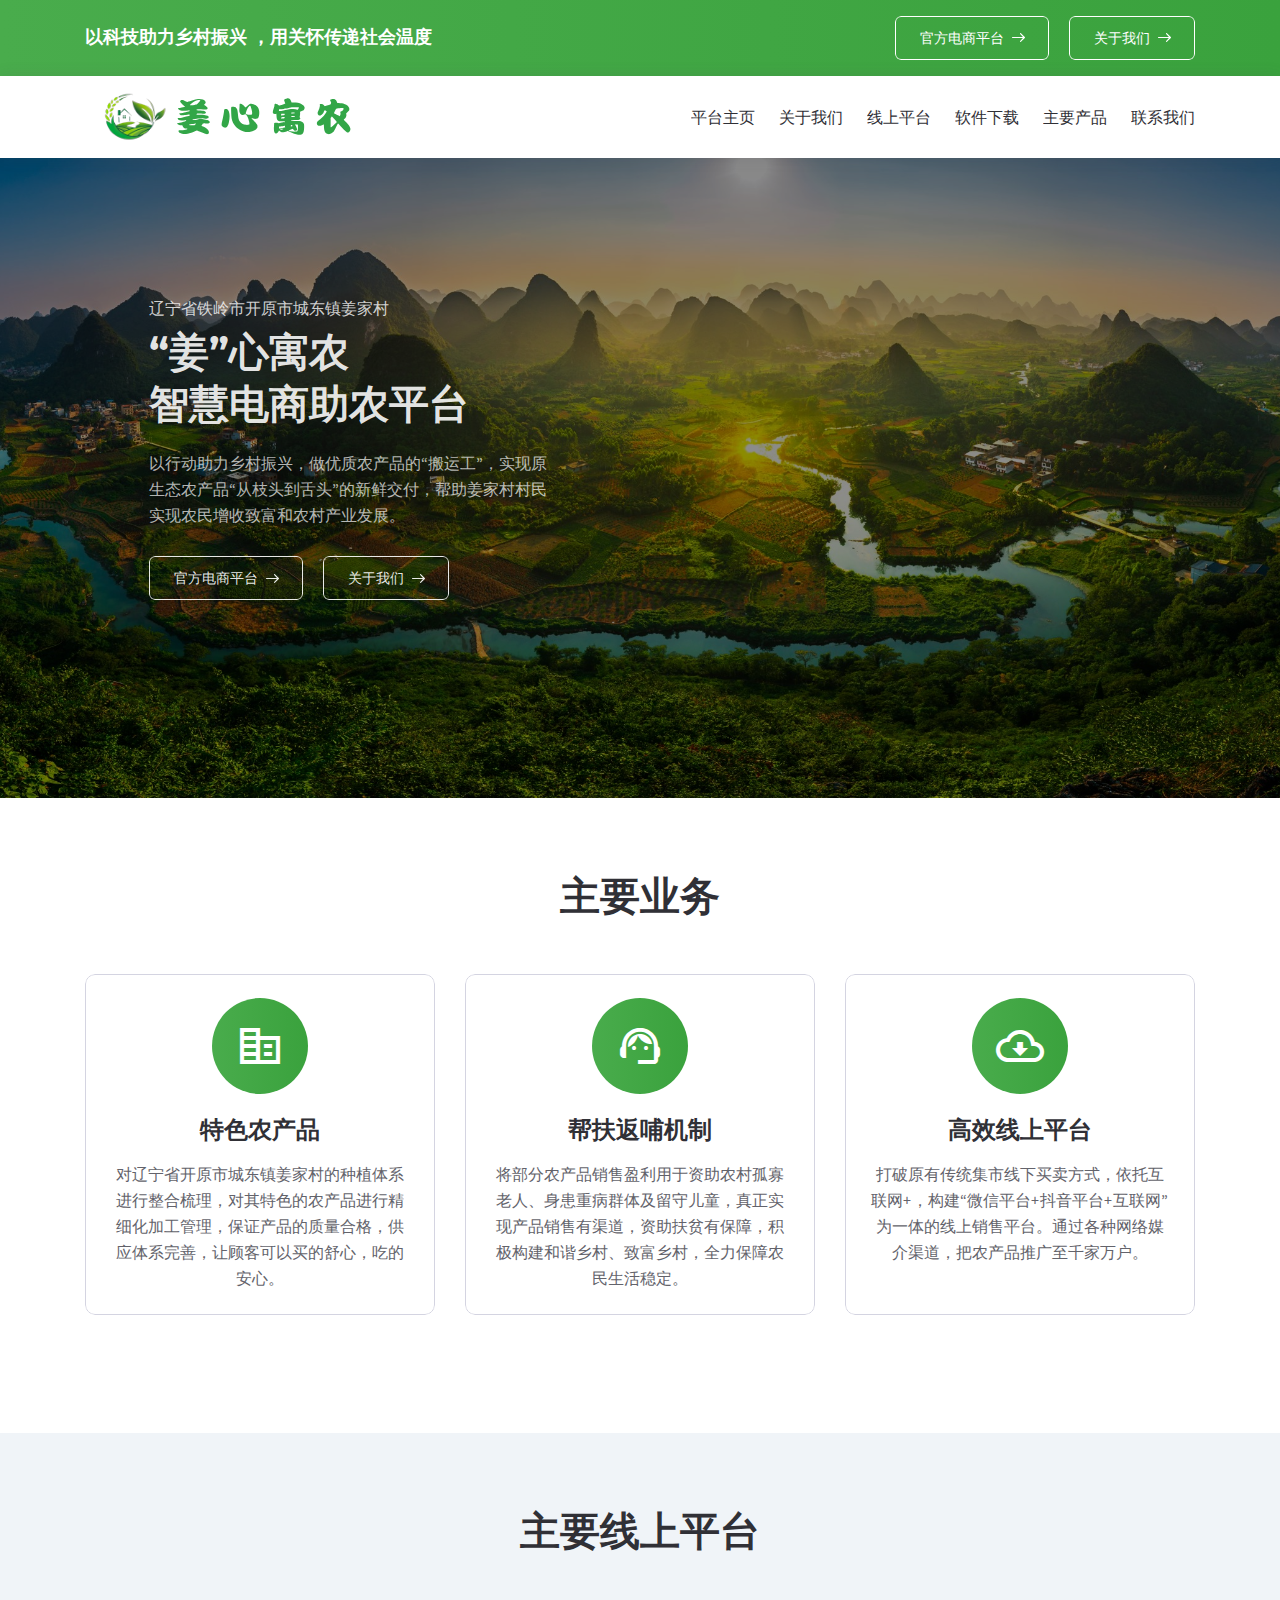
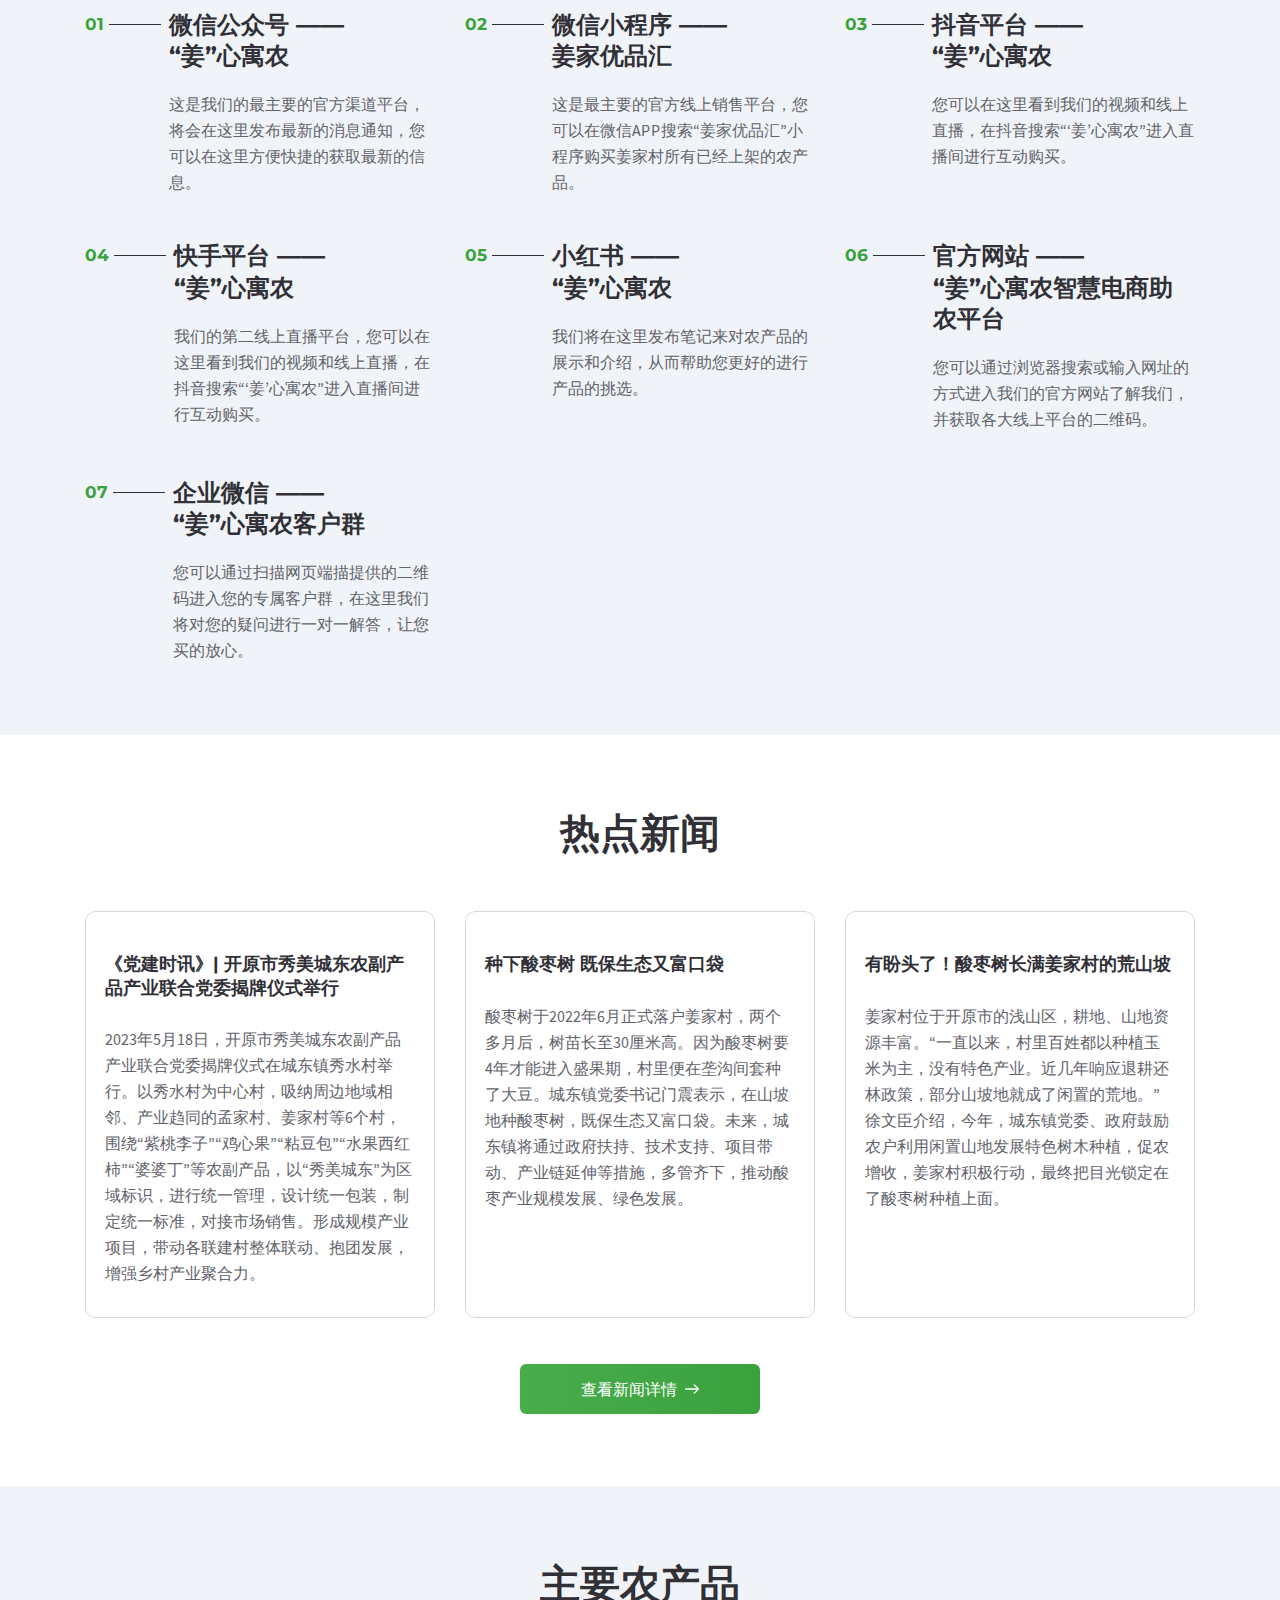
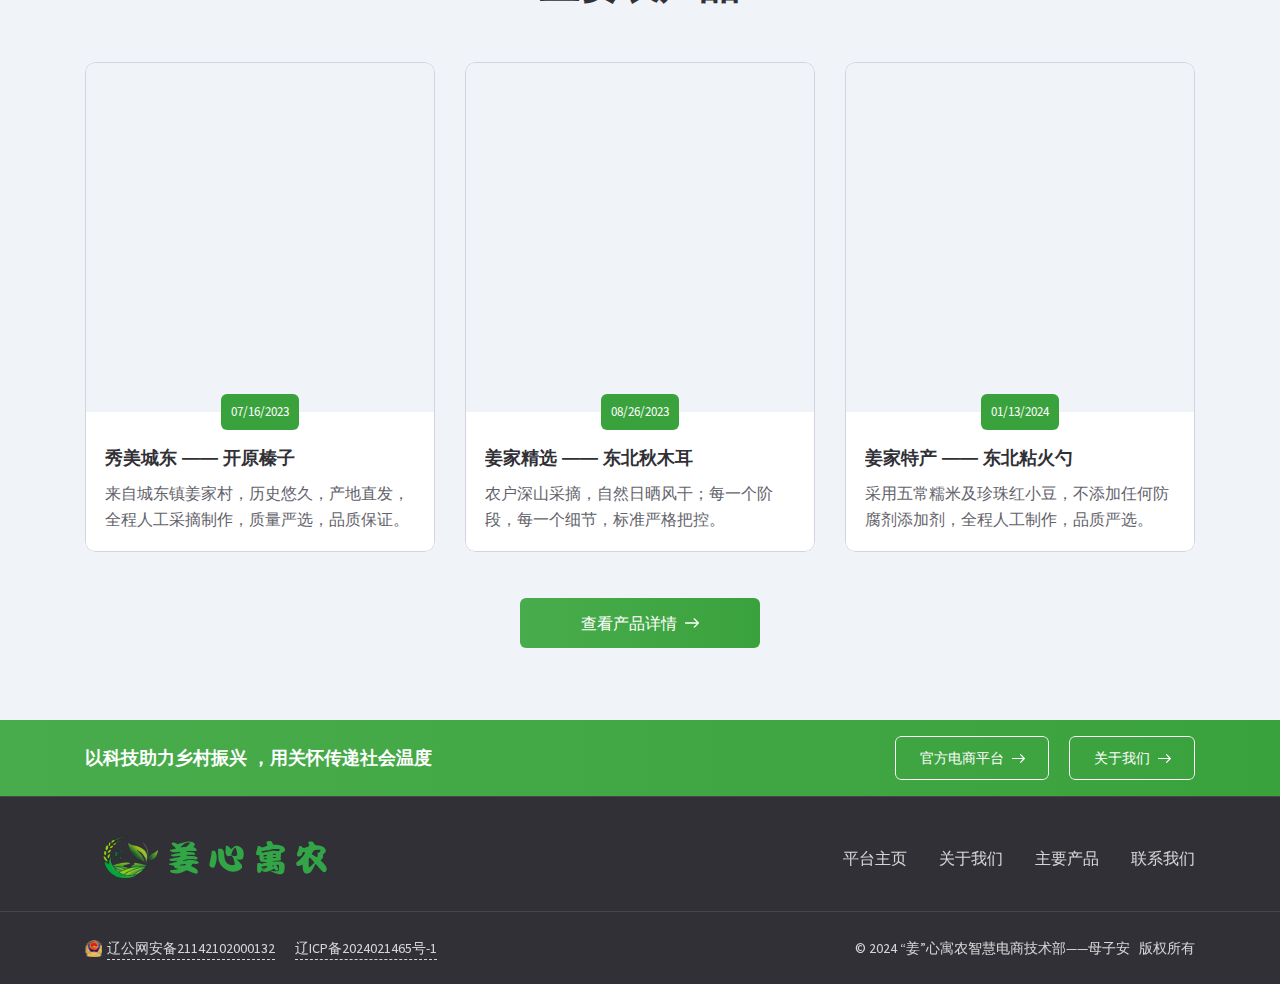
<file: index.html>
<!DOCTYPE html>
<html lang="en">
  <head>
    <meta charset="utf-8" />

    <title>“姜”心寓农智慧电商助农平台</title>
    <head>
      <link rel="icon" type="image/png" href="assets/img/logo.svg">
    </head>

    <meta name="description" content="Description" />
    <meta http-equiv="X-UA-Compatible" content="IE=edge" />
    <meta
      name="viewport"
      content="width=device-width, initial-scale=1, maximum-scale=2"
    />

    <link
      rel="icon"
      href="assets/img/favicon/favicon.ico"
      type="image/x-icon"
    />

    <link rel="stylesheet" href="assets/css/bootstrap-grid.css" />
    <link rel="stylesheet" href="assets/css/style.css" />
    <link
      rel="preload"
      href="assets/fonts/source-sans-pro-v21-latin/source-sans-pro-v21-latin-regular.woff2"
      as="font"
      type="font/woff2"
      crossorigin
    />
    <link
      rel="preload"
      href="assets/fonts/source-sans-pro-v21-latin/source-sans-pro-v21-latin-700.woff2"
      as="font"
      type="font/woff2"
      crossorigin
    />
    <link
      rel="preload"
      href="assets/fonts/montserrat-v25-latin/montserrat-v25-latin-700.woff2"
      as="font"
      type="font/woff2"
      crossorigin
    />
    <link
      rel="preload"
      href="assets/fonts/montserrat-v25-latin/montserrat-v25-latin-600.woff2"
      as="font"
      type="font/woff2"
      crossorigin
    />

    <link
      rel="preload"
      href="assets/fonts/material-icons/material-icons.woff2"
      as="font"
      type="font/woff2"
      crossorigin
    />
    <link
      rel="preload"
      href="assets/fonts/material-icons/material-icons-outlined.woff2"
      as="font"
      type="font/woff2"
      crossorigin
    />
  </head>

  <body>
    <main class="main">
      <div class="main-inner">
        <!-- Begin mobile main menu -->
        <nav class="mmm">
          <div class="mmm-content">
            <ul class="mmm-list">
              <li>
                <a href="index.html">平台主页</a>
              </li>
              <li>
                <a href="about-us.html">关于我们</a>
              </li>
              <li>
                <a href="services.html">线上平台</a>
              </li>
              <li>
                <a href="tabs-and-accordions.html">软件下载</a>
              </li>
              <li>
                <a href="news.html">主要产品</a>
              </li>
              <li>
                <a href="contacts.html">联系我们</a>
              </li>
            </ul>
          </div>
        </nav>
        <!-- End mobile main menu -->
        <div class="bff">
          <div class="container">
            <div class="row">
              <div class="col">
                <div class="bff-container">
                  <p>
                    以科技助力乡村振兴 <br class="d-sm-none" />
                    ，用关怀传递社会温度
                  </p>
                  <div
                    class="btn-group justify-content-center justify-content-md-start"
                  >
                    <a
                      href="services.html"
                      class="btn btn-border btn-with-icon btn-small ripple"
                    >
                      <span>官方电商平台</span>
                      <svg
                        class="btn-icon-right"
                        viewBox="0 0 13 9"
                        width="13"
                        height="9"
                      >
                        <use
                          xlink:href="assets/img/sprite.svg#arrow-right"
                        ></use>
                      </svg>
                    </a>
                    <a
                      href="about-us.html"
                      class="btn btn-border btn-with-icon btn-small ripple"
                    >
                      <span>关于我们</span>
                      <svg
                        class="btn-icon-right"
                        viewBox="0 0 13 9"
                        width="13"
                        height="9"
                      >
                        <use
                          xlink:href="assets/img/sprite.svg#arrow-right"
                        ></use>
                      </svg>
                    </a>
                  </div>
                </div>
              </div>
            </div>
          </div>
        </div>
        <header class="header header-minimal">
          <nav class="header-fixed">
            <div class="container">
              <div
                class="row flex-nowrap align-items-center justify-content-between"
              >
                <div class="col-auto header-fixed-col logo-wrapper">
                  <a href="index.html" class="logo" title="姜心寓农智慧电商">
                    <img
                      src="assets/img/logo.svg"
                      width="200"
                      height="72"
                      alt="姜心寓农智慧电商"
                    />
                  </a>
                </div>
                <div
                  class="col-auto col-xl col-static header-fixed-col d-none d-xl-block"
                >
                  <div
                    class="row flex-nowrap align-items-center justify-content-end"
                  >
                    <div
                      class="col header-fixed-col d-none d-xl-block col-static"
                    >
                      <!-- Begin main menu -->
                      <nav class="main-mnu">
                        <ul class="main-mnu-list">
                          <li>
                            <a href="index.html" data-title="平台主页">
                              <span>平台主页</span>
                            </a>
                          </li>
                          <li>
                            <a href="about-us.html" data-title="关于我们">
                              <span>关于我们</span>
                            </a>
                          </li>
                          <li>
                            <a href="services.html" data-title="线上平台">
                              <span>线上平台</span>
                            </a>
                          </li>
                          <li>
                            <a
                              href="tabs-and-accordions.html"
                              data-title="软件下载"
                            >
                              <span>软件下载</span>
                            </a>
                          </li>
                          <li>
                            <a href="news.html" data-title="主要产品">
                              <span>主要产品</span>
                            </a>
                          </li>
                          <li>
                            <a href="contacts.html" data-title="联系我们">
                              <span>联系我们</span>
                            </a>
                          </li>
                        </ul>
                      </nav>
                      <!-- End main menu -->
                    </div>
                  </div>
                </div>
                <div class="col-auto d-block d-xl-none header-fixed-col">
                  <div class="main-mnu-btn">
                    <span class="bar bar-1"></span>
                    <span class="bar bar-2"></span>
                    <span class="bar bar-3"></span>
                    <span class="bar bar-4"></span>
                  </div>
                </div>
              </div>
            </div>
          </nav>
        </header>

        <div class="section-bgc intro">
          <div
            class="intro-item intro-item-type-1"
            style="background-image: url('assets/img/intro-img1.jpg')"
          >
            <div class="container">
              <div class="row">
                <div class="col">
                  <div class="intro-content" style="--margin-left: 4rem">
                    <div class="section-heading shm-none">
                      <div class="section-subheading">辽宁省铁岭市开原市城东镇姜家村</div>
                      <h1>“姜”心寓农 <br />智慧电商助农平台</h1>
                      <p class="section-desc">
                        以行动助力乡村振兴，做优质农产品的“搬运工”，实现原生态农产品“从枝头到舌头”的新鲜交付，帮助姜家村村民实现农民增收致富和农村产业发展。
                      </p>
                    </div>
                    <div class="btn-group intro-btns">
                      <a
                        href="services.html"
                        class="btn btn-border btn-with-icon btn-small ripple"
                      >
                        <span>官方电商平台</span>
                        <svg
                          class="btn-icon-right"
                          viewBox="0 0 13 9"
                          width="13"
                          height="9"
                        >
                          <use
                            xlink:href="assets/img/sprite.svg#arrow-right"
                          ></use>
                        </svg>
                      </a>
                      <a
                        href="about-us.html"
                        class="btn btn-border btn-with-icon btn-small ripple"
                      >
                        <span>关于我们</span>
                        <svg
                          class="btn-icon-right"
                          viewBox="0 0 13 9"
                          width="13"
                          height="9"
                        >
                          <use
                            xlink:href="assets/img/sprite.svg#arrow-right"
                          ></use>
                        </svg>
                      </a>
                    </div>
                  </div>
                </div>
              </div>
            </div>
          </div>
        </div>

        <section class="section">
          <div class="container">
            <div class="row">
              <header class="col-12">
                <div class="section-heading heading-center">
                  
                  <h2>主要业务</h2>
                </div>
              </header>
              <div class="col-lg-4 col-md-6 col-12 item">
                <a href="#!" class="iitem item-style iitem-hover">
                  <div class="iitem-icon">
                    <i class="material-icons material-icons-outlined md-48"
                      >corporate_fare</i
                    >
                  </div>
                  <div class="iitem-icon-bg">
                    <i class="material-icons material-icons-outlined"
                      >corporate_fare</i
                    >
                  </div>
                  <h3 class="iitem-heading item-heading-large">
                    特色农产品
                  </h3>
                  <div class="iitem-desc">
                    对辽宁省开原市城东镇姜家村的种植体系进行整合梳理，对其特色的农产品进行精细化加工管理，保证产品的质量合格，供应体系完善，让顾客可以买的舒心，吃的安心。
                  </div>
                </a>
              </div>
              <div class="col-lg-4 col-md-6 col-12 item">
                <a href="#!" class="iitem item-style iitem-hover">
                  <div class="iitem-icon">
                    <i class="material-icons material-icons-outlined md-48"
                      >support_agent</i
                    >
                  </div>
                  <div class="iitem-icon-bg">
                    <i class="material-icons material-icons-outlined"
                      >support_agent</i
                    >
                  </div>
                  <h3 class="iitem-heading item-heading-large">
                    帮扶返哺机制
                  </h3>
                  <div class="iitem-desc">
                    将部分农产品销售盈利用于资助农村孤寡老人、身患重病群体及留守儿童，真正实现产品销售有渠道，资助扶贫有保障，积极构建和谐乡村、致富乡村，全力保障农民生活稳定。
                  </div>
                </a>
              </div>
              <div class="col-lg-4 col-md-12 col-12 item">
                <a href="#!" class="iitem item-style iitem-hover">
                  <div class="iitem-icon">
                    <i class="material-icons material-icons-outlined md-48"
                      >cloud_download</i
                    >
                  </div>
                  <div class="iitem-icon-bg">
                    <i class="material-icons material-icons-outlined"
                      >cloud_download</i
                    >
                  </div>
                  <h3 class="iitem-heading item-heading-large">
                    高效线上平台
                  </h3>
                  <div class="iitem-desc">
                    打破原有传统集市线下买卖方式，依托互联网+，构建“微信平台+抖音平台+互联网”为一体的线上销售平台。通过各种网络媒介渠道，把农产品推广至千家万户。
                  </div>
                </a>
              </div>
              <div class="section-footer col-12 section-footer-animate">
                <div
                  class="btn-group align-items-center justify-content-center"
                >

                      <use xlink:href="assets/img/sprite.svg#arrow-right"></use>
                    </svg>
                  </a>
                </div>
              </div>
            </div>
          </div>
        </section>

        <section class="section section-bgc">
          <div class="container">
            <div class="row litems">
              <header class="col-12">
                <div class="section-heading heading-center">
                  <h2>主要线上平台</h2>
                </div>
              </header>
              <div class="col-lg-4 col-md-6 col-12 litem">
                <div class="ini">
                  <div class="ini-count">01</div>
                  <div class="ini-info">
                    <h3 class="ini-heading item-heading-large">
                       微信公众号 —— <br />
                      “姜”心寓农
                    </h3>
                    <div class="ini-desc">
                      <p>
                        这是我们的最主要的官方渠道平台，将会在这里发布最新的消息通知，您可以在这里方便快捷的获取最新的信息。
                      </p>
                    </div>
                  </div>
                </div>
              </div>
              <div class="col-lg-4 col-md-6 col-12 litem">
                <div class="ini">
                  <div class="ini-count">02</div>
                  <div class="ini-info">
                    <h3 class="ini-heading item-heading-large">
                       微信小程序 —— <br />
                       姜家优品汇
                    </h3>
                    <div class="ini-desc">
                      <p>
                        这是最主要的官方线上销售平台，您可以在微信APP搜索“姜家优品汇”小程序购买姜家村所有已经上架的农产品。
                      </p>
                    </div>
                  </div>
                </div>
              </div>
              <div class="col-lg-4 col-md-6 col-12 litem">
                <div class="ini">
                  <div class="ini-count">03</div>
                  <div class="ini-info">
                    <h3 class="ini-heading item-heading-large">
                      抖音平台 —— <br />
                      “姜”心寓农
                    </h3>
                    <div class="ini-desc">
                      <p>
                        您可以在这里看到我们的视频和线上直播，在抖音搜索“‘姜’心寓农”进入直播间进行互动购买。
                      </p>
                    </div>
                  </div>
                </div>
              </div>
              <div class="col-lg-4 col-md-6 col-12 litem">
                <div class="ini">
                  <div class="ini-count">04</div>
                  <div class="ini-info">
                    <h3 class="ini-heading item-heading-large">
                      快手平台 —— <br />
                      “姜”心寓农
                    </h3>
                    <div class="ini-desc">
                      <p>
                        我们的第二线上直播平台，您可以在这里看到我们的视频和线上直播，在抖音搜索“‘姜’心寓农”进入直播间进行互动购买。
                      </p>
                    </div>
                  </div>
                </div>
              </div>
              <div class="col-lg-4 col-md-6 col-12 litem">
                <div class="ini">
                  <div class="ini-count">05</div>
                  <div class="ini-info">
                    <h3 class="ini-heading item-heading-large">
                       小红书 —— <br />
                      “姜”心寓农
                    </h3>
                    <div class="ini-desc">
                      <p>
                        我们将在这里发布笔记来对农产品的展示和介绍，从而帮助您更好的进行产品的挑选。
                      </p>
                    </div>
                  </div>
                </div>
              </div>
              <div class="col-lg-4 col-md-6 col-12 litem">
                <div class="ini">
                  <div class="ini-count">06</div>
                  <div class="ini-info">
                    <h3 class="ini-heading item-heading-large">
                      官方网站 —— <br />
                      “姜”心寓农智慧电商助农平台
                    </h3>
                    <div class="ini-desc">
                      <p>
                        您可以通过浏览器搜索或输入网址的方式进入我们的官方网站了解我们，并获取各大线上平台的二维码。
                      </p>
                    </div>
                  </div>
                </div>
              </div>
              <div class="col-lg-4 col-md-6 col-12 litem">
                <div class="ini">
                  <div class="ini-count">07</div>
                  <div class="ini-info">
                    <h3 class="ini-heading item-heading-large">
                      企业微信 —— <br />
                      “姜”心寓农客户群
                    </h3>
                    <div class="ini-desc">
                      <p>
                        您可以通过扫描网页端描提供的二维码进入您的专属客户群，在这里我们将对您的疑问进行一对一解答，让您买的放心。
                      </p>
                    </div>
                  </div>
                </div>
              </div>
            </div>
          </div>
        </section>

        <section class="section">
          <div class="container">
            <div class="row">
              <header class="col-12">
                <div class="section-heading heading-center">
                  <h2>热点新闻</h2>
                </div>
              </header>
              <div class="col-lg-4 col-md-6 col-12 item">
                <div class="reviews-item item-style">
                  <div class="reviews-item-header">
                    
                    <div class="reviews-item-info">
                      <h4 class="reviews-item-name item-heading">
                        《党建时讯》| 开原市秀美城东农副产品产业联合党委揭牌仪式举行
                      </h4>
                      
                    </div>
                  </div>
                  <div class="reviews-item-text">
                    <p>
                      2023年5月18日，开原市秀美城东农副产品产业联合党委揭牌仪式在城东镇秀水村举行。以秀水村为中心村，吸纳周边地域相邻、产业趋同的孟家村、姜家村等6个村，围绕“紫桃李子”“鸡心果”“粘豆包”“水果西红柿”“婆婆丁”等农副产品，以“秀美城东”为区域标识，进行统一管理，设计统一包装，制定统一标准，对接市场销售。形成规模产业项目，带动各联建村整体联动、抱团发展，增强乡村产业聚合力。
                    </p>
                  </div>
                </div>
              </div>
              <div class="col-lg-4 col-md-6 col-12 item">
                <div class="reviews-item item-style">
                  <div class="reviews-item-header">
                    
                    <div class="reviews-item-info">
                      <h4 class="reviews-item-name item-heading">
                        种下酸枣树 既保生态又富口袋
                      </h4>
                      
                    </div>
                  </div>
                  <div class="reviews-item-text">
                    <p>
                      酸枣树于2022年6月正式落户姜家村，两个多月后，树苗长至30厘米高。因为酸枣树要4年才能进入盛果期，村里便在垄沟间套种了大豆。城东镇党委书记门震表示，在山坡地种酸枣树，既保生态又富口袋。未来，城东镇将通过政府扶持、技术支持、项目带动、产业链延伸等措施，多管齐下，推动酸枣产业规模发展、绿色发展。
                    </p>
                  </div>
                </div>
              </div>
              <div class="col-lg-4 col-md-12 col-12 item">
                <div class="reviews-item item-style">
                  <div class="reviews-item-header">
                    
                    <div class="reviews-item-info">
                      <h4 class="reviews-item-name item-heading">
                        有盼头了！酸枣树长满姜家村的荒山坡
                      </h4>
                      
                    </div>
                  </div>
                  <div class="reviews-item-text">
                    <p>
                      姜家村位于开原市的浅山区，耕地、山地资源丰富。“一直以来，村里百姓都以种植玉米为主，没有特色产业。近几年响应退耕还林政策，部分山坡地就成了闲置的荒地。”徐文臣介绍，今年，城东镇党委、政府鼓励农户利用闲置山地发展特色树木种植，促农增收，姜家村积极行动，最终把目光锁定在了酸枣树种植上面。
                    </p>
                  </div>
                </div>
              </div>
              <footer class="section-footer col-12 section-footer-animate">
                <div
                  class="btn-group align-items-center justify-content-center"
                >
                <a href="https://mp.weixin.qq.com/s/2UPq2g7RNuZvyOMiAqBUtg" class="btn btn-with-icon btn-w240 ripple">
                    <span>查看新闻详情</span>
                    <svg
                      class="btn-icon-right"
                      viewBox="0 0 13 9"
                      width="13"
                      height="9"
                    >
                      <use xlink:href="assets/img/sprite.svg#arrow-right"></use>
                    </svg>
                  </a>
                </div>
              </footer>
            </div>
          </div>
        </section>

        <section class="section section-bgc">
          <div class="container">
            <div class="row items">
              <header class="col-12">
                <div class="section-heading heading-center">
                  
                  <h2>主要农产品</h2>
                </div>
              </header>
              <div class="col-lg-4 col-md-6 col-12 item">
                <article class="news-item item-style">
                  <a class="news-item-img el">
                    <img
                      data-src="assets/img/news-img-1.jpg"
                      class="lazy"
                      src="[data-uri]"
                      alt=""
                    />
                  </a>
                  <div class="news-item-info">
                    <div class="news-item-date">07/16/2023</div>
                    <h3 class="news-item-heading item-heading">
                      <a title="Benefits Of Async/Await"
                        >秀美城东 —— 开原榛子</a
                      >
                    </h3>
                    <div class="news-item-desc">
                      <p>
                        来自城东镇姜家村，历史悠久，产地直发，全程人工采摘制作，质量严选，品质保证。
                      </p>
                    </div>
                  </div>
                </article>
              </div>
              <div class="col-lg-4 col-md-6 col-12 item">
                <article class="news-item item-style">
                  <a class="news-item-img el">
                    <img
                      data-src="assets/img/news-img-2.jpg"
                      class="lazy"
                      src="[data-uri]"
                      alt=""
                    />
                  </a>
                  <div class="news-item-info">
                    <div class="news-item-date">08/26/2023</div>
                    <h3 class="news-item-heading item-heading">
                      <a
                        title="Key Considerations Of IPaaS"
                        >姜家精选 —— 东北秋木耳</a
                      >
                    </h3>
                    <div class="news-item-desc">
                      <p>
                        农户深山采摘，自然日晒风干；每一个阶段，每一个细节，标准严格把控。
                      </p>
                    </div>
                  </div>
                </article>
              </div>
              <div class="col-lg-4 col-md-6 col-12 item">
                <article class="news-item item-style">
                  <a class="news-item-img el">
                    <img
                      data-src="assets/img/news-img-3.jpg"
                      class="lazy"
                      src="[data-uri]"
                      alt=""
                    />
                  </a>
                  <div class="news-item-info">
                    <div class="news-item-date">01/13/2024</div>
                    <h3 class="news-item-heading item-heading">
                      <a title="Hibernate Query Language"
                        >姜家特产 —— 东北粘火勺</a
                      >
                    </h3>
                    <div class="news-item-desc">
                      <p>
                        采用五常糯米及珍珠红小豆，不添加任何防腐剂添加剂，全程人工制作，品质严选。
                      </p>
                    </div>
                  </div>
                </article>
              </div>
              <footer class="section-footer col-12 item section-footer-animate">
                <div
                  class="btn-group align-items-center justify-content-center"
                >
                  <a href="news.html" class="btn btn-with-icon btn-w240 ripple">
                    <span>查看产品详情</span>
                    <svg
                      class="btn-icon-right"
                      viewBox="0 0 13 9"
                      width="13"
                      height="9"
                    >
                      <use xlink:href="assets/img/sprite.svg#arrow-right"></use>
                    </svg>
                  </a>
                </div>
              </footer>
            </div>
          </div>
        </section>
      </div>

      <div class="bff">
        <div class="container">
          <div class="row">
            <div class="col">
              <div class="bff-container">
                <p>
                  以科技助力乡村振兴 <br class="d-sm-none" />
                  ，用关怀传递社会温度
                </p>
                <div
                  class="btn-group justify-content-center justify-content-md-start"
                >
                  <a
                    href="services.html"
                    class="btn btn-border btn-with-icon btn-small ripple"
                  >
                    <span>官方电商平台</span>
                    <svg
                      class="btn-icon-right"
                      viewBox="0 0 13 9"
                      width="13"
                      height="9"
                    >
                      <use xlink:href="assets/img/sprite.svg#arrow-right"></use>
                    </svg>
                  </a>
                  <a
                    href="about-us.html"
                    class="btn btn-border btn-with-icon btn-small ripple"
                  >
                    <span>关于我们</span>
                    <svg
                      class="btn-icon-right"
                      viewBox="0 0 13 9"
                      width="13"
                      height="9"
                    >
                      <use xlink:href="assets/img/sprite.svg#arrow-right"></use>
                    </svg>
                  </a>
                </div>
              </div>
            </div>
          </div>
        </div>
      </div>

      <!-- Begin footer -->
      <footer class="footer footer-minimal">
        <div class="footer-main">
          <div class="container">
            <div class="row items align-items-center">
              <div class="col-lg-3 col-md-4 col-12 item">
                <div class="widget-brand-info">
                  <div class="widget-brand-info-main">
                    <a href="index.html" class="logo" title="姜心寓农智慧电商">
                      <img
                        data-src="assets/img/logo-white.svg"
                        class="lazy"
                        width="133"
                        height="36"
                        src="assets/img/logo-white.svg"
                        alt="“姜”心寓农智慧电商"
                        data-loaded="true"
                        style="opacity: 1"
                      />
                    </a>
                  </div>
                </div>
              </div>
              <div class="col-md item">
                <div class="footer-item">
                  <nav class="footer-nav">
                    <ul class="footer-mnu footer-mnu-line">
                      <li>
                        <a href="#!" class="hover-link" data-title="平台主页"
                          ><span>平台主页</span></a
                        >
                      </li>
                      <li>
                        <a href="#!" class="hover-link" data-title="关于我们"
                          ><span>关于我们</span></a
                        >
                      </li>
                      <li>
                        <a href="#!" class="hover-link" data-title="主要产品"
                          ><span>主要产品</span></a
                        >
                      </li>
                      <li>
                        <a href="#!" class="hover-link" data-title="联系我们"
                          ><span>联系我们</span></a
                        >
                      </li>
                    </ul>
                  </nav>
                </div>
              </div>
            </div>
          </div>
        </div>
        <footer>
          <div class="footer-bottom">
            <div class="container">
              <div class="row justify-content-between items">
                <div class="col-md-auto col-12 item">
                  <nav class="footer-links">
                    <ul>
                      <link rel="stylesheet" href="assets/css/logostyle.css">
                      <li>
                        <div class="image-container">
                          <img src="assets/img/beian.png" width="17" height="17" class="footer-logo">
                          <a href="https://beian.mps.gov.cn/#/query/webSearch?code=21142102000132\">辽公网安备21142102000132</a>
                        </div>
                      </li>
                      <li><a href="https://beian.miit.gov.cn/">辽ICP备2024021465号-1</a></li>
                    </ul>
                  </nav>
                </div>
                <div class="col-md-auto col-12 item">
                  <div class="copyright">
                    © 2024 “姜”心寓农智慧电商技术部——母子安&nbsp; &nbsp;版权所有
                  </div>
                </div>
              </div>
            </div>
          </div>
        </footer>

    <script src="assets/libs/jquery/jquery.min.js"></script>
    <script src="assets/libs/lozad/lozad.min.js"></script>
    <script src="assets/libs/device/device.js"></script>
    <script src="assets/libs/spincrement/jquery.spincrement.min.js"></script>
    <script src="assets/libs/pristine/pristine.min.js"></script>
    <script src="assets/js/custom.js"></script>
    <script src="assets/js/forms.js"></script>
  </body>
</html>
</file>
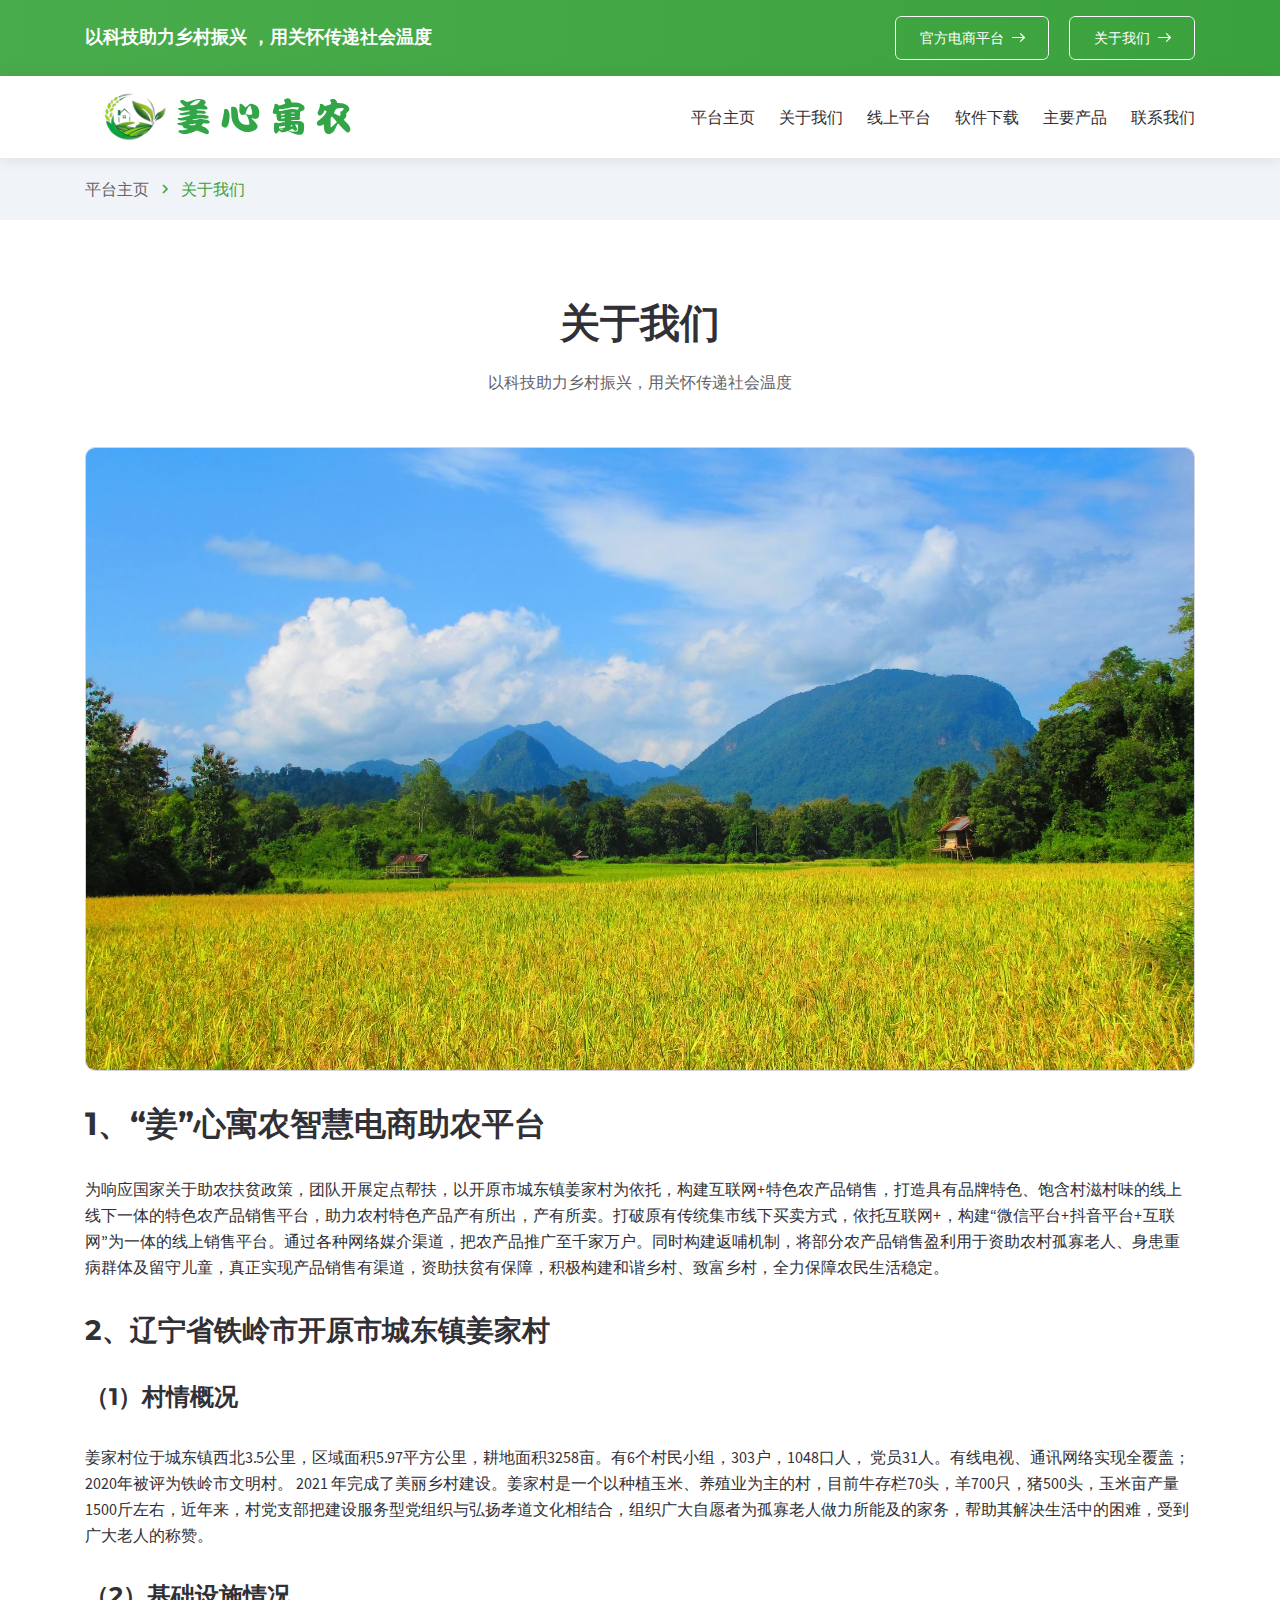
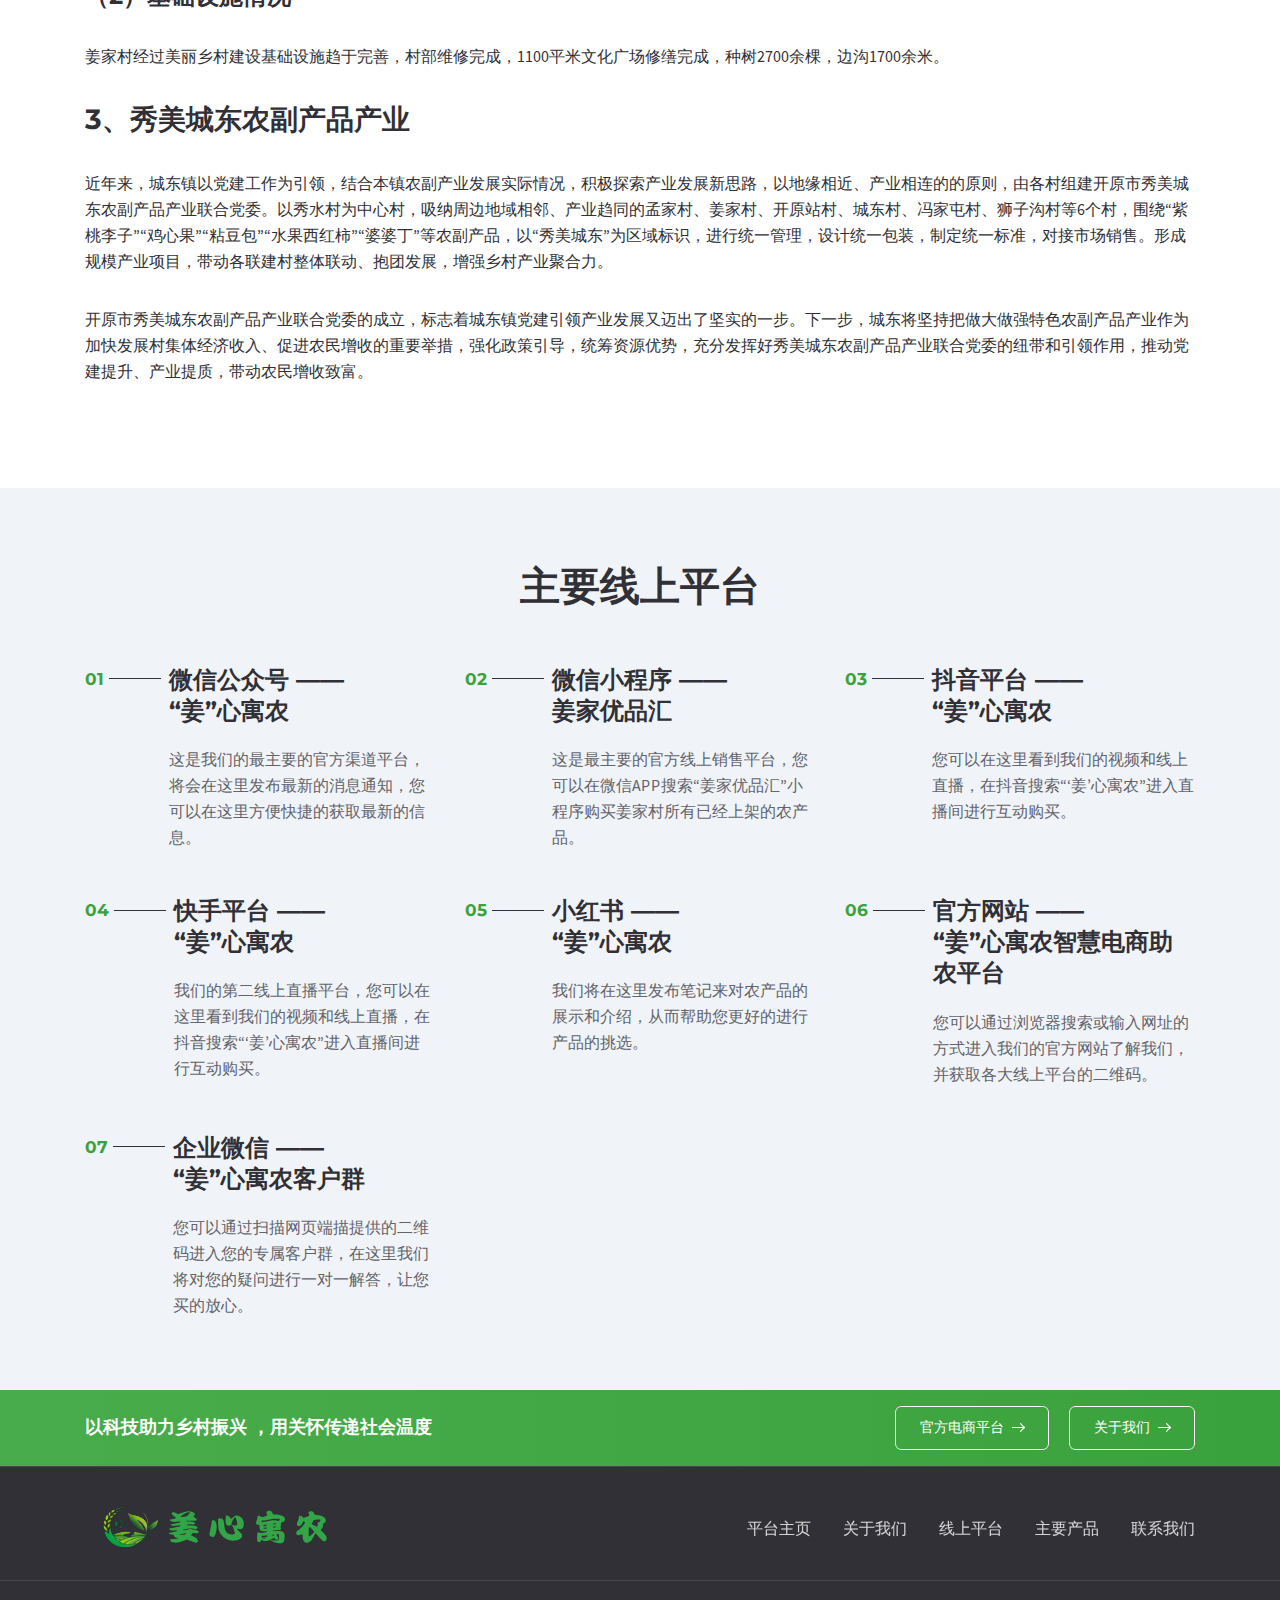
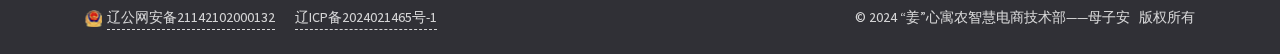
<file: about-us.html>
<!DOCTYPE html><html lang="en">

<head>

    <meta charset="utf-8">

    <title>关于我们-“姜”心寓农智慧电商助农平台</title>

    <meta name="description" content="Description">
    <meta http-equiv="X-UA-Compatible" content="IE=edge">
    <meta name="viewport" content="width=device-width, initial-scale=1, maximum-scale=2">
        
    <link rel="icon" href="assets/img/favicon/favicon.ico" type="image/x-icon"> 

    <link rel="stylesheet" href="assets/css/bootstrap-grid.css">
<link rel="stylesheet" href="assets/css/style.css">
    <link rel="preload" href="assets/fonts/source-sans-pro-v21-latin/source-sans-pro-v21-latin-regular.woff2" as="font" type="font/woff2" crossorigin>
<link rel="preload" href="assets/fonts/source-sans-pro-v21-latin/source-sans-pro-v21-latin-700.woff2" as="font" type="font/woff2" crossorigin>
<link rel="preload" href="assets/fonts/montserrat-v25-latin/montserrat-v25-latin-700.woff2" as="font" type="font/woff2" crossorigin>
<link rel="preload" href="assets/fonts/montserrat-v25-latin/montserrat-v25-latin-600.woff2" as="font" type="font/woff2" crossorigin>

<link rel="preload" href="assets/fonts/material-icons/material-icons.woff2" as="font" type="font/woff2" crossorigin>
<link rel="preload" href="assets/fonts/material-icons/material-icons-outlined.woff2" as="font" type="font/woff2" crossorigin>

</head>

<body>

	<main class="main">
		
		<div class="main-inner">

			<!-- Begin mobile main menu -->
<nav class="mmm">
    <div class="mmm-content">
        <ul class="mmm-list">
            <li>
                <a href="index.html">平台主页</a>
            </li>
            <li>
                <a href="about-us.html">关于我们</a>
            </li>
            <li>
                <a href="services.html">线上平台</a>
            </li>
            <li>
                <a href="tabs-and-accordions.html">软件下载</a>
            </li>
            <li>
                <a href="news.html">主要产品</a>
            </li>
            <li>
                <a href="contacts.html">联系我们</a>
            </li>
        </ul>
    </div>
</nav><!-- End mobile main menu -->
<div class="bff">
    <div class="container">
        <div class="row">
            <div class="col">
                <div class="bff-container">
                    <p> 以科技助力乡村振兴<br class="d-sm-none"> ，用关怀传递社会温度</p>
                    <div class="btn-group justify-content-center justify-content-md-start">
                        <a href="services.html" class="btn btn-border btn-with-icon btn-small ripple">
                            <span>官方电商平台</span>
                            <svg class="btn-icon-right" viewBox="0 0 13 9" width="13" height="9"><use xlink:href="assets/img/sprite.svg#arrow-right"></use></svg>
                        </a>
                        <a href="about-us.html" class="btn btn-border btn-with-icon btn-small ripple">
                            <span>关于我们</span>
                            <svg class="btn-icon-right" viewBox="0 0 13 9" width="13" height="9"><use xlink:href="assets/img/sprite.svg#arrow-right"></use></svg>
                        </a>
                    </div>
                </div>
            </div>
        </div>
    </div>
</div>
<header class="header header-minimal">
    <nav class="header-fixed">
        <div class="container">
            <div class="row flex-nowrap align-items-center justify-content-between">
                <div class="col-auto header-fixed-col logo-wrapper">
                    <a href="index.html" class="logo" title="姜心寓农智慧电商">
                        <img src="assets/img/logo.svg" width="115" height="36" alt="姜心寓农智慧电商">
                    </a>
                </div>
                <div class="col-auto col-xl col-static header-fixed-col d-none d-xl-block">
                    <div class="row flex-nowrap align-items-center justify-content-end">
                        <div class="col header-fixed-col d-none d-xl-block col-static">
                            <!-- Begin main menu -->
<nav class="main-mnu">
    <ul class="main-mnu-list">
        <li>
            <a href="index.html" data-title="平台主页">
                <span>平台主页</span>
            </a>
        </li>
        <li>
            <a href="about-us.html" data-title="关于我们">
                <span>关于我们</span>
            </a>
        </li>
        <li>
            <a href="services.html" data-title="线上平台">
                <span>线上平台</span>
            </a>
        </li>
        <li>
            <a href="tabs-and-accordions.html" data-title="软件下载">
                <span>软件下载</span>
            </a>
        </li>
        <li>
            <a href="news.html" data-title="主要产品">
                <span>主要产品</span>
            </a>
        </li>
        <li>
            <a href="contacts.html" data-title="联系我们">
                <span>联系我们</span>
            </a>
        </li>
    </ul>
</nav><!-- End main menu -->
                        </div>
                    </div>
                </div>
                <div class="col-auto d-block d-xl-none header-fixed-col">
                    <div class="main-mnu-btn">
                        <span class="bar bar-1"></span>
                        <span class="bar bar-2"></span>
                        <span class="bar bar-3"></span>
                        <span class="bar bar-4"></span>
                    </div>
                </div>
            </div>
        </div>
    </nav>
</header>

			<!-- Begin bread crumbs -->
			<nav class="bread-crumbs">
				<div class="container">
					<div class="row">
						<div class="col-12">
							<ul class="bread-crumbs-list">
								<li>
									<a href="index.html">平台主页</a>
									<i class="material-icons md-18">chevron_right</i>
								</li>
								<li>关于我们</li>
							</ul>
						</div>
					</div>
				</div>
			</nav><!-- End bread crumbs -->

			<div class="section">
				<div class="container">
					<div class="row">
						<header class="col-12">
							<div class="section-heading heading-center">
								<div class="section-subheading"></div>
								<h1>关于我们</h1>
								<p class="section-desc">以科技助力乡村振兴，用关怀传递社会温度</p>
							</div>
						</header>
						<div class="col-12">
							<class="content">
								<div class="item-bordered item-border-radius">
									<img data-src="assets/img/about-img.jpg" class="img-cover img-responsive lazy" src="[data-uri]" alt="">
								</div>
							<h2></h2>
									
								<h2>1、“姜”心寓农智慧电商助农平台</h2>
								<p>为响应国家关于助农扶贫政策，团队开展定点帮扶，以开原市城东镇姜家村为依托，构建互联网+特色农产品销售，打造具有品牌特色、饱含村滋村味的线上线下一体的特色农产品销售平台，助力农村特色产品产有所出，产有所卖。打破原有传统集市线下买卖方式，依托互联网+，构建“微信平台+抖音平台+互联网”为一体的线上销售平台。通过各种网络媒介渠道，把农产品推广至千家万户。同时构建返哺机制，将部分农产品销售盈利用于资助农村孤寡老人、身患重病群体及留守儿童，真正实现产品销售有渠道，资助扶贫有保障，积极构建和谐乡村、致富乡村，全力保障农民生活稳定。</p>
								<h3>2、辽宁省铁岭市开原市城东镇姜家村</h3>
								<h4>（1）村情概况</h4>
								<p>姜家村位于城东镇西北3.5公里，区域面积5.97平方公里，耕地面积3258亩。有6个村民小组，303户，1048口人， 党员31人。有线电视、通讯网络实现全覆盖；2020年被评为铁岭市文明村。 2021 年完成了美丽乡村建设。姜家村是一个以种植玉米、养殖业为主的村，目前牛存栏70头，羊700只，猪500头，玉米亩产量1500斤左右，近年来，村党支部把建设服务型党组织与弘扬孝道文化相结合，组织广大自愿者为孤寡老人做力所能及的家务，帮助其解决生活中的困难，受到广大老人的称赞。</p>
								<h4>（2）基础设施情况</h4>
								<p>姜家村经过美丽乡村建设基础设施趋于完善，村部维修完成，1100平米文化广场修缮完成，种树2700余棵，边沟1700余米。</p>
								<h3>3、秀美城东农副产品产业</h3>
								<p>近年来，城东镇以党建工作为引领，结合本镇农副产业发展实际情况，积极探索产业发展新思路，以地缘相近、产业相连的的原则，由各村组建开原市秀美城东农副产品产业联合党委。以秀水村为中心村，吸纳周边地域相邻、产业趋同的孟家村、姜家村、开原站村、城东村、冯家屯村、狮子沟村等6个村，围绕“紫桃李子”“鸡心果”“粘豆包”“水果西红柿”“婆婆丁”等农副产品，以“秀美城东”为区域标识，进行统一管理，设计统一包装，制定统一标准，对接市场销售。形成规模产业项目，带动各联建村整体联动、抱团发展，增强乡村产业聚合力。</p>
								<p>开原市秀美城东农副产品产业联合党委的成立，标志着城东镇党建引领产业发展又迈出了坚实的一步。下一步，城东将坚持把做大做强特色农副产品产业作为加快发展村集体经济收入、促进农民增收的重要举措，强化政策引导，统筹资源优势，充分发挥好秀美城东农副产品产业联合党委的纽带和引领作用，推动党建提升、产业提质，带动农民增收致富。</p>
							</div>
						</div>
					</div>
				</div>
			</div>

			<section class="section section-bgc">
				<div class="container">
				<div class="row litems">
					<header class="col-12">
					<div class="section-heading heading-center">
						<h2>主要线上平台</h2>
					</div>
					</header>
					<div class="col-lg-4 col-md-6 col-12 litem">
					<div class="ini">
						<div class="ini-count">01</div>
						<div class="ini-info">
						<h3 class="ini-heading item-heading-large">
					    微信公众号 —— <br />
							“姜”心寓农
						</h3>
						<div class="ini-desc">
							<p>
							这是我们的最主要的官方渠道平台，将会在这里发布最新的消息通知，您可以在这里方便快捷的获取最新的信息。
							</p>
						</div>
						</div>
					  </div>
					</div>
					<div class="col-lg-4 col-md-6 col-12 litem">
					  <div class="ini">
						<div class="ini-count">02</div>
						<div class="ini-info">
						  <h3 class="ini-heading item-heading-large">
							 微信小程序 —— <br />
							 姜家优品汇
						  </h3>
						  <div class="ini-desc">
							<p>
							  这是最主要的官方线上销售平台，您可以在微信APP搜索“姜家优品汇”小程序购买姜家村所有已经上架的农产品。
							</p>
						  </div>
						</div>
					  </div>
					</div>
					<div class="col-lg-4 col-md-6 col-12 litem">
					  <div class="ini">
						<div class="ini-count">03</div>
						<div class="ini-info">
						  <h3 class="ini-heading item-heading-large">
							抖音平台 —— <br />
							“姜”心寓农
						  </h3>
						  <div class="ini-desc">
							<p>
							您可以在这里看到我们的视频和线上直播，在抖音搜索“‘姜’心寓农”进入直播间进行互动购买。
							</p>
						  </div>
						</div>
					  </div>
					</div>
					<div class="col-lg-4 col-md-6 col-12 litem">
					  <div class="ini">
						<div class="ini-count">04</div>
						<div class="ini-info">
						  <h3 class="ini-heading item-heading-large">
							快手平台 —— <br />
							“姜”心寓农
						  </h3>
						  <div class="ini-desc">
							<p>
							  我们的第二线上直播平台，您可以在这里看到我们的视频和线上直播，在抖音搜索“‘姜’心寓农”进入直播间进行互动购买。
							</p>
						  </div>
						</div>
					  </div>
					</div>
					<div class="col-lg-4 col-md-6 col-12 litem">
					  <div class="ini">
						<div class="ini-count">05</div>
						<div class="ini-info">
						  <h3 class="ini-heading item-heading-large">
							 小红书 —— <br />
							“姜”心寓农
						  </h3>
						  <div class="ini-desc">
							<p>
							  我们将在这里发布笔记来对农产品的展示和介绍，从而帮助您更好的进行产品的挑选。
							</p>
						  </div>
						</div>
					  </div>
					</div>
					<div class="col-lg-4 col-md-6 col-12 litem">
					  <div class="ini">
						<div class="ini-count">06</div>
						<div class="ini-info">
						  <h3 class="ini-heading item-heading-large">
							官方网站 —— <br />
							“姜”心寓农智慧电商助农平台
						  </h3>
						  <div class="ini-desc">
							<p>
							  您可以通过浏览器搜索或输入网址的方式进入我们的官方网站了解我们，并获取各大线上平台的二维码。
							</p>
						  </div>
						</div>
					  </div>
					</div>
                    <div class="col-lg-4 col-md-6 col-12 litem">
                        <div class="ini">
                          <div class="ini-count">07</div>
                          <div class="ini-info">
                            <h3 class="ini-heading item-heading-large">
                              企业微信 —— <br />
                              “姜”心寓农客户群
                            </h3>
                            <div class="ini-desc">
                              <p>
                                您可以通过扫描网页端描提供的二维码进入您的专属客户群，在这里我们将对您的疑问进行一对一解答，让您买的放心。
                              </p>
                            </div>
                          </div>
                        </div>
                      </div>
				  </div>
				</div>
			  </section>



		<div class="bff">
    <div class="container">
        <div class="row">
            <div class="col">
                <div class="bff-container">
                    <p>以科技助力乡村振兴 <br class="d-sm-none"> ，用关怀传递社会温度</p>
                    <div class="btn-group justify-content-center justify-content-md-start">
                        <a href="services.html" class="btn btn-border btn-with-icon btn-small ripple">
                            <span>官方电商平台</span>
                            <svg class="btn-icon-right" viewBox="0 0 13 9" width="13" height="9"><use xlink:href="assets/img/sprite.svg#arrow-right"></use></svg>
                        </a>
                        <a href="about-us.html" class="btn btn-border btn-with-icon btn-small ripple">
                            <span>关于我们</span>
                            <svg class="btn-icon-right" viewBox="0 0 13 9" width="13" height="9"><use xlink:href="assets/img/sprite.svg#arrow-right"></use></svg>
                        </a>
                    </div>
                </div>
            </div>
        </div>
    </div>
</div>

<!-- Begin footer -->
<footer class="footer footer-minimal">
    <div class="footer-main">
        <div class="container">
            <div class="row items align-items-center">
                <div class="col-lg-3 col-md-4 col-12 item">
                    <div class="widget-brand-info">
                        <div class="widget-brand-info-main">
                            <a href="index.html" class="logo" title="姜心寓农智慧电商">
                                <img data-src="assets/img/logo-white.svg" class="lazy" width="133" height="36" src="assets/img/logo-white.svg" alt="姜心寓农智慧电商" data-loaded="true" style="opacity: 1;">
                            </a>
                        </div>
                    </div>
                </div>
                <div class="col-md item">
                    <div class="footer-item">
                        <nav class="footer-nav">
                            <ul class="footer-mnu footer-mnu-line">
                                <li><a href="#!" class="hover-link" data-title="平台主页"><span>平台主页</span></a></li>
                                <li><a href="#!" class="hover-link" data-title="关于我们"><span>关于我们</span></a></li>
                                <li><a href="#!" class="hover-link" data-title="线上平台"><span>线上平台</span></a></li>
                                <li><a href="#!" class="hover-link" data-title="主要产品"><span>主要产品</span></a></li>
                                <li><a href="#!" class="hover-link" data-title="联系我们"><span>联系我们</span></a></li>
                            </ul>
                        </nav>
                    </div>
                </div>
            </div>
        </div>
    </div>
    <footer>
      <div class="footer-bottom">
        <div class="container">
          <div class="row justify-content-between items">
            <div class="col-md-auto col-12 item">
              <nav class="footer-links">
                <ul>
                  <link rel="stylesheet" href="assets/css/logostyle.css">
                  <li>
                    <div class="image-container">
                      <img src="assets/img/beian.png" width="17" height="17" class="footer-logo">
                      <a href="https://beian.mps.gov.cn/#/query/webSearch?code=21142102000132\">辽公网安备21142102000132</a>
                    </div>
                  </li>
                  <li><a href="https://beian.miit.gov.cn/">辽ICP备2024021465号-1</a></li>
                </ul>
              </nav>
            </div>
            <div class="col-md-auto col-12 item">
              <div class="copyright">
                © 2024 “姜”心寓农智慧电商技术部——母子安&nbsp; &nbsp;版权所有
              </div>
            </div>
          </div>
        </div>
      </div>
    </footer>


	<script src="assets/libs/jquery/jquery.min.js"></script>
<script src="assets/libs/lozad/lozad.min.js"></script>
<script src="assets/libs/device/device.js"></script>
<script src="assets/libs/spincrement/jquery.spincrement.min.js"></script>
<script src="assets/libs/pristine/pristine.min.js"></script>
<script src="assets/js/custom.js"></script>
<script src="assets/js/forms.js"></script>
	
</body>
</html>
</file>
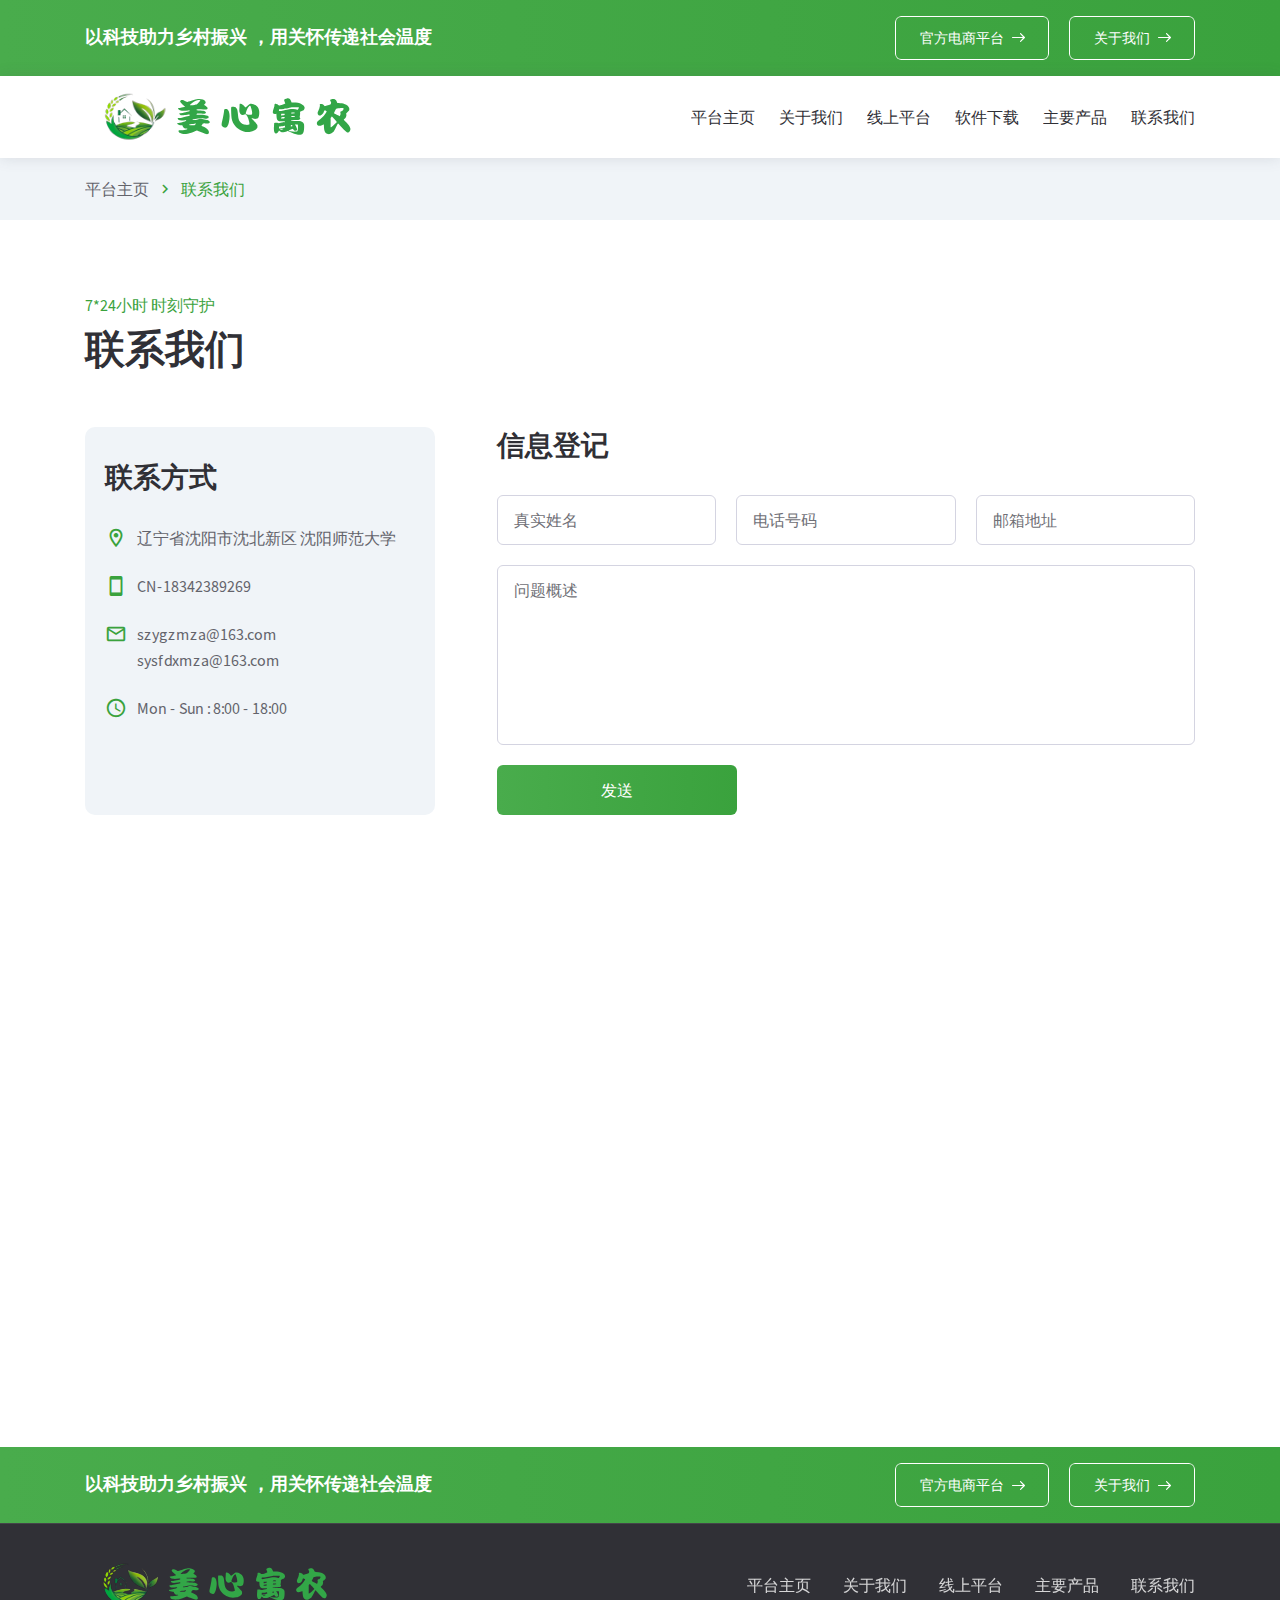
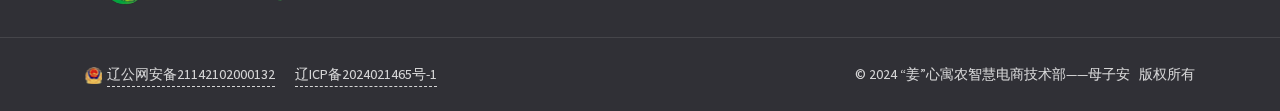
<file: contacts.html>
<!DOCTYPE html><html lang="en">

<head>

    <meta charset="utf-8">

    <title>联系我们-“姜”心寓农智慧电商助农平台</title>

    <meta name="description" content="Description">
    <meta http-equiv="X-UA-Compatible" content="IE=edge">
    <meta name="viewport" content="width=device-width, initial-scale=1, maximum-scale=2">
        
    <link rel="icon" href="assets/img/favicon/favicon.ico" type="image/x-icon"> 

    <link rel="stylesheet" href="assets/css/bootstrap-grid.css">
<link rel="stylesheet" href="assets/css/style.css">
    <link rel="preload" href="assets/fonts/source-sans-pro-v21-latin/source-sans-pro-v21-latin-regular.woff2" as="font" type="font/woff2" crossorigin>
<link rel="preload" href="assets/fonts/source-sans-pro-v21-latin/source-sans-pro-v21-latin-700.woff2" as="font" type="font/woff2" crossorigin>
<link rel="preload" href="assets/fonts/montserrat-v25-latin/montserrat-v25-latin-700.woff2" as="font" type="font/woff2" crossorigin>
<link rel="preload" href="assets/fonts/montserrat-v25-latin/montserrat-v25-latin-600.woff2" as="font" type="font/woff2" crossorigin>

<link rel="preload" href="assets/fonts/material-icons/material-icons.woff2" as="font" type="font/woff2" crossorigin>
<link rel="preload" href="assets/fonts/material-icons/material-icons-outlined.woff2" as="font" type="font/woff2" crossorigin>

</head>

<body>

	<main class="main">
		
		<div class="main-inner">

			<!-- Begin mobile main menu -->
<nav class="mmm">
    <div class="mmm-content">
        <ul class="mmm-list">
            <li>
                <a href="index.html">平台主页</a>
            </li>
            <li>
                <a href="about-us.html">关于我们</a>
            </li>
            <li>
                <a href="services.html">线上平台</a>
            </li>
            <li>
                <a href="tabs-and-accordions.html">软件下载</a>
            </li>
            <li>
                <a href="news.html">主要产品</a>
            </li>
            <li>
                <a href="contacts.html">联系我们</a>
            </li>
        </ul>
    </div>
</nav><!-- End mobile main menu -->
<div class="bff">
    <div class="container">
        <div class="row">
            <div class="col">
                <div class="bff-container">
                    <p>以科技助力乡村振兴 <br class="d-sm-none"> ，用关怀传递社会温度</p>
                    <div class="btn-group justify-content-center justify-content-md-start">
                        <a href="services.html" class="btn btn-border btn-with-icon btn-small ripple">
                            <span>官方电商平台</span>
                            <svg class="btn-icon-right" viewBox="0 0 13 9" width="13" height="9"><use xlink:href="assets/img/sprite.svg#arrow-right"></use></svg>
                        </a>
                        <a href="about-us.html" class="btn btn-border btn-with-icon btn-small ripple">
                            <span>关于我们</span>
                            <svg class="btn-icon-right" viewBox="0 0 13 9" width="13" height="9"><use xlink:href="assets/img/sprite.svg#arrow-right"></use></svg>
                        </a>
                    </div>
                </div>
            </div>
        </div>
    </div>
</div>
<header class="header header-minimal">
    <nav class="header-fixed">
        <div class="container">
            <div class="row flex-nowrap align-items-center justify-content-between">
                <div class="col-auto header-fixed-col logo-wrapper">
                    <a href="index.html" class="logo" title="姜心寓农智慧电商">
                        <img src="assets/img/logo.svg" width="115" height="36" alt="姜心寓农智慧电商">
                    </a>
                </div>
                <div class="col-auto col-xl col-static header-fixed-col d-none d-xl-block">
                    <div class="row flex-nowrap align-items-center justify-content-end">
                        <div class="col header-fixed-col d-none d-xl-block col-static">
                            <!-- Begin main menu -->
<nav class="main-mnu">
    <ul class="main-mnu-list">
        <li>
            <a href="index.html" data-title="平台主页">
                <span>平台主页</span>
            </a>
        </li>
        <li>
            <a href="about-us.html" data-title="关于我们">
                <span>关于我们</span>
            </a>
        </li>
        <li>
            <a href="services.html" data-title="线上平台">
                <span>线上平台</span>
            </a>
        </li>
        <li>
            <a href="tabs-and-accordions.html" data-title="软件下载">
                <span>软件下载</span>
            </a>
        </li>
        <li>
            <a href="news.html" data-title="主要产品">
                <span>主要产品</span>
            </a>
        </li>
        <li>
            <a href="contacts.html" data-title="联系我们">
                <span>联系我们</span>
            </a>
        </li>
    </ul>
</nav><!-- End main menu -->
                        </div>
                    </div>
                </div>
                <div class="col-auto d-block d-xl-none header-fixed-col">
                    <div class="main-mnu-btn">
                        <span class="bar bar-1"></span>
                        <span class="bar bar-2"></span>
                        <span class="bar bar-3"></span>
                        <span class="bar bar-4"></span>
                    </div>
                </div>
            </div>
        </div>
    </nav>
</header>

			<!-- Begin bread crumbs -->
			<nav class="bread-crumbs">
				<div class="container">
					<div class="row">
						<div class="col-12">
							<ul class="bread-crumbs-list">
								<li>
									<a href="index.html">平台主页</a>
									<i class="material-icons md-18">chevron_right</i>
								</li>
								<li>联系我们</li>
							</ul>
						</div>
					</div>
				</div>
			</nav><!-- End bread crumbs -->

			<div class="section">
				<div class="container">
					<div class="row content-items">
						<div class="col-12">
							<div class="section-heading">
								<div class="section-subheading">7*24小时 时刻守护</div>
								<h1>联系我们</h1>
							</div>
						</div>
						<div class="col-xl-4 col-md-5 content-item">
							<div class="contact-info section-bgc">
								<h3>联系方式</h3>
								<ul class="contact-list">
									<li>
										<i class="material-icons material-icons-outlined md-22">location_on</i>
										<div class="footer-contact-info">
											<a href="https://goo.gl/maps/2Ygp5S2Ssm1G5o329">
												辽宁省沈阳市沈北新区 沈阳师范大学
											</a>
										</div>
									</li>
									<li>
										<i class="material-icons material-icons-outlined md-22">smartphone</i>
										<div class="footer-contact-info">
											<a href="tel:+13239134688" class="formingHrefTel">CN-18342389269</a>
									
										</div>
									</li>
									<li>
										<i class="material-icons material-icons-outlined md-22">email</i>
										<div class="footer-contact-info">
											<a href="mailto:mail@example.com">szygzmza@163.com</a>
											<a href="mailto:info@example.com">sysfdxmza@163.com</a>
										</div>
									</li>
									<li>
										<i class="material-icons material-icons-outlined md-22">schedule</i>
										<div class="footer-contact-info"><p>Mon - Sun : 8:00 - 18:00</p></div>
									</li>
								</ul>
							</div>
						</div>
						<div class="col-xl-8 col-md-7 content-item">
							<form action="#!" method="post" class="form-submission contact-form contact-form-padding" novalidate>
								<input type="hidden" name="Subject" value="Contact form">
								<div class="row gutters-default">
									<div class="col-12">
										<h3>信息登记</h3>
									</div>
									<div class="col-xl-4 col-sm-6 col-12">
										<div class="form-field">
											<label for="contact-name" class="form-field-label">真实姓名</label>
											<input type="text" class="form-field-input" name="Name" value="" autocomplete="off" id="contact-name" required data-pristine-required-message="请填写内容。">
										</div>
									</div>
									<div class="col-xl-4 col-sm-6 col-12">
										<div class="form-field">
											<label for="contact-phone" class="form-field-label">电话号码</label>
											<input type="tel" class="form-field-input mask-phone" name="Phone" value="" autocomplete="off" id="contact-phone" required data-pristine-required-message="请填写内容。">
										</div>
									</div>
									<div class="col-xl-4 col-12">
										<div class="form-field">
											<label for="contact-email" class="form-field-label">邮箱地址</label>
											<input type="email" class="form-field-input" name="Email" value="" autocomplete="off" id="contact-email" required data-pristine-required-message="请填写内容。" data-pristine-email-message="Please enter a valid email address.">
										</div>
									</div>
									<div class="col-12">
										<div class="form-field">
											<label for="contact-message" class="form-field-label">问题概述</label>
											<textarea name="Message" class="form-field-input" id="contact-message" cols="30" rows="6"></textarea>
										</div>
										<div class="form-btn">
											<button type="submit" class="btn btn-w240 ripple"><span>发送</span></button>
										</div>
									</div>
								</div>
							</form>
						</div>
					</div>
				</div>
			</div>

			<!-- Begin map -->
			<div class="map">
				<iframe class="lazy" data-src="https://map.baidu.com/poi//@13739398.730140923,5119239.151768959,17.3z?info_merge=1&ugc_type=3&ugc_ver=1&querytype=detailConInfo&searchseo=1&uid=c8e8f633ffb4496cab0dd8c6"></iframe>
			</div><!-- End map -->

		</div>

		<div class="bff">
    <div class="container">
        <div class="row">
            <div class="col">
                <div class="bff-container">
                    <p>以科技助力乡村振兴 <br class="d-sm-none"> ，用关怀传递社会温度</p>
                    <div class="btn-group justify-content-center justify-content-md-start">
                        <a href="services.html" class="btn btn-border btn-with-icon btn-small ripple">
                            <span>官方电商平台</span>
                            <svg class="btn-icon-right" viewBox="0 0 13 9" width="13" height="9"><use xlink:href="assets/img/sprite.svg#arrow-right"></use></svg>
                        </a>
                        <a href="about-us.html" class="btn btn-border btn-with-icon btn-small ripple">
                            <span>关于我们</span>
                            <svg class="btn-icon-right" viewBox="0 0 13 9" width="13" height="9"><use xlink:href="assets/img/sprite.svg#arrow-right"></use></svg>
                        </a>
                    </div>
                </div>
            </div>
        </div>
    </div>
</div>

<!-- Begin footer -->
<footer class="footer footer-minimal">
    <div class="footer-main">
        <div class="container">
            <div class="row items align-items-center">
                <div class="col-lg-3 col-md-4 col-12 item">
                    <div class="widget-brand-info">
                        <div class="widget-brand-info-main">
                            <a href="index.html" class="logo" title="姜心寓农智慧电商">
                                <img data-src="assets/img/logo-white.svg" class="lazy" width="133" height="36" src="assets/img/logo-white.svg" alt="姜心寓农智慧电商" data-loaded="true" style="opacity: 1;">
                            </a>
                        </div>
                    </div>
                </div>
                <div class="col-md item">
                    <div class="footer-item">
                        <nav class="footer-nav">
                            <ul class="footer-mnu footer-mnu-line">
                                <li><a href="#!" class="hover-link" data-title="平台主页"><span>平台主页</span></a></li>
                                <li><a href="#!" class="hover-link" data-title="关于我们"><span>关于我们</span></a></li>
                                <li><a href="#!" class="hover-link" data-title="线上平台"><span>线上平台</span></a></li>
                                <li><a href="#!" class="hover-link" data-title="主要产品"><span>主要产品</span></a></li>
                                <li><a href="#!" class="hover-link" data-title="联系我们"><span>联系我们</span></a></li>
                            </ul>
                        </nav>
                    </div>
                </div>
            </div>
        </div>
    </div>
    <footer>
        <div class="footer-bottom">
          <div class="container">
            <div class="row justify-content-between items">
              <div class="col-md-auto col-12 item">
                <nav class="footer-links">
                  <ul>
                    <link rel="stylesheet" href="assets/css/logostyle.css">
                    <li>
                      <div class="image-container">
                        <img src="assets/img/beian.png" width="17" height="17" class="footer-logo">
                        <a href="https://beian.mps.gov.cn/#/query/webSearch?code=21142102000132\">辽公网安备21142102000132</a>
                      </div>
                    </li>
                    <li><a href="https://beian.miit.gov.cn/">辽ICP备2024021465号-1</a></li>
                  </ul>
                </nav>
              </div>
              <div class="col-md-auto col-12 item">
                <div class="copyright">
                  © 2024 “姜”心寓农智慧电商技术部——母子安&nbsp; &nbsp;版权所有
                </div>
              </div>
            </div>
          </div>
        </div>
      </footer>


	<script src="assets/libs/jquery/jquery.min.js"></script>
<script src="assets/libs/lozad/lozad.min.js"></script>
<script src="assets/libs/device/device.js"></script>
<script src="assets/libs/spincrement/jquery.spincrement.min.js"></script>
<script src="assets/libs/pristine/pristine.min.js"></script>
<script src="assets/js/custom.js"></script>
<script src="assets/js/forms.js"></script>

</body>
</html>
</file>
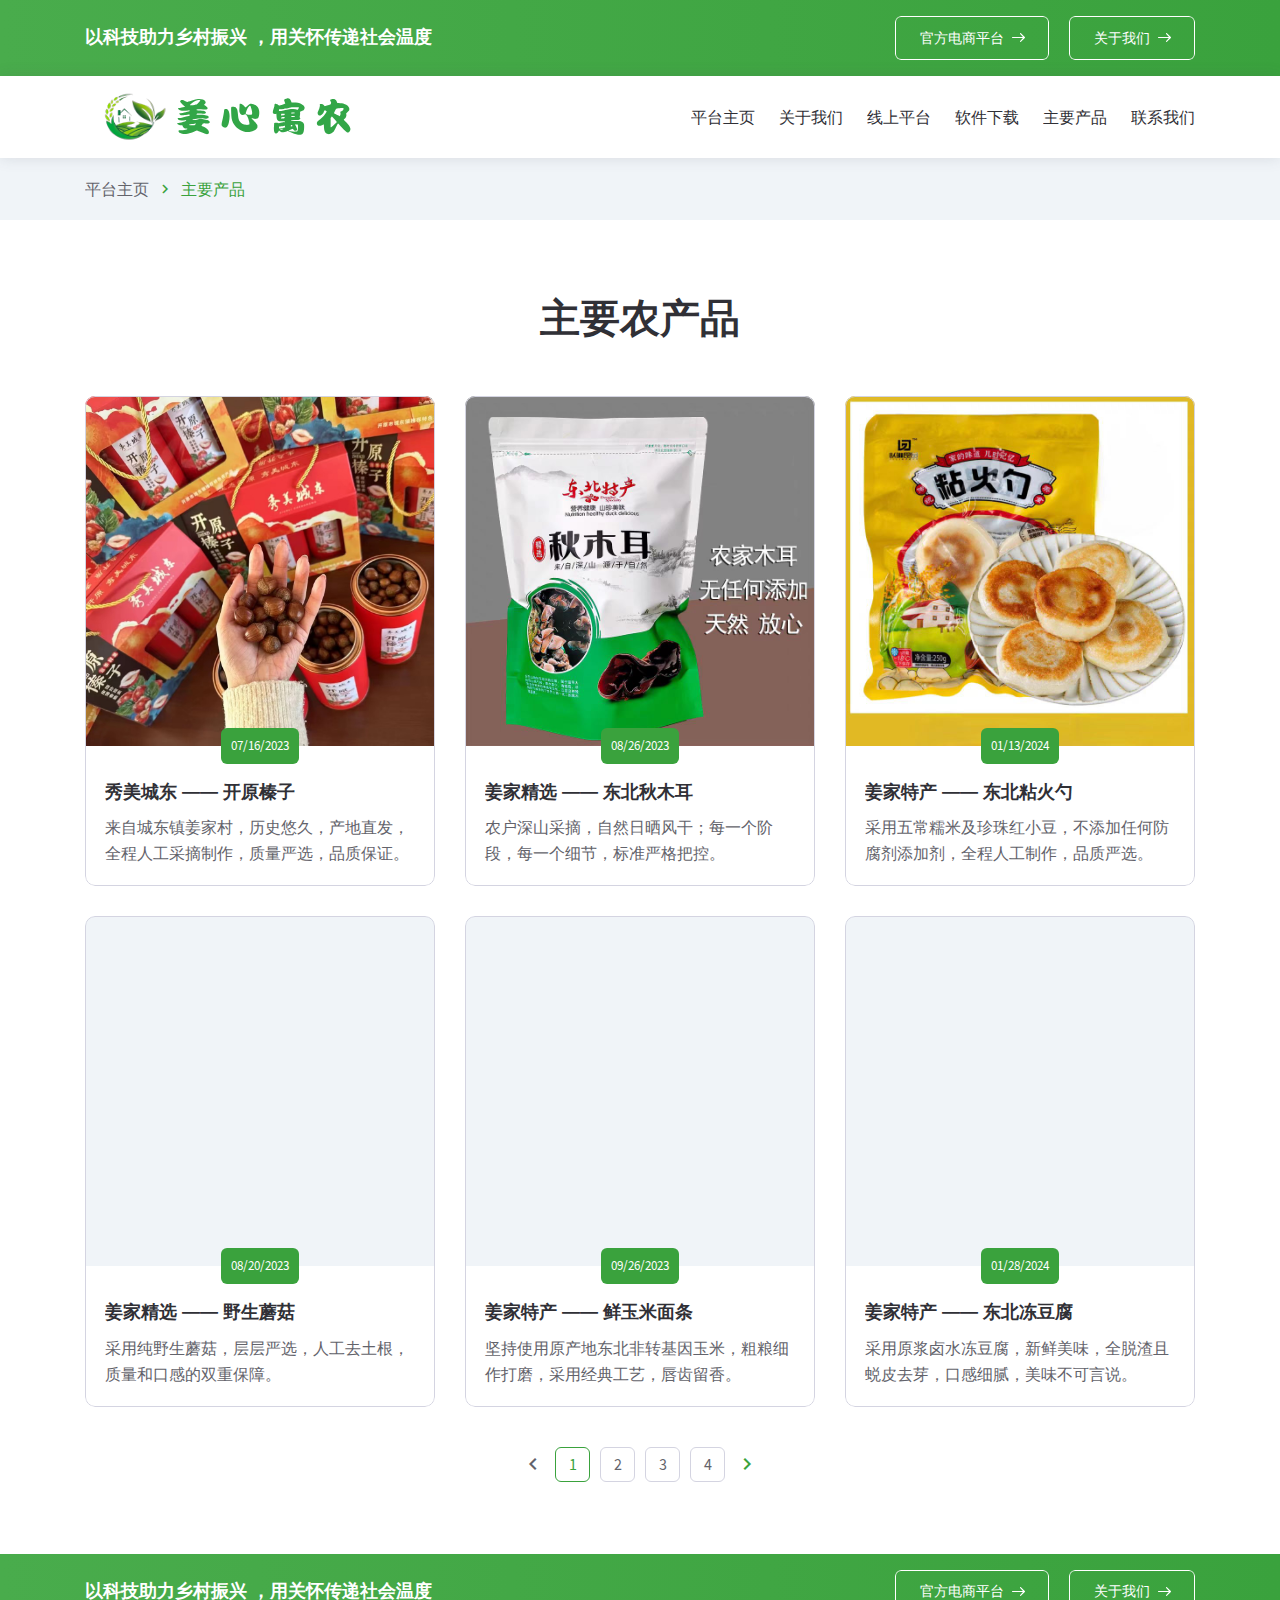
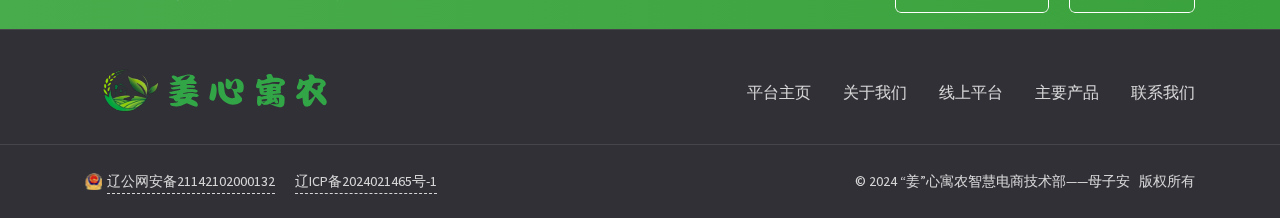
<file: news.html>
<!DOCTYPE html><html lang="en">

<head>

    <meta charset="utf-8">

    <title>主要产品-“姜”心寓农智慧电商助农平台</title>

    <meta name="description" content="Description">
    <meta http-equiv="X-UA-Compatible" content="IE=edge">
    <meta name="viewport" content="width=device-width, initial-scale=1, maximum-scale=2">
        
    <link rel="icon" href="assets/img/favicon/favicon.ico" type="image/x-icon"> 

    <link rel="stylesheet" href="assets/css/bootstrap-grid.css">
<link rel="stylesheet" href="assets/css/style.css">
    <link rel="preload" href="assets/fonts/source-sans-pro-v21-latin/source-sans-pro-v21-latin-regular.woff2" as="font" type="font/woff2" crossorigin>
<link rel="preload" href="assets/fonts/source-sans-pro-v21-latin/source-sans-pro-v21-latin-700.woff2" as="font" type="font/woff2" crossorigin>
<link rel="preload" href="assets/fonts/montserrat-v25-latin/montserrat-v25-latin-700.woff2" as="font" type="font/woff2" crossorigin>
<link rel="preload" href="assets/fonts/montserrat-v25-latin/montserrat-v25-latin-600.woff2" as="font" type="font/woff2" crossorigin>

<link rel="preload" href="assets/fonts/material-icons/material-icons.woff2" as="font" type="font/woff2" crossorigin>
<link rel="preload" href="assets/fonts/material-icons/material-icons-outlined.woff2" as="font" type="font/woff2" crossorigin>

</head>

<body>

	<main class="main">
		
		<div class="main-inner">

			<!-- Begin mobile main menu -->
<nav class="mmm">
    <div class="mmm-content">
        <ul class="mmm-list">
            <li>
                <a href="index.html">平台主页</a>
            </li>
            <li>
                <a href="about-us.html">关于我们</a>
            </li>
            <li>
                <a href="services.html">线上平台</a>
            </li>
            <li>
                <a href="tabs-and-accordions.html">软件下载</a>
            </li>
            <li>
                <a href="news.html">主要产品</a>
            </li>
            <li>
                <a href="contacts.html">联系我们</a>
            </li>
        </ul>
    </div>
</nav><!-- End mobile main menu -->
<div class="bff">
    <div class="container">
        <div class="row">
            <div class="col">
                <div class="bff-container">
                    <p>以科技助力乡村振兴 <br class="d-sm-none"> ，用关怀传递社会温度</p>
                    <div class="btn-group justify-content-center justify-content-md-start">
                        <a href="services.html" class="btn btn-border btn-with-icon btn-small ripple">
                            <span>官方电商平台</span>
                            <svg class="btn-icon-right" viewBox="0 0 13 9" width="13" height="9"><use xlink:href="assets/img/sprite.svg#arrow-right"></use></svg>
                        </a>
                        <a href="about-us.html" class="btn btn-border btn-with-icon btn-small ripple">
                            <span>关于我们</span>
                            <svg class="btn-icon-right" viewBox="0 0 13 9" width="13" height="9"><use xlink:href="assets/img/sprite.svg#arrow-right"></use></svg>
                        </a>
                    </div>
                </div>
            </div>
        </div>
    </div>
</div>
<header class="header header-minimal">
    <nav class="header-fixed">
        <div class="container">
            <div class="row flex-nowrap align-items-center justify-content-between">
                <div class="col-auto header-fixed-col logo-wrapper">
                    <a href="index.html" class="logo" title="姜心寓农智慧电商">
                        <img src="assets/img/logo.svg" width="115" height="36" alt="姜心寓农智慧电商">
                    </a>
                </div>
                <div class="col-auto col-xl col-static header-fixed-col d-none d-xl-block">
                    <div class="row flex-nowrap align-items-center justify-content-end">
                        <div class="col header-fixed-col d-none d-xl-block col-static">
                            <!-- Begin main menu -->
<nav class="main-mnu">
    <ul class="main-mnu-list">
        <li>
            <a href="index.html" data-title="平台主页">
                <span>平台主页</span>
            </a>
        </li>
        <li>
            <a href="about-us.html" data-title="关于我们">
                <span>关于我们</span>
            </a>
        </li>
        <li>
            <a href="services.html" data-title="线上平台">
                <span>线上平台</span>
            </a>
        </li>
        <li>
            <a href="tabs-and-accordions.html" data-title="软件下载">
                <span>软件下载</span>
            </a>
        </li>
        <li>
            <a href="news.html" data-title="主要产品">
                <span>主要产品</span>
            </a>
        </li>
        <li>
            <a href="contacts.html" data-title="联系我们">
                <span>联系我们</span>
            </a>
        </li>
    </ul>
</nav><!-- End main menu -->
                        </div>
                    </div>
                </div>
                <div class="col-auto d-block d-xl-none header-fixed-col">
                    <div class="main-mnu-btn">
                        <span class="bar bar-1"></span>
                        <span class="bar bar-2"></span>
                        <span class="bar bar-3"></span>
                        <span class="bar bar-4"></span>
                    </div>
                </div>
            </div>
        </div>
    </nav>
</header>

			<!-- Begin bread crumbs -->
			<nav class="bread-crumbs">
				<div class="container">
					<div class="row">
						<div class="col-12">
							<ul class="bread-crumbs-list">
								<li>
									<a href="index.html">平台主页</a>
									<i class="material-icons md-18">chevron_right</i>
								</li>
								<li>主要产品</li>
							</ul>
						</div>
					</div>
				</div>
			</nav><!-- End bread crumbs -->

			<div class="section">
				<div class="container">
					<div class="row">
						<div class="col-12">
							<div class="section-heading heading-center section-heading-animate">
								<h1>主要农产品</h1>
							</div>
						</div>
						<div class="col-lg-4 col-md-6 col-12 item">
							<article class="news-item item-style">
							  <a class="news-item-img el">
								<img
								  data-src="assets/img/news-img-1.jpg"
								  class="lazy"
								  src="[data-uri]"
								  alt=""
								/>
							  </a>
							  <div class="news-item-info">
								<div class="news-item-date">07/16/2023</div>
								<h3 class="news-item-heading item-heading">
								  <a title="Benefits Of Async/Await"
									>秀美城东 —— 开原榛子</a
								  >
								</h3>
								<div class="news-item-desc">
								  <p>
									来自城东镇姜家村，历史悠久，产地直发，全程人工采摘制作，质量严选，品质保证。
								  </p>
								</div>
							  </div>
							</article>
						  </div>
						  <div class="col-lg-4 col-md-6 col-12 item">
							<article class="news-item item-style">
							  <a class="news-item-img el">
								<img
								  data-src="assets/img/news-img-2.jpg"
								  class="lazy"
								  src="[data-uri]"
								  alt=""
								/>
							  </a>
							  <div class="news-item-info">
								<div class="news-item-date">08/26/2023</div>
								<h3 class="news-item-heading item-heading">
								  <a
									
									title="Key Considerations Of IPaaS"
									>姜家精选 —— 东北秋木耳</a
								  >
								</h3>
								<div class="news-item-desc">
								  <p>
									农户深山采摘，自然日晒风干；每一个阶段，每一个细节，标准严格把控。
								  </p>
								</div>
							  </div>
							</article>
						  </div>
						  <div class="col-lg-4 col-md-6 col-12 item">
							<article class="news-item item-style">
							  <a class="news-item-img el">
								<img
								  data-src="assets/img/news-img-3.jpg"
								  class="lazy"
								  src="[data-uri]"
								  alt=""
								/>
							  </a>
							  <div class="news-item-info">
								<div class="news-item-date">01/13/2024</div>
								<h3 class="news-item-heading item-heading">
								  <a title="Hibernate Query Language"
									>姜家特产 —— 东北粘火勺</a
								  >
								</h3>
								<div class="news-item-desc">
								  <p>
									采用五常糯米及珍珠红小豆，不添加任何防腐剂添加剂，全程人工制作，品质严选。
								  </p>
								</div>
							  </div>
							</article>
						  </div>
						<div class="col-lg-4 col-md-6 col-12 item">
							<!-- Begin news item -->
							<article class="news-item item-style">
								<a class="news-item-img el">
									<img data-src="assets/img/project-1.jpg" class="lazy" src="[data-uri]" alt="">
								</a>
								<div class="news-item-info">
									<div class="news-item-date">08/20/2023</div>
									<h2 class="news-item-heading item-heading">
										<a title="Benefits Of Async/Await">姜家精选 —— 野生蘑菇</a>
									</h2>
									<div class="news-item-desc">
										<p>采用纯野生蘑菇，层层严选，人工去土根，质量和口感的双重保障。</p>
									</div>
								</div>
							</article><!-- End news item -->
						</div>
						<div class="col-lg-4 col-md-6 col-12 item">
							<!-- Begin news item -->
							<article class="news-item item-style">
								<a class="news-item-img el">
									<img data-src="assets/img/project-2.jpg" class="lazy" src="[data-uri]" alt="">
								</a>
								<div class="news-item-info">
									<div class="news-item-date">09/26/2023</div>
									<h2 class="news-item-heading item-heading">
										<a title="Key Considerations Of IPaaS">姜家特产 —— 鲜玉米面条</a>
									</h2>
									<div class="news-item-desc">
										<p>坚持使用原产地东北非转基因玉米，粗粮细作打磨，采用经典工艺，唇齿留香。</p>
									</div>
								</div>
							</article><!-- End news item -->
						</div>
						<div class="col-lg-4 col-md-6 col-12 item">
							<!-- Begin news item -->
							<article class="news-item item-style">
								<a class="news-item-img el">
									<img data-src="assets/img/project-3.jpg" class="lazy" src="[data-uri]" alt="">
								</a>
								<div class="news-item-info">
									<div class="news-item-date">01/28/2024</div>
									<h2 class="news-item-heading item-heading">
										<a title="Hibernate Query Language">姜家特产 —— 东北冻豆腐</a>
									</h2>
									<div class="news-item-desc">
										<p>采用原浆卤水冻豆腐，新鲜美味，全脱渣且蜕皮去芽，口感细腻，美味不可言说。</p>
									</div>
								</div>
							</article><!-- End news item -->
						</div>

						<div class="col-12">
							<!-- Begin pagination -->
<nav class="pagination">
    <ul class="pagination-list">
        <li class="pagination-item-arrow pagination-item-arrow-prev pagination-item-disabled"><a href="#!"><i class="material-icons md-24">chevron_left</i></a></li>
        <li class="active"><a href="#!">1</a></li>
        <li><a href="#!">2</a></li>
        <li><a href="#!">3</a></li>
        <li><a href="#!">4</a></li>
        <li class="pagination-item-arrow pagination-item-arrow-next"><a href="#!"><i class="material-icons md-24">chevron_right</i></a></li>
    </ul>
</nav><!-- End pagination -->
						</div>
					</div>
				</div>
			</div>

		</div>

		<div class="bff">
    <div class="container">
        <div class="row">
            <div class="col">
                <div class="bff-container">
                    <p>以科技助力乡村振兴 <br class="d-sm-none"> ，用关怀传递社会温度</p>
                    <div class="btn-group justify-content-center justify-content-md-start">
                        <a href="services.html" class="btn btn-border btn-with-icon btn-small ripple">
                            <span>官方电商平台</span>
                            <svg class="btn-icon-right" viewBox="0 0 13 9" width="13" height="9"><use xlink:href="assets/img/sprite.svg#arrow-right"></use></svg>
                        </a>
                        <a href="about-us.html" class="btn btn-border btn-with-icon btn-small ripple">
                            <span>关于我们</span>
                            <svg class="btn-icon-right" viewBox="0 0 13 9" width="13" height="9"><use xlink:href="assets/img/sprite.svg#arrow-right"></use></svg>
                        </a>
                    </div>
                </div>
            </div>
        </div>
    </div>
</div>

<!-- Begin footer -->
<footer class="footer footer-minimal">
    <div class="footer-main">
        <div class="container">
            <div class="row items align-items-center">
                <div class="col-lg-3 col-md-4 col-12 item">
                    <div class="widget-brand-info">
                        <div class="widget-brand-info-main">
                            <a href="index.html" class="logo" title="姜心寓农智慧电商">
                                <img data-src="assets/img/logo-white.svg" class="lazy" width="133" height="36" src="assets/img/logo-white.svg" alt="姜心寓农智慧电商" data-loaded="true" style="opacity: 1;">
                            </a>
                        </div>
                    </div>
                </div>
                <div class="col-md item">
                    <div class="footer-item">
                        <nav class="footer-nav">
                            <ul class="footer-mnu footer-mnu-line">
                                <li><a href="#!" class="hover-link" data-title="平台主页"><span>平台主页</span></a></li>
                                <li><a href="#!" class="hover-link" data-title="关于我们"><span>关于我们</span></a></li>
                                <li><a href="#!" class="hover-link" data-title="线上平台"><span>线上平台</span></a></li>
                                <li><a href="#!" class="hover-link" data-title="主要产品"><span>主要产品</span></a></li>
                                <li><a href="#!" class="hover-link" data-title="联系我们"><span>联系我们</span></a></li>
                            </ul>
                        </nav>
                    </div>
                </div>
            </div>
        </div>
    </div>
    <footer>
      <div class="footer-bottom">
        <div class="container">
          <div class="row justify-content-between items">
            <div class="col-md-auto col-12 item">
              <nav class="footer-links">
                <ul>
                  <link rel="stylesheet" href="assets/css/logostyle.css">
                  <li>
                    <div class="image-container">
                      <img src="assets/img/beian.png" width="17" height="17" class="footer-logo">
                      <a href="https://beian.mps.gov.cn/#/query/webSearch?code=21142102000132\">辽公网安备21142102000132</a>
                    </div>
                  </li>
                  <li><a href="https://beian.miit.gov.cn/">辽ICP备2024021465号-1</a></li>
                </ul>
              </nav>
            </div>
            <div class="col-md-auto col-12 item">
              <div class="copyright">
                © 2024 “姜”心寓农智慧电商技术部——母子安&nbsp; &nbsp;版权所有
              </div>
            </div>
          </div>
        </div>
      </div>
    </footer>


	<script src="assets/libs/jquery/jquery.min.js"></script>
<script src="assets/libs/lozad/lozad.min.js"></script>
<script src="assets/libs/device/device.js"></script>
<script src="assets/libs/spincrement/jquery.spincrement.min.js"></script>
<script src="assets/libs/pristine/pristine.min.js"></script>
<script src="assets/js/custom.js"></script>
<script src="assets/js/forms.js"></script>
	
</body>
</html>
</file>
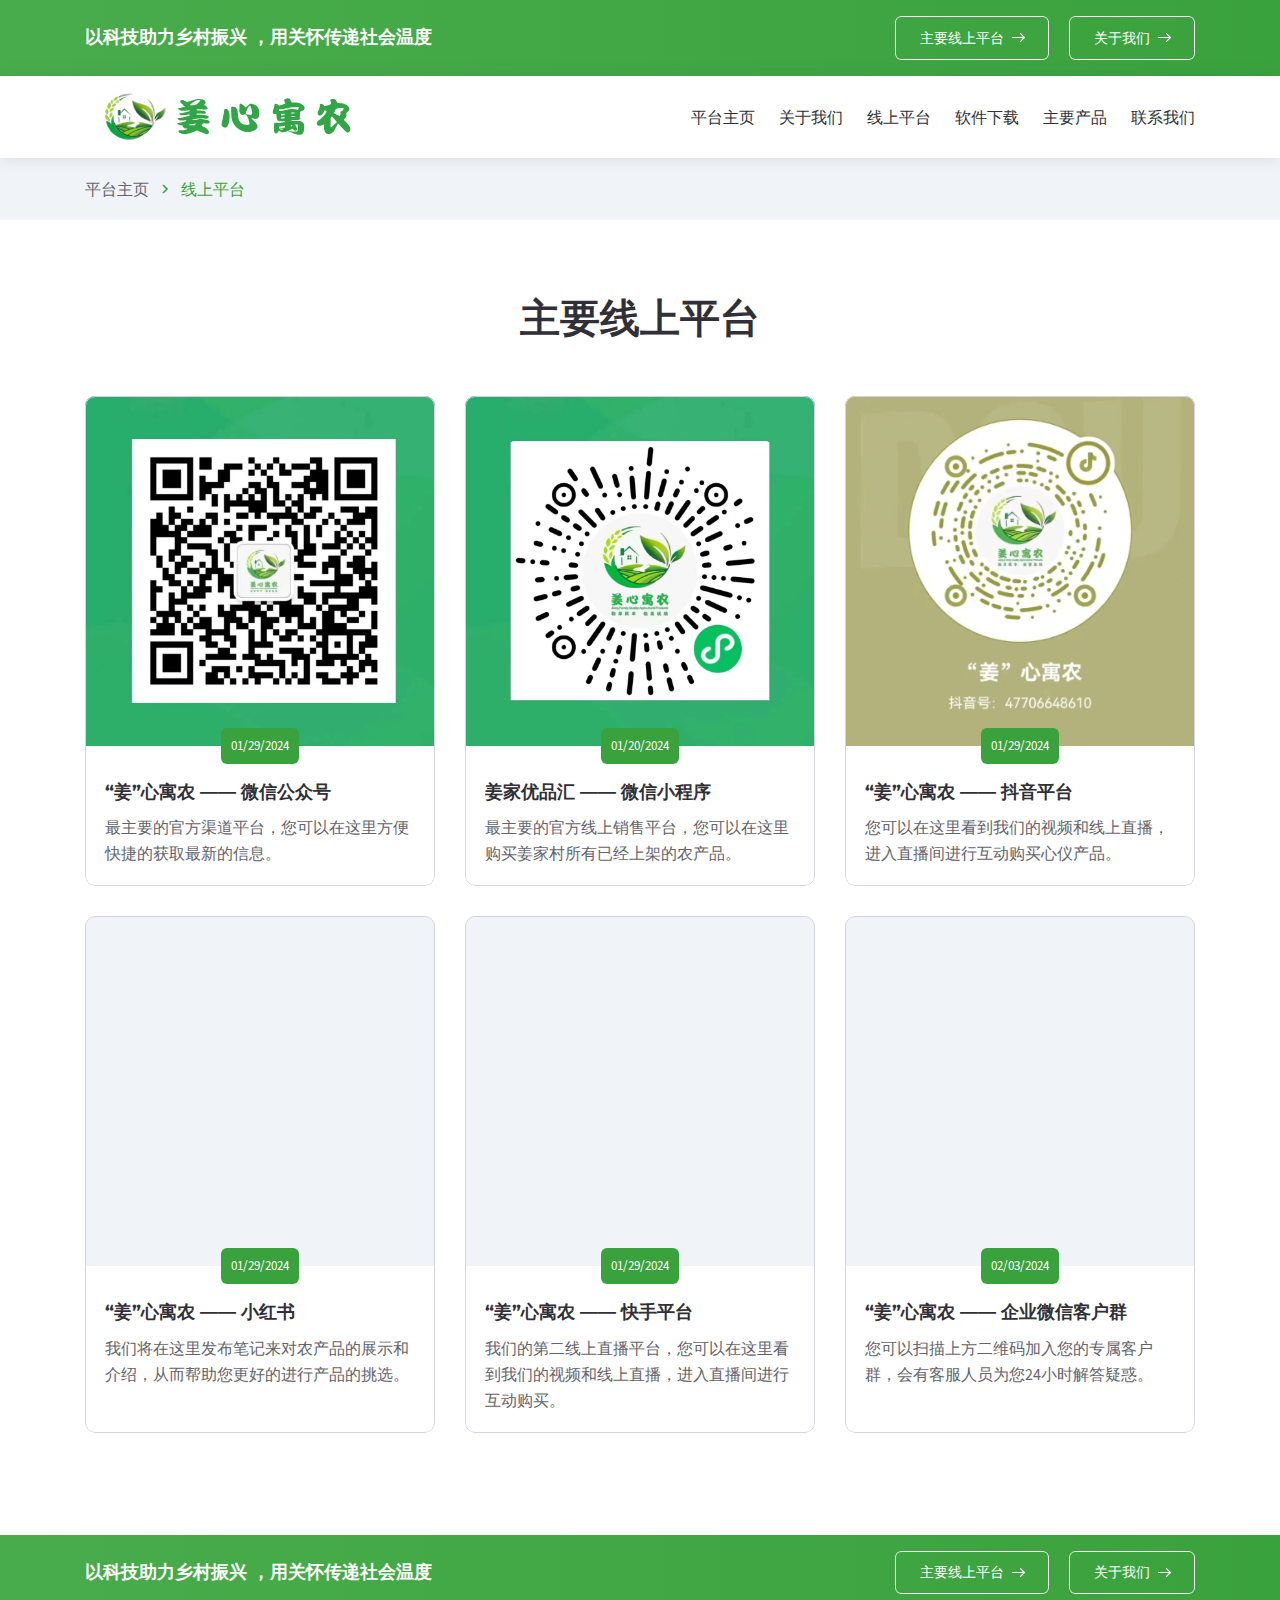
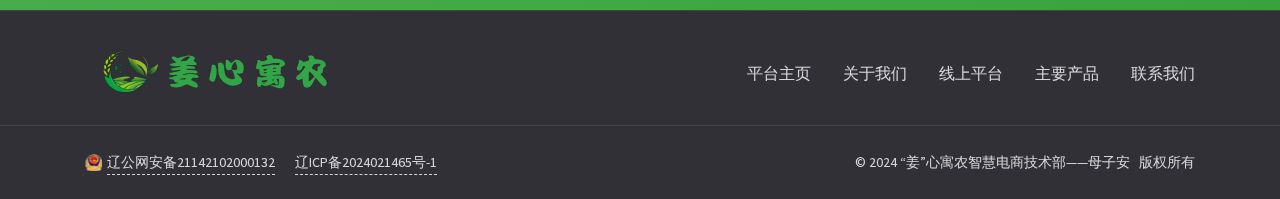
<file: services.html>
<!DOCTYPE html><html lang="en">

<head>

    <meta charset="utf-8">

    <title>线上平台-“姜”心寓农智慧电商助农平台</title>

    <meta name="description" content="Description">
    <meta http-equiv="X-UA-Compatible" content="IE=edge">
    <meta name="viewport" content="width=device-width, initial-scale=1, maximum-scale=2">
        
    <link rel="icon" href="assets/img/favicon/favicon.ico" type="image/x-icon"> 

    <link rel="stylesheet" href="assets/css/bootstrap-grid.css">
<link rel="stylesheet" href="assets/css/style.css">
    <link rel="preload" href="assets/fonts/source-sans-pro-v21-latin/source-sans-pro-v21-latin-regular.woff2" as="font" type="font/woff2" crossorigin>
<link rel="preload" href="assets/fonts/source-sans-pro-v21-latin/source-sans-pro-v21-latin-700.woff2" as="font" type="font/woff2" crossorigin>
<link rel="preload" href="assets/fonts/montserrat-v25-latin/montserrat-v25-latin-700.woff2" as="font" type="font/woff2" crossorigin>
<link rel="preload" href="assets/fonts/montserrat-v25-latin/montserrat-v25-latin-600.woff2" as="font" type="font/woff2" crossorigin>

<link rel="preload" href="assets/fonts/material-icons/material-icons.woff2" as="font" type="font/woff2" crossorigin>
<link rel="preload" href="assets/fonts/material-icons/material-icons-outlined.woff2" as="font" type="font/woff2" crossorigin>

</head>

<body>

	<main class="main">
		
		<div class="main-inner">

			<!-- Begin mobile main menu -->
<nav class="mmm">
    <div class="mmm-content">
        <ul class="mmm-list">
            <li>
                <a href="index.html">平台主页</a>
            </li>
            <li>
                <a href="about-us.html">关于我们</a>
            </li>
            <li>
                <a href="services.html">线上平台</a>
            </li>
            <li>
                <a href="tabs-and-accordions.html">软件下载</a>
            </li>
            <li>
                <a href="news.html">主要产品</a>
            </li>
            <li>
                <a href="contacts.html">联系我们</a>
            </li>
        </ul>
    </div>
</nav><!-- End mobile main menu -->
<div class="bff">
    <div class="container">
        <div class="row">
            <div class="col">
                <div class="bff-container">
                    <p>以科技助力乡村振兴 <br class="d-sm-none"> ，用关怀传递社会温度</p>
                    <div class="btn-group justify-content-center justify-content-md-start">
                        <a href="services.html" class="btn btn-border btn-with-icon btn-small ripple">
                            <span>主要线上平台</span>
                            <svg class="btn-icon-right" viewBox="0 0 13 9" width="13" height="9"><use xlink:href="assets/img/sprite.svg#arrow-right"></use></svg>
                        </a>
                        <a href="about-us.html" class="btn btn-border btn-with-icon btn-small ripple">
                            <span>关于我们</span>
                            <svg class="btn-icon-right" viewBox="0 0 13 9" width="13" height="9"><use xlink:href="assets/img/sprite.svg#arrow-right"></use></svg>
                        </a>
                    </div>
                </div>
            </div>
        </div>
    </div>
</div>
<header class="header header-minimal">
    <nav class="header-fixed">
        <div class="container">
            <div class="row flex-nowrap align-items-center justify-content-between">
                <div class="col-auto header-fixed-col logo-wrapper">
                    <a href="index.html" class="logo" title="姜心寓农智慧电商">
                        <img src="assets/img/logo.svg" width="115" height="36" alt="姜心寓农智慧电商">
                    </a>
                </div>
                <div class="col-auto col-xl col-static header-fixed-col d-none d-xl-block">
                    <div class="row flex-nowrap align-items-center justify-content-end">
                        <div class="col header-fixed-col d-none d-xl-block col-static">
                            <!-- Begin main menu -->
<nav class="main-mnu">
    <ul class="main-mnu-list">
        <li>
            <a href="index.html" data-title="平台主页">
                <span>平台主页</span>
            </a>
        </li>
        <li>
            <a href="about-us.html" data-title="关于我们">
                <span>关于我们</span>
            </a>
        </li>
        <li>
            <a href="services.html" data-title="线上平台">
                <span>线上平台</span>
            </a>
        </li>
        <li>
            <a href="tabs-and-accordions.html" data-title="软件下载">
                <span>软件下载</span>
            </a>
        </li>
        <li>
            <a href="news.html" data-title="主要产品">
                <span>主要产品</span>
            </a>
        </li>
        <li>
            <a href="contacts.html" data-title="联系我们">
                <span>联系我们</span>
            </a>
        </li>
    </ul>
</nav><!-- End main menu -->
                        </div>
                    </div>
                </div>
                <div class="col-auto d-block d-xl-none header-fixed-col">
                    <div class="main-mnu-btn">
                        <span class="bar bar-1"></span>
                        <span class="bar bar-2"></span>
                        <span class="bar bar-3"></span>
                        <span class="bar bar-4"></span>
                    </div>
                </div>
            </div>
        </div>
    </nav>
</header>

			<!-- Begin bread crumbs -->
			<nav class="bread-crumbs">
				<div class="container">
					<div class="row">
						<div class="col-12">
							<ul class="bread-crumbs-list">
								<li>
									<a href="index.html">平台主页</a>
									<i class="material-icons md-18">chevron_right</i>
								</li>
								<li>线上平台</li>
							</ul>
						</div>
					</div>
				</div>
			</nav><!-- End bread crumbs -->

			<div class="section">
				<div class="container">
					<div class="row">
						<div class="col-12">
							<div class="section-heading heading-center section-heading-animate">
								<h1>主要线上平台</h1>
							</div>
						</div>
						<div class="col-lg-4 col-md-6 col-12 item">
							<!-- Begin news item -->
							<article class="news-item item-style">
								<a class="news-item-img el">
									<img data-src="assets/img/weixin-1.jpg" class="lazy" src="[data-uri]" alt="">
								</a>
								<div class="news-item-info">
									<div class="news-item-date">01/29/2024</div>
									<h2 class="news-item-heading item-heading">
										<a title="Benefits Of Async/Await">“姜”心寓农 ——  微信公众号</a>
									</h2>
									<div class="news-item-desc">
										<p>最主要的官方渠道平台，您可以在这里方便快捷的获取最新的信息。</p>
									</div>
								</div>
							</article><!-- End news item -->
						</div>
						<div class="col-lg-4 col-md-6 col-12 item">
							<!-- Begin news item -->
							<article class="news-item item-style">
								<a class="news-item-img el">
									<img data-src="assets/img/weixin-2.jpg" class="lazy" src="[data-uri]" alt="">
								</a>
								<div class="news-item-info">
									<div class="news-item-date">01/20/2024</div>
									<h2 class="news-item-heading item-heading">
										<a title="Key Considerations Of IPaaS">姜家优品汇 —— 微信小程序</a>
									</h2>
									<div class="news-item-desc">
										<p>最主要的官方线上销售平台，您可以在这里购买姜家村所有已经上架的农产品。</p>
									</div>
								</div>
							</article><!-- End news item -->
						</div>
						<div class="col-lg-4 col-md-6 col-12 item">
							<!-- Begin news item -->
							<article class="news-item item-style">
								<a class="news-item-img el">
									<img data-src="assets/img/douyin.jpg" class="lazy" src="[data-uri]" alt="">
								</a>
								<div class="news-item-info">
									<div class="news-item-date">01/29/2024</div>
									<h2 class="news-item-heading item-heading">
										<a title="Hibernate Query Language">“姜”心寓农 —— 抖音平台</a>
									</h2>
									<div class="news-item-desc">
										<p>您可以在这里看到我们的视频和线上直播，进入直播间进行互动购买心仪产品。 </p>
									</div>
								</div>
							</article><!-- End news item -->
						</div>
						<div class="col-lg-4 col-md-6 col-12 item">
							<!-- Begin news item -->
							<article class="news-item item-style">
								<a class="news-item-img el">
									<img data-src="assets/img/xiaohongshu.jpg" class="lazy" src="[data-uri]" alt="">
								</a>
								<div class="news-item-info">
									<div class="news-item-date">01/29/2024</div>
									<h2 class="news-item-heading item-heading">
										<a title="Benefits Of Async/Await">“姜”心寓农 —— 小红书</a>
									</h2>
									<div class="news-item-desc">
										<p>我们将在这里发布笔记来对农产品的展示和介绍，从而帮助您更好的进行产品的挑选。</p>
									</div>
								</div>
							</article><!-- End news item -->
						</div>
						<div class="col-lg-4 col-md-6 col-12 item">
							<!-- Begin news item -->
							<article class="news-item item-style">
								<a class="news-item-img el">
									<img data-src="assets/img/kuaishou.jpg" class="lazy" src="[data-uri]" alt="">
								</a>
								<div class="news-item-info">
									<div class="news-item-date">01/29/2024</div>
									<h2 class="news-item-heading item-heading">
										<a title="Key Considerations Of IPaaS">“姜”心寓农 —— 快手平台</a>
									</h2>
									<div class="news-item-desc">
										<p>我们的第二线上直播平台，您可以在这里看到我们的视频和线上直播，进入直播间进行互动购买。</p>
									</div>
								</div>
							</article><!-- End news item -->
						</div>
						<div class="col-lg-4 col-md-6 col-12 item">
							<!-- Begin news item -->
							<article class="news-item item-style">
								<a  class="news-item-img el">
									<img data-src="assets/img/weixin-3.jpg" class="lazy" src="[data-uri]" alt="">
								</a>
								<div class="news-item-info">
									<div class="news-item-date">02/03/2024</div>
									<h2 class="news-item-heading item-heading">
										<a  title="Hibernate Query Language">“姜”心寓农 —— 企业微信客户群</a>
									</h2>
									<div class="news-item-desc">
										<p>您可以扫描上方二维码加入您的专属客户群，会有客服人员为您24小时解答疑惑。 </p>
									</div>
								</div>
							</article><!-- End news item -->
						</div>
						
						</div>
					</div>
				</div>
			</div>

		</div>

		<div class="bff">
    <div class="container">
        <div class="row">
            <div class="col">
                <div class="bff-container">
                    <p>以科技助力乡村振兴 <br class="d-sm-none"> ，用关怀传递社会温度</p>
                    <div class="btn-group justify-content-center justify-content-md-start">
                        <a href="services.html" class="btn btn-border btn-with-icon btn-small ripple">
                            <span>主要线上平台</span>
                            <svg class="btn-icon-right" viewBox="0 0 13 9" width="13" height="9"><use xlink:href="assets/img/sprite.svg#arrow-right"></use></svg>
                        </a>
                        <a href="about-us.html" class="btn btn-border btn-with-icon btn-small ripple">
                            <span>关于我们</span>
                            <svg class="btn-icon-right" viewBox="0 0 13 9" width="13" height="9"><use xlink:href="assets/img/sprite.svg#arrow-right"></use></svg>
                        </a>
                    </div>
                </div>
            </div>
        </div>
    </div>
</div>

<!-- Begin footer -->
<footer class="footer footer-minimal">
    <div class="footer-main">
        <div class="container">
            <div class="row items align-items-center">
                <div class="col-lg-3 col-md-4 col-12 item">
                    <div class="widget-brand-info">
                        <div class="widget-brand-info-main">
                            <a href="index.html" class="logo" title="姜心寓农智慧电商">
                                <img data-src="assets/img/logo-white.svg" class="lazy" width="133" height="36" src="assets/img/logo-white.svg" alt="姜心寓农智慧电商" data-loaded="true" style="opacity: 1;">
                            </a>
                        </div>
                    </div>
                </div>
                <div class="col-md item">
                    <div class="footer-item">
                        <nav class="footer-nav">
                            <ul class="footer-mnu footer-mnu-line">
                                <li><a href="#!" class="hover-link" data-title="平台主页"><span>平台主页</span></a></li>
                                <li><a href="#!" class="hover-link" data-title="About us"><span>关于我们</span></a></li>
                                <li><a href="#!" class="hover-link" data-title="线上平台"><span>线上平台</span></a></li>
                                <li><a href="#!" class="hover-link" data-title="主要产品"><span>主要产品</span></a></li>
                                <li><a href="#!" class="hover-link" data-title="联系我们"><span>联系我们</span></a></li>
                            </ul>
                        </nav>
                    </div>
                </div>
            </div>
        </div>
    </div>
    <footer>
        <div class="footer-bottom">
          <div class="container">
            <div class="row justify-content-between items">
              <div class="col-md-auto col-12 item">
                <nav class="footer-links">
                  <ul>
                    <link rel="stylesheet" href="assets/css/logostyle.css">
                    <li>
                      <div class="image-container">
                        <img src="assets/img/beian.png" width="17" height="17" class="footer-logo">
                        <a href="https://beian.mps.gov.cn/#/query/webSearch?code=21142102000132\">辽公网安备21142102000132</a>
                      </div>
                    </li>
                    <li><a href="https://beian.miit.gov.cn/">辽ICP备2024021465号-1</a></li>
                  </ul>
                </nav>
              </div>
              <div class="col-md-auto col-12 item">
                <div class="copyright">
                  © 2024 “姜”心寓农智慧电商技术部——母子安&nbsp; &nbsp;版权所有
                </div>
              </div>
            </div>
          </div>
        </div>
      </footer>


	<script src="assets/libs/jquery/jquery.min.js"></script>
<script src="assets/libs/lozad/lozad.min.js"></script>
<script src="assets/libs/device/device.js"></script>
<script src="assets/libs/spincrement/jquery.spincrement.min.js"></script>
<script src="assets/libs/pristine/pristine.min.js"></script>
<script src="assets/js/custom.js"></script>
<script src="assets/js/forms.js"></script>
	
</body>
</html>
</file>
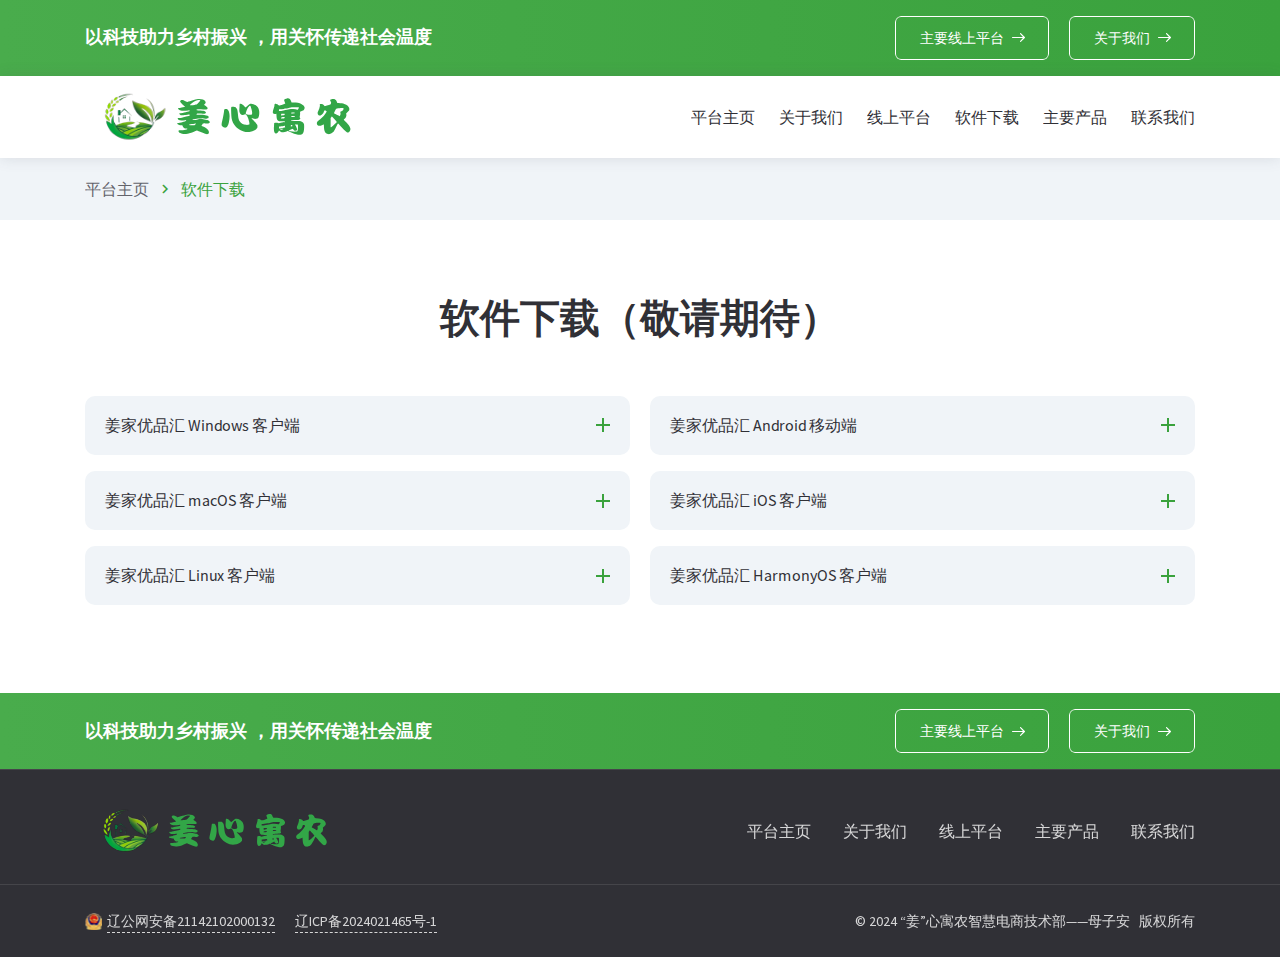
<file: tabs-and-accordions.html>
<!DOCTYPE html><html lang="en">

<head>

    <meta charset="utf-8">

    <title>软件下载 —— “姜”心寓农智慧电商助农平台</title>

    <meta name="description" content="Description">
    <meta http-equiv="X-UA-Compatible" content="IE=edge">
    <meta name="viewport" content="width=device-width, initial-scale=1, maximum-scale=2">
        
    <link rel="icon" href="assets/img/favicon/favicon.ico" type="image/x-icon"> 

    <link rel="stylesheet" href="assets/css/bootstrap-grid.css">
<link rel="stylesheet" href="assets/css/style.css">
    <link rel="preload" href="assets/fonts/source-sans-pro-v21-latin/source-sans-pro-v21-latin-regular.woff2" as="font" type="font/woff2" crossorigin>
<link rel="preload" href="assets/fonts/source-sans-pro-v21-latin/source-sans-pro-v21-latin-700.woff2" as="font" type="font/woff2" crossorigin>
<link rel="preload" href="assets/fonts/montserrat-v25-latin/montserrat-v25-latin-700.woff2" as="font" type="font/woff2" crossorigin>
<link rel="preload" href="assets/fonts/montserrat-v25-latin/montserrat-v25-latin-600.woff2" as="font" type="font/woff2" crossorigin>

<link rel="preload" href="assets/fonts/material-icons/material-icons.woff2" as="font" type="font/woff2" crossorigin>
<link rel="preload" href="assets/fonts/material-icons/material-icons-outlined.woff2" as="font" type="font/woff2" crossorigin>

</head>

<body>

	<main class="main">
		
		<div class="main-inner">

			<!-- Begin mobile main menu -->
<nav class="mmm">
    <div class="mmm-content">
        <ul class="mmm-list">
            <li>
                <a href="index.html">平台主页</a>
            </li>
            <li>
                <a href="about-us.html">关于我们</a>
            </li>
            <li>
                <a href="services.html">线上平台</a>
            </li>
            <li>
                <a href="tabs-and-accordions.html">软件下载</a>
            </li>
            <li>
                <a href="news.html">主要产品</a>
            </li>
            <li>
                <a href="contacts.html">联系我们</a>
            </li>
        </ul>
    </div>
</nav><!-- End mobile main menu -->
<div class="bff">
    <div class="container">
        <div class="row">
            <div class="col">
                <div class="bff-container">
                    <p>以科技助力乡村振兴 <br class="d-sm-none"> ，用关怀传递社会温度</p>
                    <div class="btn-group justify-content-center justify-content-md-start">
                        <a href="services.html" class="btn btn-border btn-with-icon btn-small ripple">
                            <span>主要线上平台</span>
                            <svg class="btn-icon-right" viewBox="0 0 13 9" width="13" height="9"><use xlink:href="assets/img/sprite.svg#arrow-right"></use></svg>
                        </a>
                        <a href="about-us.html" class="btn btn-border btn-with-icon btn-small ripple">
                            <span>关于我们</span>
                            <svg class="btn-icon-right" viewBox="0 0 13 9" width="13" height="9"><use xlink:href="assets/img/sprite.svg#arrow-right"></use></svg>
                        </a>
                    </div>
                </div>
            </div>
        </div>
    </div>
</div>
<header class="header header-minimal">
    <nav class="header-fixed">
        <div class="container">
            <div class="row flex-nowrap align-items-center justify-content-between">
                <div class="col-auto header-fixed-col logo-wrapper">
                    <a href="index.html" class="logo" title="姜心寓农智慧电商">
                        <img src="assets/img/logo.svg" width="115" height="36" alt="姜心寓农智慧电商">
                    </a>
                </div>
                <div class="col-auto col-xl col-static header-fixed-col d-none d-xl-block">
                    <div class="row flex-nowrap align-items-center justify-content-end">
                        <div class="col header-fixed-col d-none d-xl-block col-static">
                            <!-- Begin main menu -->
<nav class="main-mnu">
    <ul class="main-mnu-list">
        <li>
            <a href="index.html" data-title="平台主页">
                <span>平台主页</span>
            </a>
        </li>
        <li>
            <a href="about-us.html" data-title="关于我们">
                <span>关于我们</span>
            </a>
        </li>
        <li>
            <a href="services.html" data-title="线上平台">
                <span>线上平台</span>
            </a>
        </li>
        <li>
            <a href="tabs-and-accordions.html" data-title="软件下载">
                <span>软件下载</span>
            </a>
        </li>
        <li>
            <a href="news.html" data-title="主要产品">
                <span>主要产品</span>
            </a>
        </li>
        <li>
            <a href="contacts.html" data-title="联系我们">
                <span>联系我们</span>
            </a>
        </li>
    </ul>
</nav><!-- End main menu -->
                        </div>
                    </div>
                </div>
                <div class="col-auto d-block d-xl-none header-fixed-col">
                    <div class="main-mnu-btn">
                        <span class="bar bar-1"></span>
                        <span class="bar bar-2"></span>
                        <span class="bar bar-3"></span>
                        <span class="bar bar-4"></span>
                    </div>
                </div>
            </div>
        </div>
    </nav>
</header>

			<!-- Begin bread crumbs -->
			<nav class="bread-crumbs">
				<div class="container">
					<div class="row">
						<div class="col-12">
							<ul class="bread-crumbs-list">
								<li>
									<a href="index.html">平台主页</a>
									<i class="material-icons md-18">chevron_right</i>
								</li>
								<li>软件下载</li>
							</ul>
						</div>
					</div>
				</div>
			</nav><!-- End bread crumbs -->

			<section class="section">
				<div class="container">
					<div class="row">
						<div class="col-12">
							<div class="section-heading heading-center">
								<h2>软件下载（敬请期待）</h2>
							</div>
							<div class="accordion">
								<div class="row gutters-default">
									<div class="col-lg-6 col-12">
										<ul class="accordion-list">
											<li class="accordion-item section-bgc">
												<div class="accordion-trigger">姜家优品汇 Windows 客户端</div>
												<div class="accordion-content content">
													<p>正在加紧开发中，为了更好的兼容性以及安全性，建议在window7以上版本安装客户端，不支持windowXP/Vista系统</p>
												</div>
											</li>
											<li class="accordion-item section-bgc">
												<div class="accordion-trigger">姜家优品汇 macOS 客户端</div>
												<div class="accordion-content content">
													<p>产品正在开发中，MacOS 10.14及以下系统可安装</p>
												</div>
											</li>
											<li class="accordion-item section-bgc">
												<div class="accordion-trigger">姜家优品汇 Linux 客户端</div>
												<div class="accordion-content content">
													<p>产品正在开发中，敬请期待</p>
												</div>
											</li>
										</ul>
									</div>
									<div class="col-lg-6 col-12">
										<ul class="accordion-list">
											<li class="accordion-item section-bgc">
												<div class="accordion-trigger">姜家优品汇 Android 移动端</div>
												<div class="accordion-content content">
													<p>正在加紧开发中，上线后可在Google Play及各大应用商店获取</p>
												</div>
											</li>
											<li class="accordion-item section-bgc">
												<div class="accordion-trigger">姜家优品汇 iOS 客户端</div>
												<div class="accordion-content content">
													<p>产品正在开发中，上线后可在APP Store中获取</p>
												</div>
											</li>
											<li class="accordion-item section-bgc">
												<div class="accordion-trigger">姜家优品汇 HarmonyOS 客户端</div>
												<div class="accordion-content content">
													<p>正在加紧开发中，适用于HarmonyOS NEXT鸿蒙星河版，敬请期待</p>
												</div>
											</li>
										</ul>
									</div>
								</div>
							</div>
						</div>
					</div>
				</div>
			</section>

		</div>

		<div class="bff">
    <div class="container">
        <div class="row">
            <div class="col">
                <div class="bff-container">
                    <p>以科技助力乡村振兴 <br class="d-sm-none"> ，用关怀传递社会温度</p>
                    <div class="btn-group justify-content-center justify-content-md-start">
                        <a href="services.html" class="btn btn-border btn-with-icon btn-small ripple">
                            <span>主要线上平台</span>
                            <svg class="btn-icon-right" viewBox="0 0 13 9" width="13" height="9"><use xlink:href="assets/img/sprite.svg#arrow-right"></use></svg>
                        </a>
                        <a href="about-us.html" class="btn btn-border btn-with-icon btn-small ripple">
                            <span>关于我们</span>
                            <svg class="btn-icon-right" viewBox="0 0 13 9" width="13" height="9"><use xlink:href="assets/img/sprite.svg#arrow-right"></use></svg>
                        </a>
                    </div>
                </div>
            </div>
        </div>
    </div>
</div>

<!-- Begin footer -->
<footer class="footer footer-minimal">
    <div class="footer-main">
        <div class="container">
            <div class="row items align-items-center">
                <div class="col-lg-3 col-md-4 col-12 item">
                    <div class="widget-brand-info">
                        <div class="widget-brand-info-main">
                            <a href="index.html" class="logo" title="姜心寓农智慧电商">
                                <img data-src="assets/img/logo-white.svg" class="lazy" width="133" height="36" src="assets/img/logo-white.svg" alt="姜心寓农智慧电商" data-loaded="true" style="opacity: 1;">
                            </a>
                        </div>
                    </div>
                </div>
                <div class="col-md item">
                    <div class="footer-item">
                        <nav class="footer-nav">
                            <ul class="footer-mnu footer-mnu-line">
                                <li><a href="#!" class="hover-link" data-title="平台主页"><span>平台主页</span></a></li>
                                <li><a href="#!" class="hover-link" data-title="关于我们"><span>关于我们</span></a></li>
                                <li><a href="#!" class="hover-link" data-title="线上平台"><span>线上平台</span></a></li>
                                <li><a href="#!" class="hover-link" data-title="主要产品"><span>主要产品</span></a></li>
                                <li><a href="#!" class="hover-link" data-title="联系我们"><span>联系我们</span></a></li>
                            </ul>
                        </nav>
                    </div>
                </div>
            </div>
        </div>
    </div>
    <footer>
        <div class="footer-bottom">
          <div class="container">
            <div class="row justify-content-between items">
              <div class="col-md-auto col-12 item">
                <nav class="footer-links">
                  <ul>
                    <link rel="stylesheet" href="assets/css/logostyle.css">
                    <li>
                      <div class="image-container">
                        <img src="assets/img/beian.png" width="17" height="17" class="footer-logo">
                        <a href="https://beian.mps.gov.cn/#/query/webSearch?code=21142102000132\">辽公网安备21142102000132</a>
                      </div>
                    </li>
                    <li><a href="https://beian.miit.gov.cn/">辽ICP备2024021465号-1</a></li>
                  </ul>
                </nav>
              </div>
              <div class="col-md-auto col-12 item">
                <div class="copyright">
                  © 2024 “姜”心寓农智慧电商技术部——母子安&nbsp; &nbsp;版权所有
                </div>
              </div>
            </div>
          </div>
        </div>
      </footer>


	<script src="assets/libs/jquery/jquery.min.js"></script>
<script src="assets/libs/lozad/lozad.min.js"></script>
<script src="assets/libs/device/device.js"></script>
<script src="assets/libs/spincrement/jquery.spincrement.min.js"></script>
<script src="assets/libs/pristine/pristine.min.js"></script>
<script src="assets/js/custom.js"></script>
<script src="assets/js/forms.js"></script>
	
	
</body>
</html>
</file>
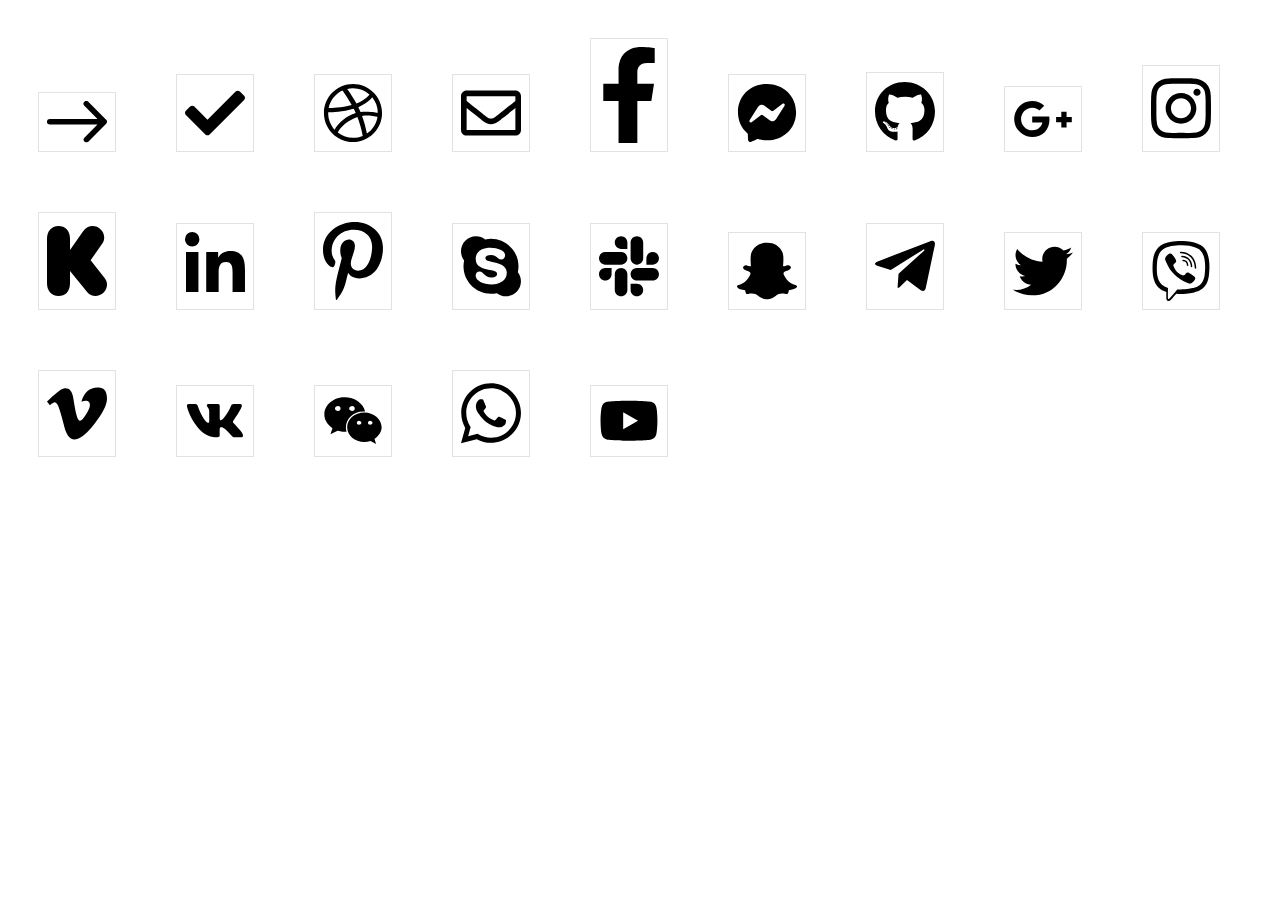
<file: assets/img/svg_preview.html>
<html>
	<head><style>body { font-family: arial; font-size: 12px; }.svg_all { display: none; }.grid__icon {width: 60px; }
    
   .grid__item {
    
        padding: 8px;
        border: 1px solid #e2e2e2;
        
        
        display:inline-block;
        
        margin: 30px;
        
        position: relative;
    }
    
    .grid__item:hover {
        background-color:#f5f5f5;
    }
    
    .grid__item textarea{
        border:1px solid #d6d6d6;
        height:50px;
        width:450px;
        
        padding:8px;
        font-size: 11px;
    }
    
    
    .grid__item .grid__html textarea{
        height:40px;
        width:450px;
    }    
    
    .grid__item h2 {
        font-size: 15px;
        color: #272727;
    }
    
    .grid__popup {
    
        display: none;
        position: absolute;
        
        
        left:0px;
        
        border: 1px solid #e2e2e2;
        
        background: #fff;
        
        padding:8px;
    }
    
    .grid__popup .grid__icon {
        display: none;
    }
    
    .grid__item:hover .grid__popup {
        
        display:block;
        z-index:20;
    
    }</style></head>
<body><div class="svg_all">
<svg xmlns="http://www.w3.org/2000/svg">


	<symbol id="arrow-right"> <!--13 9 --> 
		  <path d="M1074.82,2574.07l-3.87-3.89a0.592,0.592,0,0,0-.85,0,0.6,0.6,0,0,0,0,.86l2.84,2.85H1062.6a0.61,0.61,0,0,0,0,1.22h10.34l-2.84,2.85a0.61,0.61,0,0,0,.43,1.04,0.576,0.576,0,0,0,.42-0.18l3.87-3.89A0.6,0.6,0,0,0,1074.82,2574.07Z" transform="translate(-1062 -2570)"/>
	</symbol>


	<symbol id="check"> <!--512 512 --> 
		<path  d="M173.898 439.404l-166.4-166.4c-9.997-9.997-9.997-26.206 0-36.204l36.203-36.204c9.997-9.998 26.207-9.998 36.204 0L192 312.69 432.095 72.596c9.997-9.997 26.207-9.997 36.204 0l36.203 36.204c9.997 9.997 9.997 26.206 0 36.204l-294.4 294.401c-9.998 9.997-26.207 9.997-36.204-.001z"></path>
	</symbol>


	<symbol id="dribbble-icon"> <!--512 512 --> 
		<path d="M256 8C119.252 8 8 119.252 8 256s111.252 248 248 248 248-111.252 248-248S392.748 8 256 8zm163.97 114.366c29.503 36.046 47.369 81.957 47.835 131.955-6.984-1.477-77.018-15.682-147.502-6.818-5.752-14.041-11.181-26.393-18.617-41.614 78.321-31.977 113.818-77.482 118.284-83.523zM396.421 97.87c-3.81 5.427-35.697 48.286-111.021 76.519-34.712-63.776-73.185-116.168-79.04-124.008 67.176-16.193 137.966 1.27 190.061 47.489zm-230.48-33.25c5.585 7.659 43.438 60.116 78.537 122.509-99.087 26.313-186.36 25.934-195.834 25.809C62.38 147.205 106.678 92.573 165.941 64.62zM44.17 256.323c0-2.166.043-4.322.108-6.473 9.268.19 111.92 1.513 217.706-30.146 6.064 11.868 11.857 23.915 17.174 35.949-76.599 21.575-146.194 83.527-180.531 142.306C64.794 360.405 44.17 310.73 44.17 256.323zm81.807 167.113c22.127-45.233 82.178-103.622 167.579-132.756 29.74 77.283 42.039 142.053 45.189 160.638-68.112 29.013-150.015 21.053-212.768-27.882zm248.38 8.489c-2.171-12.886-13.446-74.897-41.152-151.033 66.38-10.626 124.7 6.768 131.947 9.055-9.442 58.941-43.273 109.844-90.795 141.978z"></path>
	</symbol>


	<symbol id="email-icon"> <!--512 512 --> 
		<path d="M464 64H48C21.49 64 0 85.49 0 112v288c0 26.51 21.49 48 48 48h416c26.51 0 48-21.49 48-48V112c0-26.51-21.49-48-48-48zm0 48v40.805c-22.422 18.259-58.168 46.651-134.587 106.49-16.841 13.247-50.201 45.072-73.413 44.701-23.208.375-56.579-31.459-73.413-44.701C106.18 199.465 70.425 171.067 48 152.805V112h416zM48 400V214.398c22.914 18.251 55.409 43.862 104.938 82.646 21.857 17.205 60.134 55.186 103.062 54.955 42.717.231 80.509-37.199 103.053-54.947 49.528-38.783 82.032-64.401 104.947-82.653V400H48z"></path>
	</symbol>


	<symbol id="facebook-icon"> <!--320 512 --> 
		<path d="M279.14 288l14.22-92.66h-88.91v-60.13c0-25.35 12.42-50.06 52.24-50.06h40.42V6.26S260.43 0 225.36 0c-73.22 0-121.08 44.38-121.08 124.72v70.62H22.89V288h81.39v224h100.17V288z"></path>
	</symbol>


	<symbol id="facebook-messenger-icon"> <!--512 512 --> 
		<path d="M256.55 8C116.52 8 8 110.34 8 248.57c0 72.3 29.71 134.78 78.07 177.94 8.35 7.51 6.63 11.86 8.05 58.23A19.92 19.92 0 0 0 122 502.31c52.91-23.3 53.59-25.14 62.56-22.7C337.85 521.8 504 423.7 504 248.57 504 110.34 396.59 8 256.55 8zm149.24 185.13l-73 115.57a37.37 37.37 0 0 1-53.91 9.93l-58.08-43.47a15 15 0 0 0-18 0l-78.37 59.44c-10.46 7.93-24.16-4.6-17.11-15.67l73-115.57a37.36 37.36 0 0 1 53.91-9.93l58.06 43.46a15 15 0 0 0 18 0l78.41-59.38c10.44-7.98 24.14 4.54 17.09 15.62z"></path>
	</symbol>


	<symbol id="github-icon"> <!--496 512 --> 
		<path d="M165.9 397.4c0 2-2.3 3.6-5.2 3.6-3.3.3-5.6-1.3-5.6-3.6 0-2 2.3-3.6 5.2-3.6 3-.3 5.6 1.3 5.6 3.6zm-31.1-4.5c-.7 2 1.3 4.3 4.3 4.9 2.6 1 5.6 0 6.2-2s-1.3-4.3-4.3-5.2c-2.6-.7-5.5.3-6.2 2.3zm44.2-1.7c-2.9.7-4.9 2.6-4.6 4.9.3 2 2.9 3.3 5.9 2.6 2.9-.7 4.9-2.6 4.6-4.6-.3-1.9-3-3.2-5.9-2.9zM244.8 8C106.1 8 0 113.3 0 252c0 110.9 69.8 205.8 169.5 239.2 12.8 2.3 17.3-5.6 17.3-12.1 0-6.2-.3-40.4-.3-61.4 0 0-70 15-84.7-29.8 0 0-11.4-29.1-27.8-36.6 0 0-22.9-15.7 1.6-15.4 0 0 24.9 2 38.6 25.8 21.9 38.6 58.6 27.5 72.9 20.9 2.3-16 8.8-27.1 16-33.7-55.9-6.2-112.3-14.3-112.3-110.5 0-27.5 7.6-41.3 23.6-58.9-2.6-6.5-11.1-33.3 2.6-67.9 20.9-6.5 69 27 69 27 20-5.6 41.5-8.5 62.8-8.5s42.8 2.9 62.8 8.5c0 0 48.1-33.6 69-27 13.7 34.7 5.2 61.4 2.6 67.9 16 17.7 25.8 31.5 25.8 58.9 0 96.5-58.9 104.2-114.8 110.5 9.2 7.9 17 22.9 17 46.4 0 33.7-.3 75.4-.3 83.6 0 6.5 4.6 14.4 17.3 12.1C428.2 457.8 496 362.9 496 252 496 113.3 383.5 8 244.8 8zM97.2 352.9c-1.3 1-1 3.3.7 5.2 1.6 1.6 3.9 2.3 5.2 1 1.3-1 1-3.3-.7-5.2-1.6-1.6-3.9-2.3-5.2-1zm-10.8-8.1c-.7 1.3.3 2.9 2.3 3.9 1.6 1 3.6.7 4.3-.7.7-1.3-.3-2.9-2.3-3.9-2-.6-3.6-.3-4.3.7zm32.4 35.6c-1.6 1.3-1 4.3 1.3 6.2 2.3 2.3 5.2 2.6 6.5 1 1.3-1.3.7-4.3-1.3-6.2-2.2-2.3-5.2-2.6-6.5-1zm-11.4-14.7c-1.6 1-1.6 3.6 0 5.9 1.6 2.3 4.3 3.3 5.6 2.3 1.6-1.3 1.6-3.9 0-6.2-1.4-2.3-4-3.3-5.6-2z"></path>
	</symbol>


	<symbol id="google-plus-icon"> <!--640 512 --> 
		<path d="M386.061 228.496c1.834 9.692 3.143 19.384 3.143 31.956C389.204 370.205 315.599 448 204.8 448c-106.084 0-192-85.915-192-192s85.916-192 192-192c51.864 0 95.083 18.859 128.611 50.292l-52.126 50.03c-14.145-13.621-39.028-29.599-76.485-29.599-65.484 0-118.92 54.221-118.92 121.277 0 67.056 53.436 121.277 118.92 121.277 75.961 0 104.513-54.745 108.965-82.773H204.8v-66.009h181.261zm185.406 6.437V179.2h-56.001v55.733h-55.733v56.001h55.733v55.733h56.001v-55.733H627.2v-56.001h-55.733z"></path>
	</symbol>


	<symbol id="instagram-icon"> <!--448 512 --> 
		<path d="M224.1 141c-63.6 0-114.9 51.3-114.9 114.9s51.3 114.9 114.9 114.9S339 319.5 339 255.9 287.7 141 224.1 141zm0 189.6c-41.1 0-74.7-33.5-74.7-74.7s33.5-74.7 74.7-74.7 74.7 33.5 74.7 74.7-33.6 74.7-74.7 74.7zm146.4-194.3c0 14.9-12 26.8-26.8 26.8-14.9 0-26.8-12-26.8-26.8s12-26.8 26.8-26.8 26.8 12 26.8 26.8zm76.1 27.2c-1.7-35.9-9.9-67.7-36.2-93.9-26.2-26.2-58-34.4-93.9-36.2-37-2.1-147.9-2.1-184.9 0-35.8 1.7-67.6 9.9-93.9 36.1s-34.4 58-36.2 93.9c-2.1 37-2.1 147.9 0 184.9 1.7 35.9 9.9 67.7 36.2 93.9s58 34.4 93.9 36.2c37 2.1 147.9 2.1 184.9 0 35.9-1.7 67.7-9.9 93.9-36.2 26.2-26.2 34.4-58 36.2-93.9 2.1-37 2.1-147.8 0-184.8zM398.8 388c-7.8 19.6-22.9 34.7-42.6 42.6-29.5 11.7-99.5 9-132.1 9s-102.7 2.6-132.1-9c-19.6-7.8-34.7-22.9-42.6-42.6-11.7-29.5-9-99.5-9-132.1s-2.6-102.7 9-132.1c7.8-19.6 22.9-34.7 42.6-42.6 29.5-11.7 99.5-9 132.1-9s102.7-2.6 132.1 9c19.6 7.8 34.7 22.9 42.6 42.6 11.7 29.5 9 99.5 9 132.1s2.7 102.7-9 132.1z"></path>
	</symbol>


	<symbol id="kickstarter-icon"> <!--384 512 --> 
		<path d="M147.3 114.4c0-56.2-32.5-82.4-73.4-82.4C26.2 32 0 68.2 0 113.4v283c0 47.3 25.3 83.4 74.9 83.4 39.8 0 72.4-25.6 72.4-83.4v-76.5l112.1 138.3c22.7 27.2 72.1 30.7 103.2 0 27-27.6 27.3-67.4 7.4-92.2l-90.8-114.8 74.9-107.4c17.4-24.7 17.5-63.1-10.4-89.8-30.3-29-82.4-31.6-113.6 12.8L147.3 185v-70.6z"></path>
	</symbol>


	<symbol id="linkedin-icon"> <!--448 512 --> 
		<path d="M100.28 448H7.4V148.9h92.88zM53.79 108.1C24.09 108.1 0 83.5 0 53.8a53.79 53.79 0 0 1 107.58 0c0 29.7-24.1 54.3-53.79 54.3zM447.9 448h-92.68V302.4c0-34.7-.7-79.2-48.29-79.2-48.29 0-55.69 37.7-55.69 76.7V448h-92.78V148.9h89.08v40.8h1.3c12.4-23.5 42.69-48.3 87.88-48.3 94 0 111.28 61.9 111.28 142.3V448z"></path>
	</symbol>


	<symbol id="pinterest-icon"> <!--384 512 --> 
		<path d="M204 6.5C101.4 6.5 0 74.9 0 185.6 0 256 39.6 296 63.6 296c9.9 0 15.6-27.6 15.6-35.4 0-9.3-23.7-29.1-23.7-67.8 0-80.4 61.2-137.4 140.4-137.4 68.1 0 118.5 38.7 118.5 109.8 0 53.1-21.3 152.7-90.3 152.7-24.9 0-46.2-18-46.2-43.8 0-37.8 26.4-74.4 26.4-113.4 0-66.2-93.9-54.2-93.9 25.8 0 16.8 2.1 35.4 9.6 50.7-13.8 59.4-42 147.9-42 209.1 0 18.9 2.7 37.5 4.5 56.4 3.4 3.8 1.7 3.4 6.9 1.5 50.4-69 48.6-82.5 71.4-172.8 12.3 23.4 44.1 36 69.3 36 106.2 0 153.9-103.5 153.9-196.8C384 71.3 298.2 6.5 204 6.5z"></path>
	</symbol>


	<symbol id="skype-icon"> <!--448 512 --> 
		<path d="M424.7 299.8c2.9-14 4.7-28.9 4.7-43.8 0-113.5-91.9-205.3-205.3-205.3-14.9 0-29.7 1.7-43.8 4.7C161.3 40.7 137.7 32 112 32 50.2 32 0 82.2 0 144c0 25.7 8.7 49.3 23.3 68.2-2.9 14-4.7 28.9-4.7 43.8 0 113.5 91.9 205.3 205.3 205.3 14.9 0 29.7-1.7 43.8-4.7 19 14.6 42.6 23.3 68.2 23.3 61.8 0 112-50.2 112-112 .1-25.6-8.6-49.2-23.2-68.1zm-194.6 91.5c-65.6 0-120.5-29.2-120.5-65 0-16 9-30.6 29.5-30.6 31.2 0 34.1 44.9 88.1 44.9 25.7 0 42.3-11.4 42.3-26.3 0-18.7-16-21.6-42-28-62.5-15.4-117.8-22-117.8-87.2 0-59.2 58.6-81.1 109.1-81.1 55.1 0 110.8 21.9 110.8 55.4 0 16.9-11.4 31.8-30.3 31.8-28.3 0-29.2-33.5-75-33.5-25.7 0-42 7-42 22.5 0 19.8 20.8 21.8 69.1 33 41.4 9.3 90.7 26.8 90.7 77.6 0 59.1-57.1 86.5-112 86.5z"></path>
	</symbol>


	<symbol id="slack-icon"> <!--448 512 --> 
		<path d="M94.12 315.1c0 25.9-21.16 47.06-47.06 47.06S0 341 0 315.1c0-25.9 21.16-47.06 47.06-47.06h47.06v47.06zm23.72 0c0-25.9 21.16-47.06 47.06-47.06s47.06 21.16 47.06 47.06v117.84c0 25.9-21.16 47.06-47.06 47.06s-47.06-21.16-47.06-47.06V315.1zm47.06-188.98c-25.9 0-47.06-21.16-47.06-47.06S139 32 164.9 32s47.06 21.16 47.06 47.06v47.06H164.9zm0 23.72c25.9 0 47.06 21.16 47.06 47.06s-21.16 47.06-47.06 47.06H47.06C21.16 243.96 0 222.8 0 196.9s21.16-47.06 47.06-47.06H164.9zm188.98 47.06c0-25.9 21.16-47.06 47.06-47.06 25.9 0 47.06 21.16 47.06 47.06s-21.16 47.06-47.06 47.06h-47.06V196.9zm-23.72 0c0 25.9-21.16 47.06-47.06 47.06-25.9 0-47.06-21.16-47.06-47.06V79.06c0-25.9 21.16-47.06 47.06-47.06 25.9 0 47.06 21.16 47.06 47.06V196.9zM283.1 385.88c25.9 0 47.06 21.16 47.06 47.06 0 25.9-21.16 47.06-47.06 47.06-25.9 0-47.06-21.16-47.06-47.06v-47.06h47.06zm0-23.72c-25.9 0-47.06-21.16-47.06-47.06 0-25.9 21.16-47.06 47.06-47.06h117.84c25.9 0 47.06 21.16 47.06 47.06 0 25.9-21.16 47.06-47.06 47.06H283.1z"></path>
	</symbol>


	<symbol id="snapchat-icon"> <!--512 512 --> 
		<path d="M510.846 392.673c-5.211 12.157-27.239 21.089-67.36 27.318-2.064 2.786-3.775 14.686-6.507 23.956-1.625 5.566-5.623 8.869-12.128 8.869l-.297-.005c-9.395 0-19.203-4.323-38.852-4.323-26.521 0-35.662 6.043-56.254 20.588-21.832 15.438-42.771 28.764-74.027 27.399-31.646 2.334-58.025-16.908-72.871-27.404-20.714-14.643-29.828-20.582-56.241-20.582-18.864 0-30.736 4.72-38.852 4.72-8.073 0-11.213-4.922-12.422-9.04-2.703-9.189-4.404-21.263-6.523-24.13-20.679-3.209-67.31-11.344-68.498-32.15a10.627 10.627 0 0 1 8.877-11.069c69.583-11.455 100.924-82.901 102.227-85.934.074-.176.155-.344.237-.515 3.713-7.537 4.544-13.849 2.463-18.753-5.05-11.896-26.872-16.164-36.053-19.796-23.715-9.366-27.015-20.128-25.612-27.504 2.437-12.836 21.725-20.735 33.002-15.453 8.919 4.181 16.843 6.297 23.547 6.297 5.022 0 8.212-1.204 9.96-2.171-2.043-35.936-7.101-87.29 5.687-115.969C158.122 21.304 229.705 15.42 250.826 15.42c.944 0 9.141-.089 10.11-.089 52.148 0 102.254 26.78 126.723 81.643 12.777 28.65 7.749 79.792 5.695 116.009 1.582.872 4.357 1.942 8.599 2.139 6.397-.286 13.815-2.389 22.069-6.257 6.085-2.846 14.406-2.461 20.48.058l.029.01c9.476 3.385 15.439 10.215 15.589 17.87.184 9.747-8.522 18.165-25.878 25.018-2.118.835-4.694 1.655-7.434 2.525-9.797 3.106-24.6 7.805-28.616 17.271-2.079 4.904-1.256 11.211 2.46 18.748.087.168.166.342.239.515 1.301 3.03 32.615 74.46 102.23 85.934 6.427 1.058 11.163 7.877 7.725 15.859z"></path>
	</symbol>


	<symbol id="telegram-icon"> <!--448 512 --> 
		<path d="M446.7 98.6l-67.6 318.8c-5.1 22.5-18.4 28.1-37.3 17.5l-103-75.9-49.7 47.8c-5.5 5.5-10.1 10.1-20.7 10.1l7.4-104.9 190.9-172.5c8.3-7.4-1.8-11.5-12.9-4.1L117.8 284 16.2 252.2c-22.1-6.9-22.5-22.1 4.6-32.7L418.2 66.4c18.4-6.9 34.5 4.1 28.5 32.2z"></path>
	</symbol>


	<symbol id="twitter-icon"> <!--512 512 --> 
		<path d="M459.37 151.716c.325 4.548.325 9.097.325 13.645 0 138.72-105.583 298.558-298.558 298.558-59.452 0-114.68-17.219-161.137-47.106 8.447.974 16.568 1.299 25.34 1.299 49.055 0 94.213-16.568 130.274-44.832-46.132-.975-84.792-31.188-98.112-72.772 6.498.974 12.995 1.624 19.818 1.624 9.421 0 18.843-1.3 27.614-3.573-48.081-9.747-84.143-51.98-84.143-102.985v-1.299c13.969 7.797 30.214 12.67 47.431 13.319-28.264-18.843-46.781-51.005-46.781-87.391 0-19.492 5.197-37.36 14.294-52.954 51.655 63.675 129.3 105.258 216.365 109.807-1.624-7.797-2.599-15.918-2.599-24.04 0-57.828 46.782-104.934 104.934-104.934 30.213 0 57.502 12.67 76.67 33.137 23.715-4.548 46.456-13.32 66.599-25.34-7.798 24.366-24.366 44.833-46.132 57.827 21.117-2.273 41.584-8.122 60.426-16.243-14.292 20.791-32.161 39.308-52.628 54.253z"></path>
	</symbol>


	<symbol id="viber-icon"> <!--512 512 --> 
		<path d="M444 49.9C431.3 38.2 379.9.9 265.3.4c0 0-135.1-8.1-200.9 52.3C27.8 89.3 14.9 143 13.5 209.5c-1.4 66.5-3.1 191.1 117 224.9h.1l-.1 51.6s-.8 20.9 13 25.1c16.6 5.2 26.4-10.7 42.3-27.8 8.7-9.4 20.7-23.2 29.8-33.7 82.2 6.9 145.3-8.9 152.5-11.2 16.6-5.4 110.5-17.4 125.7-142 15.8-128.6-7.6-209.8-49.8-246.5zM457.9 287c-12.9 104-89 110.6-103 115.1-6 1.9-61.5 15.7-131.2 11.2 0 0-52 62.7-68.2 79-5.3 5.3-11.1 4.8-11-5.7 0-6.9.4-85.7.4-85.7-.1 0-.1 0 0 0-101.8-28.2-95.8-134.3-94.7-189.8 1.1-55.5 11.6-101 42.6-131.6 55.7-50.5 170.4-43 170.4-43 96.9.4 143.3 29.6 154.1 39.4 35.7 30.6 53.9 103.8 40.6 211.1zm-139-80.8c.4 8.6-12.5 9.2-12.9.6-1.1-22-11.4-32.7-32.6-33.9-8.6-.5-7.8-13.4.7-12.9 27.9 1.5 43.4 17.5 44.8 46.2zm20.3 11.3c1-42.4-25.5-75.6-75.8-79.3-8.5-.6-7.6-13.5.9-12.9 58 4.2 88.9 44.1 87.8 92.5-.1 8.6-13.1 8.2-12.9-.3zm47 13.4c.1 8.6-12.9 8.7-12.9.1-.6-81.5-54.9-125.9-120.8-126.4-8.5-.1-8.5-12.9 0-12.9 73.7.5 133 51.4 133.7 139.2zM374.9 329v.2c-10.8 19-31 40-51.8 33.3l-.2-.3c-21.1-5.9-70.8-31.5-102.2-56.5-16.2-12.8-31-27.9-42.4-42.4-10.3-12.9-20.7-28.2-30.8-46.6-21.3-38.5-26-55.7-26-55.7-6.7-20.8 14.2-41 33.3-51.8h.2c9.2-4.8 18-3.2 23.9 3.9 0 0 12.4 14.8 17.7 22.1 5 6.8 11.7 17.7 15.2 23.8 6.1 10.9 2.3 22-3.7 26.6l-12 9.6c-6.1 4.9-5.3 14-5.3 14s17.8 67.3 84.3 84.3c0 0 9.1.8 14-5.3l9.6-12c4.6-6 15.7-9.8 26.6-3.7 14.7 8.3 33.4 21.2 45.8 32.9 7 5.7 8.6 14.4 3.8 23.6z"></path>
	</symbol>


	<symbol id="vimeo-icon"> <!--448 512 --> 
		<path d="M447.8 153.6c-2 43.6-32.4 103.3-91.4 179.1-60.9 79.2-112.4 118.8-154.6 118.8-26.1 0-48.2-24.1-66.3-72.3C100.3 250 85.3 174.3 56.2 174.3c-3.4 0-15.1 7.1-35.2 21.1L0 168.2c51.6-45.3 100.9-95.7 131.8-98.5 34.9-3.4 56.3 20.5 64.4 71.5 28.7 181.5 41.4 208.9 93.6 126.7 18.7-29.6 28.8-52.1 30.2-67.6 4.8-45.9-35.8-42.8-63.3-31 22-72.1 64.1-107.1 126.2-105.1 45.8 1.2 67.5 31.1 64.9 89.4z"></path>
	</symbol>


	<symbol id="vk-icon"> <!--576 512 --> 
		<path d="M545 117.7c3.7-12.5 0-21.7-17.8-21.7h-58.9c-15 0-21.9 7.9-25.6 16.7 0 0-30 73.1-72.4 120.5-13.7 13.7-20 18.1-27.5 18.1-3.7 0-9.4-4.4-9.4-16.9V117.7c0-15-4.2-21.7-16.6-21.7h-92.6c-9.4 0-15 7-15 13.5 0 14.2 21.2 17.5 23.4 57.5v86.8c0 19-3.4 22.5-10.9 22.5-20 0-68.6-73.4-97.4-157.4-5.8-16.3-11.5-22.9-26.6-22.9H38.8c-16.8 0-20.2 7.9-20.2 16.7 0 15.6 20 93.1 93.1 195.5C160.4 378.1 229 416 291.4 416c37.5 0 42.1-8.4 42.1-22.9 0-66.8-3.4-73.1 15.4-73.1 8.7 0 23.7 4.4 58.7 38.1 40 40 46.6 57.9 69 57.9h58.9c16.8 0 25.3-8.4 20.4-25-11.2-34.9-86.9-106.7-90.3-111.5-8.7-11.2-6.2-16.2 0-26.2.1-.1 72-101.3 79.4-135.6z"></path>
	</symbol>


	<symbol id="wechat-icon"> <!--576 512 --> 
		<path d="M385.2 167.6c6.4 0 12.6.3 18.8 1.1C387.4 90.3 303.3 32 207.7 32 100.5 32 13 104.8 13 197.4c0 53.4 29.3 97.5 77.9 131.6l-19.3 58.6 68-34.1c24.4 4.8 43.8 9.7 68.2 9.7 6.2 0 12.1-.3 18.3-.8-4-12.9-6.2-26.6-6.2-40.8-.1-84.9 72.9-154 165.3-154zm-104.5-52.9c14.5 0 24.2 9.7 24.2 24.4 0 14.5-9.7 24.2-24.2 24.2-14.8 0-29.3-9.7-29.3-24.2.1-14.7 14.6-24.4 29.3-24.4zm-136.4 48.6c-14.5 0-29.3-9.7-29.3-24.2 0-14.8 14.8-24.4 29.3-24.4 14.8 0 24.4 9.7 24.4 24.4 0 14.6-9.6 24.2-24.4 24.2zM563 319.4c0-77.9-77.9-141.3-165.4-141.3-92.7 0-165.4 63.4-165.4 141.3S305 460.7 397.6 460.7c19.3 0 38.9-5.1 58.6-9.9l53.4 29.3-14.8-48.6C534 402.1 563 363.2 563 319.4zm-219.1-24.5c-9.7 0-19.3-9.7-19.3-19.6 0-9.7 9.7-19.3 19.3-19.3 14.8 0 24.4 9.7 24.4 19.3 0 10-9.7 19.6-24.4 19.6zm107.1 0c-9.7 0-19.3-9.7-19.3-19.6 0-9.7 9.7-19.3 19.3-19.3 14.5 0 24.4 9.7 24.4 19.3.1 10-9.9 19.6-24.4 19.6z"></path>
	</symbol>


	<symbol id="whatsapp-icon"> <!--448 512 --> 
		<path d="M380.9 97.1C339 55.1 283.2 32 223.9 32c-122.4 0-222 99.6-222 222 0 39.1 10.2 77.3 29.6 111L0 480l117.7-30.9c32.4 17.7 68.9 27 106.1 27h.1c122.3 0 224.1-99.6 224.1-222 0-59.3-25.2-115-67.1-157zm-157 341.6c-33.2 0-65.7-8.9-94-25.7l-6.7-4-69.8 18.3L72 359.2l-4.4-7c-18.5-29.4-28.2-63.3-28.2-98.2 0-101.7 82.8-184.5 184.6-184.5 49.3 0 95.6 19.2 130.4 54.1 34.8 34.9 56.2 81.2 56.1 130.5 0 101.8-84.9 184.6-186.6 184.6zm101.2-138.2c-5.5-2.8-32.8-16.2-37.9-18-5.1-1.9-8.8-2.8-12.5 2.8-3.7 5.6-14.3 18-17.6 21.8-3.2 3.7-6.5 4.2-12 1.4-32.6-16.3-54-29.1-75.5-66-5.7-9.8 5.7-9.1 16.3-30.3 1.8-3.7.9-6.9-.5-9.7-1.4-2.8-12.5-30.1-17.1-41.2-4.5-10.8-9.1-9.3-12.5-9.5-3.2-.2-6.9-.2-10.6-.2-3.7 0-9.7 1.4-14.8 6.9-5.1 5.6-19.4 19-19.4 46.3 0 27.3 19.9 53.7 22.6 57.4 2.8 3.7 39.1 59.7 94.8 83.8 35.2 15.2 49 16.5 66.6 13.9 10.7-1.6 32.8-13.4 37.4-26.4 4.6-13 4.6-24.1 3.2-26.4-1.3-2.5-5-3.9-10.5-6.6z"></path>
	</symbol>


	<symbol id="youtube-icon"> <!--576 512 --> 
		<path d="M549.655 124.083c-6.281-23.65-24.787-42.276-48.284-48.597C458.781 64 288 64 288 64S117.22 64 74.629 75.486c-23.497 6.322-42.003 24.947-48.284 48.597-11.412 42.867-11.412 132.305-11.412 132.305s0 89.438 11.412 132.305c6.281 23.65 24.787 41.5 48.284 47.821C117.22 448 288 448 288 448s170.78 0 213.371-11.486c23.497-6.321 42.003-24.171 48.284-47.821 11.412-42.867 11.412-132.305 11.412-132.305s0-89.438-11.412-132.305zm-317.51 213.508V175.185l142.739 81.205-142.739 81.201z"></path>
	</symbol>

</svg>
</div><div class="grid"><div class="grid__item"><div class="grid__icon"><svg viewBox="0 0 13 9"><use xlink:href="#arrow-right"></use></svg></div><div class="grid__popup"><div class="grid__icon"><svg viewBox="0 0 13 9"><use xlink:href="#arrow-right"></use></svg></div><div class="grid__html"><h2>HTML:</h2><textarea><svg viewBox="0 0 13 9"><use xlink:href="#arrow-right"></use></svg></textarea></div><div class="grid__jade"><h2>Jade:</h2><textarea>svg.bank__soc__logo(viewBox="0 0 13 9")
	use(xlink:href="#arrow-right")</textarea></div><div class="grid__symbol"><h2>Symbol:</h2><textarea>
	<symbol id="arrow-right"> <!--13 9 --> 
		  <path d="M1074.82,2574.07l-3.87-3.89a0.592,0.592,0,0,0-.85,0,0.6,0.6,0,0,0,0,.86l2.84,2.85H1062.6a0.61,0.61,0,0,0,0,1.22h10.34l-2.84,2.85a0.61,0.61,0,0,0,.43,1.04,0.576,0.576,0,0,0,.42-0.18l3.87-3.89A0.6,0.6,0,0,0,1074.82,2574.07Z" transform="translate(-1062 -2570)"/>
	</symbol>

</textarea></div></div></div><div class="grid__item"><div class="grid__icon"><svg viewBox="0 0 512 512"><use xlink:href="#check"></use></svg></div><div class="grid__popup"><div class="grid__icon"><svg viewBox="0 0 512 512"><use xlink:href="#check"></use></svg></div><div class="grid__html"><h2>HTML:</h2><textarea><svg viewBox="0 0 512 512"><use xlink:href="#check"></use></svg></textarea></div><div class="grid__jade"><h2>Jade:</h2><textarea>svg.bank__soc__logo(viewBox="0 0 512 512")
	use(xlink:href="#check")</textarea></div><div class="grid__symbol"><h2>Symbol:</h2><textarea>
	<symbol id="check"> <!--512 512 --> 
		<path  d="M173.898 439.404l-166.4-166.4c-9.997-9.997-9.997-26.206 0-36.204l36.203-36.204c9.997-9.998 26.207-9.998 36.204 0L192 312.69 432.095 72.596c9.997-9.997 26.207-9.997 36.204 0l36.203 36.204c9.997 9.997 9.997 26.206 0 36.204l-294.4 294.401c-9.998 9.997-26.207 9.997-36.204-.001z"></path>
	</symbol>

</textarea></div></div></div><div class="grid__item"><div class="grid__icon"><svg viewBox="0 0 512 512"><use xlink:href="#dribbble-icon"></use></svg></div><div class="grid__popup"><div class="grid__icon"><svg viewBox="0 0 512 512"><use xlink:href="#dribbble-icon"></use></svg></div><div class="grid__html"><h2>HTML:</h2><textarea><svg viewBox="0 0 512 512"><use xlink:href="#dribbble-icon"></use></svg></textarea></div><div class="grid__jade"><h2>Jade:</h2><textarea>svg.bank__soc__logo(viewBox="0 0 512 512")
	use(xlink:href="#dribbble-icon")</textarea></div><div class="grid__symbol"><h2>Symbol:</h2><textarea>
	<symbol id="dribbble-icon"> <!--512 512 --> 
		<path d="M256 8C119.252 8 8 119.252 8 256s111.252 248 248 248 248-111.252 248-248S392.748 8 256 8zm163.97 114.366c29.503 36.046 47.369 81.957 47.835 131.955-6.984-1.477-77.018-15.682-147.502-6.818-5.752-14.041-11.181-26.393-18.617-41.614 78.321-31.977 113.818-77.482 118.284-83.523zM396.421 97.87c-3.81 5.427-35.697 48.286-111.021 76.519-34.712-63.776-73.185-116.168-79.04-124.008 67.176-16.193 137.966 1.27 190.061 47.489zm-230.48-33.25c5.585 7.659 43.438 60.116 78.537 122.509-99.087 26.313-186.36 25.934-195.834 25.809C62.38 147.205 106.678 92.573 165.941 64.62zM44.17 256.323c0-2.166.043-4.322.108-6.473 9.268.19 111.92 1.513 217.706-30.146 6.064 11.868 11.857 23.915 17.174 35.949-76.599 21.575-146.194 83.527-180.531 142.306C64.794 360.405 44.17 310.73 44.17 256.323zm81.807 167.113c22.127-45.233 82.178-103.622 167.579-132.756 29.74 77.283 42.039 142.053 45.189 160.638-68.112 29.013-150.015 21.053-212.768-27.882zm248.38 8.489c-2.171-12.886-13.446-74.897-41.152-151.033 66.38-10.626 124.7 6.768 131.947 9.055-9.442 58.941-43.273 109.844-90.795 141.978z"></path>
	</symbol>

</textarea></div></div></div><div class="grid__item"><div class="grid__icon"><svg viewBox="0 0 512 512"><use xlink:href="#email-icon"></use></svg></div><div class="grid__popup"><div class="grid__icon"><svg viewBox="0 0 512 512"><use xlink:href="#email-icon"></use></svg></div><div class="grid__html"><h2>HTML:</h2><textarea><svg viewBox="0 0 512 512"><use xlink:href="#email-icon"></use></svg></textarea></div><div class="grid__jade"><h2>Jade:</h2><textarea>svg.bank__soc__logo(viewBox="0 0 512 512")
	use(xlink:href="#email-icon")</textarea></div><div class="grid__symbol"><h2>Symbol:</h2><textarea>
	<symbol id="email-icon"> <!--512 512 --> 
		<path d="M464 64H48C21.49 64 0 85.49 0 112v288c0 26.51 21.49 48 48 48h416c26.51 0 48-21.49 48-48V112c0-26.51-21.49-48-48-48zm0 48v40.805c-22.422 18.259-58.168 46.651-134.587 106.49-16.841 13.247-50.201 45.072-73.413 44.701-23.208.375-56.579-31.459-73.413-44.701C106.18 199.465 70.425 171.067 48 152.805V112h416zM48 400V214.398c22.914 18.251 55.409 43.862 104.938 82.646 21.857 17.205 60.134 55.186 103.062 54.955 42.717.231 80.509-37.199 103.053-54.947 49.528-38.783 82.032-64.401 104.947-82.653V400H48z"></path>
	</symbol>

</textarea></div></div></div><div class="grid__item"><div class="grid__icon"><svg viewBox="0 0 320 512"><use xlink:href="#facebook-icon"></use></svg></div><div class="grid__popup"><div class="grid__icon"><svg viewBox="0 0 320 512"><use xlink:href="#facebook-icon"></use></svg></div><div class="grid__html"><h2>HTML:</h2><textarea><svg viewBox="0 0 320 512"><use xlink:href="#facebook-icon"></use></svg></textarea></div><div class="grid__jade"><h2>Jade:</h2><textarea>svg.bank__soc__logo(viewBox="0 0 320 512")
	use(xlink:href="#facebook-icon")</textarea></div><div class="grid__symbol"><h2>Symbol:</h2><textarea>
	<symbol id="facebook-icon"> <!--320 512 --> 
		<path d="M279.14 288l14.22-92.66h-88.91v-60.13c0-25.35 12.42-50.06 52.24-50.06h40.42V6.26S260.43 0 225.36 0c-73.22 0-121.08 44.38-121.08 124.72v70.62H22.89V288h81.39v224h100.17V288z"></path>
	</symbol>

</textarea></div></div></div><div class="grid__item"><div class="grid__icon"><svg viewBox="0 0 512 512"><use xlink:href="#facebook-messenger-icon"></use></svg></div><div class="grid__popup"><div class="grid__icon"><svg viewBox="0 0 512 512"><use xlink:href="#facebook-messenger-icon"></use></svg></div><div class="grid__html"><h2>HTML:</h2><textarea><svg viewBox="0 0 512 512"><use xlink:href="#facebook-messenger-icon"></use></svg></textarea></div><div class="grid__jade"><h2>Jade:</h2><textarea>svg.bank__soc__logo(viewBox="0 0 512 512")
	use(xlink:href="#facebook-messenger-icon")</textarea></div><div class="grid__symbol"><h2>Symbol:</h2><textarea>
	<symbol id="facebook-messenger-icon"> <!--512 512 --> 
		<path d="M256.55 8C116.52 8 8 110.34 8 248.57c0 72.3 29.71 134.78 78.07 177.94 8.35 7.51 6.63 11.86 8.05 58.23A19.92 19.92 0 0 0 122 502.31c52.91-23.3 53.59-25.14 62.56-22.7C337.85 521.8 504 423.7 504 248.57 504 110.34 396.59 8 256.55 8zm149.24 185.13l-73 115.57a37.37 37.37 0 0 1-53.91 9.93l-58.08-43.47a15 15 0 0 0-18 0l-78.37 59.44c-10.46 7.93-24.16-4.6-17.11-15.67l73-115.57a37.36 37.36 0 0 1 53.91-9.93l58.06 43.46a15 15 0 0 0 18 0l78.41-59.38c10.44-7.98 24.14 4.54 17.09 15.62z"></path>
	</symbol>

</textarea></div></div></div><div class="grid__item"><div class="grid__icon"><svg viewBox="0 0 496 512"><use xlink:href="#github-icon"></use></svg></div><div class="grid__popup"><div class="grid__icon"><svg viewBox="0 0 496 512"><use xlink:href="#github-icon"></use></svg></div><div class="grid__html"><h2>HTML:</h2><textarea><svg viewBox="0 0 496 512"><use xlink:href="#github-icon"></use></svg></textarea></div><div class="grid__jade"><h2>Jade:</h2><textarea>svg.bank__soc__logo(viewBox="0 0 496 512")
	use(xlink:href="#github-icon")</textarea></div><div class="grid__symbol"><h2>Symbol:</h2><textarea>
	<symbol id="github-icon"> <!--496 512 --> 
		<path d="M165.9 397.4c0 2-2.3 3.6-5.2 3.6-3.3.3-5.6-1.3-5.6-3.6 0-2 2.3-3.6 5.2-3.6 3-.3 5.6 1.3 5.6 3.6zm-31.1-4.5c-.7 2 1.3 4.3 4.3 4.9 2.6 1 5.6 0 6.2-2s-1.3-4.3-4.3-5.2c-2.6-.7-5.5.3-6.2 2.3zm44.2-1.7c-2.9.7-4.9 2.6-4.6 4.9.3 2 2.9 3.3 5.9 2.6 2.9-.7 4.9-2.6 4.6-4.6-.3-1.9-3-3.2-5.9-2.9zM244.8 8C106.1 8 0 113.3 0 252c0 110.9 69.8 205.8 169.5 239.2 12.8 2.3 17.3-5.6 17.3-12.1 0-6.2-.3-40.4-.3-61.4 0 0-70 15-84.7-29.8 0 0-11.4-29.1-27.8-36.6 0 0-22.9-15.7 1.6-15.4 0 0 24.9 2 38.6 25.8 21.9 38.6 58.6 27.5 72.9 20.9 2.3-16 8.8-27.1 16-33.7-55.9-6.2-112.3-14.3-112.3-110.5 0-27.5 7.6-41.3 23.6-58.9-2.6-6.5-11.1-33.3 2.6-67.9 20.9-6.5 69 27 69 27 20-5.6 41.5-8.5 62.8-8.5s42.8 2.9 62.8 8.5c0 0 48.1-33.6 69-27 13.7 34.7 5.2 61.4 2.6 67.9 16 17.7 25.8 31.5 25.8 58.9 0 96.5-58.9 104.2-114.8 110.5 9.2 7.9 17 22.9 17 46.4 0 33.7-.3 75.4-.3 83.6 0 6.5 4.6 14.4 17.3 12.1C428.2 457.8 496 362.9 496 252 496 113.3 383.5 8 244.8 8zM97.2 352.9c-1.3 1-1 3.3.7 5.2 1.6 1.6 3.9 2.3 5.2 1 1.3-1 1-3.3-.7-5.2-1.6-1.6-3.9-2.3-5.2-1zm-10.8-8.1c-.7 1.3.3 2.9 2.3 3.9 1.6 1 3.6.7 4.3-.7.7-1.3-.3-2.9-2.3-3.9-2-.6-3.6-.3-4.3.7zm32.4 35.6c-1.6 1.3-1 4.3 1.3 6.2 2.3 2.3 5.2 2.6 6.5 1 1.3-1.3.7-4.3-1.3-6.2-2.2-2.3-5.2-2.6-6.5-1zm-11.4-14.7c-1.6 1-1.6 3.6 0 5.9 1.6 2.3 4.3 3.3 5.6 2.3 1.6-1.3 1.6-3.9 0-6.2-1.4-2.3-4-3.3-5.6-2z"></path>
	</symbol>

</textarea></div></div></div><div class="grid__item"><div class="grid__icon"><svg viewBox="0 0 640 512"><use xlink:href="#google-plus-icon"></use></svg></div><div class="grid__popup"><div class="grid__icon"><svg viewBox="0 0 640 512"><use xlink:href="#google-plus-icon"></use></svg></div><div class="grid__html"><h2>HTML:</h2><textarea><svg viewBox="0 0 640 512"><use xlink:href="#google-plus-icon"></use></svg></textarea></div><div class="grid__jade"><h2>Jade:</h2><textarea>svg.bank__soc__logo(viewBox="0 0 640 512")
	use(xlink:href="#google-plus-icon")</textarea></div><div class="grid__symbol"><h2>Symbol:</h2><textarea>
	<symbol id="google-plus-icon"> <!--640 512 --> 
		<path d="M386.061 228.496c1.834 9.692 3.143 19.384 3.143 31.956C389.204 370.205 315.599 448 204.8 448c-106.084 0-192-85.915-192-192s85.916-192 192-192c51.864 0 95.083 18.859 128.611 50.292l-52.126 50.03c-14.145-13.621-39.028-29.599-76.485-29.599-65.484 0-118.92 54.221-118.92 121.277 0 67.056 53.436 121.277 118.92 121.277 75.961 0 104.513-54.745 108.965-82.773H204.8v-66.009h181.261zm185.406 6.437V179.2h-56.001v55.733h-55.733v56.001h55.733v55.733h56.001v-55.733H627.2v-56.001h-55.733z"></path>
	</symbol>

</textarea></div></div></div><div class="grid__item"><div class="grid__icon"><svg viewBox="0 0 448 512"><use xlink:href="#instagram-icon"></use></svg></div><div class="grid__popup"><div class="grid__icon"><svg viewBox="0 0 448 512"><use xlink:href="#instagram-icon"></use></svg></div><div class="grid__html"><h2>HTML:</h2><textarea><svg viewBox="0 0 448 512"><use xlink:href="#instagram-icon"></use></svg></textarea></div><div class="grid__jade"><h2>Jade:</h2><textarea>svg.bank__soc__logo(viewBox="0 0 448 512")
	use(xlink:href="#instagram-icon")</textarea></div><div class="grid__symbol"><h2>Symbol:</h2><textarea>
	<symbol id="instagram-icon"> <!--448 512 --> 
		<path d="M224.1 141c-63.6 0-114.9 51.3-114.9 114.9s51.3 114.9 114.9 114.9S339 319.5 339 255.9 287.7 141 224.1 141zm0 189.6c-41.1 0-74.7-33.5-74.7-74.7s33.5-74.7 74.7-74.7 74.7 33.5 74.7 74.7-33.6 74.7-74.7 74.7zm146.4-194.3c0 14.9-12 26.8-26.8 26.8-14.9 0-26.8-12-26.8-26.8s12-26.8 26.8-26.8 26.8 12 26.8 26.8zm76.1 27.2c-1.7-35.9-9.9-67.7-36.2-93.9-26.2-26.2-58-34.4-93.9-36.2-37-2.1-147.9-2.1-184.9 0-35.8 1.7-67.6 9.9-93.9 36.1s-34.4 58-36.2 93.9c-2.1 37-2.1 147.9 0 184.9 1.7 35.9 9.9 67.7 36.2 93.9s58 34.4 93.9 36.2c37 2.1 147.9 2.1 184.9 0 35.9-1.7 67.7-9.9 93.9-36.2 26.2-26.2 34.4-58 36.2-93.9 2.1-37 2.1-147.8 0-184.8zM398.8 388c-7.8 19.6-22.9 34.7-42.6 42.6-29.5 11.7-99.5 9-132.1 9s-102.7 2.6-132.1-9c-19.6-7.8-34.7-22.9-42.6-42.6-11.7-29.5-9-99.5-9-132.1s-2.6-102.7 9-132.1c7.8-19.6 22.9-34.7 42.6-42.6 29.5-11.7 99.5-9 132.1-9s102.7-2.6 132.1 9c19.6 7.8 34.7 22.9 42.6 42.6 11.7 29.5 9 99.5 9 132.1s2.7 102.7-9 132.1z"></path>
	</symbol>

</textarea></div></div></div><div class="grid__item"><div class="grid__icon"><svg viewBox="0 0 384 512"><use xlink:href="#kickstarter-icon"></use></svg></div><div class="grid__popup"><div class="grid__icon"><svg viewBox="0 0 384 512"><use xlink:href="#kickstarter-icon"></use></svg></div><div class="grid__html"><h2>HTML:</h2><textarea><svg viewBox="0 0 384 512"><use xlink:href="#kickstarter-icon"></use></svg></textarea></div><div class="grid__jade"><h2>Jade:</h2><textarea>svg.bank__soc__logo(viewBox="0 0 384 512")
	use(xlink:href="#kickstarter-icon")</textarea></div><div class="grid__symbol"><h2>Symbol:</h2><textarea>
	<symbol id="kickstarter-icon"> <!--384 512 --> 
		<path d="M147.3 114.4c0-56.2-32.5-82.4-73.4-82.4C26.2 32 0 68.2 0 113.4v283c0 47.3 25.3 83.4 74.9 83.4 39.8 0 72.4-25.6 72.4-83.4v-76.5l112.1 138.3c22.7 27.2 72.1 30.7 103.2 0 27-27.6 27.3-67.4 7.4-92.2l-90.8-114.8 74.9-107.4c17.4-24.7 17.5-63.1-10.4-89.8-30.3-29-82.4-31.6-113.6 12.8L147.3 185v-70.6z"></path>
	</symbol>

</textarea></div></div></div><div class="grid__item"><div class="grid__icon"><svg viewBox="0 0 448 512"><use xlink:href="#linkedin-icon"></use></svg></div><div class="grid__popup"><div class="grid__icon"><svg viewBox="0 0 448 512"><use xlink:href="#linkedin-icon"></use></svg></div><div class="grid__html"><h2>HTML:</h2><textarea><svg viewBox="0 0 448 512"><use xlink:href="#linkedin-icon"></use></svg></textarea></div><div class="grid__jade"><h2>Jade:</h2><textarea>svg.bank__soc__logo(viewBox="0 0 448 512")
	use(xlink:href="#linkedin-icon")</textarea></div><div class="grid__symbol"><h2>Symbol:</h2><textarea>
	<symbol id="linkedin-icon"> <!--448 512 --> 
		<path d="M100.28 448H7.4V148.9h92.88zM53.79 108.1C24.09 108.1 0 83.5 0 53.8a53.79 53.79 0 0 1 107.58 0c0 29.7-24.1 54.3-53.79 54.3zM447.9 448h-92.68V302.4c0-34.7-.7-79.2-48.29-79.2-48.29 0-55.69 37.7-55.69 76.7V448h-92.78V148.9h89.08v40.8h1.3c12.4-23.5 42.69-48.3 87.88-48.3 94 0 111.28 61.9 111.28 142.3V448z"></path>
	</symbol>

</textarea></div></div></div><div class="grid__item"><div class="grid__icon"><svg viewBox="0 0 384 512"><use xlink:href="#pinterest-icon"></use></svg></div><div class="grid__popup"><div class="grid__icon"><svg viewBox="0 0 384 512"><use xlink:href="#pinterest-icon"></use></svg></div><div class="grid__html"><h2>HTML:</h2><textarea><svg viewBox="0 0 384 512"><use xlink:href="#pinterest-icon"></use></svg></textarea></div><div class="grid__jade"><h2>Jade:</h2><textarea>svg.bank__soc__logo(viewBox="0 0 384 512")
	use(xlink:href="#pinterest-icon")</textarea></div><div class="grid__symbol"><h2>Symbol:</h2><textarea>
	<symbol id="pinterest-icon"> <!--384 512 --> 
		<path d="M204 6.5C101.4 6.5 0 74.9 0 185.6 0 256 39.6 296 63.6 296c9.9 0 15.6-27.6 15.6-35.4 0-9.3-23.7-29.1-23.7-67.8 0-80.4 61.2-137.4 140.4-137.4 68.1 0 118.5 38.7 118.5 109.8 0 53.1-21.3 152.7-90.3 152.7-24.9 0-46.2-18-46.2-43.8 0-37.8 26.4-74.4 26.4-113.4 0-66.2-93.9-54.2-93.9 25.8 0 16.8 2.1 35.4 9.6 50.7-13.8 59.4-42 147.9-42 209.1 0 18.9 2.7 37.5 4.5 56.4 3.4 3.8 1.7 3.4 6.9 1.5 50.4-69 48.6-82.5 71.4-172.8 12.3 23.4 44.1 36 69.3 36 106.2 0 153.9-103.5 153.9-196.8C384 71.3 298.2 6.5 204 6.5z"></path>
	</symbol>

</textarea></div></div></div><div class="grid__item"><div class="grid__icon"><svg viewBox="0 0 448 512"><use xlink:href="#skype-icon"></use></svg></div><div class="grid__popup"><div class="grid__icon"><svg viewBox="0 0 448 512"><use xlink:href="#skype-icon"></use></svg></div><div class="grid__html"><h2>HTML:</h2><textarea><svg viewBox="0 0 448 512"><use xlink:href="#skype-icon"></use></svg></textarea></div><div class="grid__jade"><h2>Jade:</h2><textarea>svg.bank__soc__logo(viewBox="0 0 448 512")
	use(xlink:href="#skype-icon")</textarea></div><div class="grid__symbol"><h2>Symbol:</h2><textarea>
	<symbol id="skype-icon"> <!--448 512 --> 
		<path d="M424.7 299.8c2.9-14 4.7-28.9 4.7-43.8 0-113.5-91.9-205.3-205.3-205.3-14.9 0-29.7 1.7-43.8 4.7C161.3 40.7 137.7 32 112 32 50.2 32 0 82.2 0 144c0 25.7 8.7 49.3 23.3 68.2-2.9 14-4.7 28.9-4.7 43.8 0 113.5 91.9 205.3 205.3 205.3 14.9 0 29.7-1.7 43.8-4.7 19 14.6 42.6 23.3 68.2 23.3 61.8 0 112-50.2 112-112 .1-25.6-8.6-49.2-23.2-68.1zm-194.6 91.5c-65.6 0-120.5-29.2-120.5-65 0-16 9-30.6 29.5-30.6 31.2 0 34.1 44.9 88.1 44.9 25.7 0 42.3-11.4 42.3-26.3 0-18.7-16-21.6-42-28-62.5-15.4-117.8-22-117.8-87.2 0-59.2 58.6-81.1 109.1-81.1 55.1 0 110.8 21.9 110.8 55.4 0 16.9-11.4 31.8-30.3 31.8-28.3 0-29.2-33.5-75-33.5-25.7 0-42 7-42 22.5 0 19.8 20.8 21.8 69.1 33 41.4 9.3 90.7 26.8 90.7 77.6 0 59.1-57.1 86.5-112 86.5z"></path>
	</symbol>

</textarea></div></div></div><div class="grid__item"><div class="grid__icon"><svg viewBox="0 0 448 512"><use xlink:href="#slack-icon"></use></svg></div><div class="grid__popup"><div class="grid__icon"><svg viewBox="0 0 448 512"><use xlink:href="#slack-icon"></use></svg></div><div class="grid__html"><h2>HTML:</h2><textarea><svg viewBox="0 0 448 512"><use xlink:href="#slack-icon"></use></svg></textarea></div><div class="grid__jade"><h2>Jade:</h2><textarea>svg.bank__soc__logo(viewBox="0 0 448 512")
	use(xlink:href="#slack-icon")</textarea></div><div class="grid__symbol"><h2>Symbol:</h2><textarea>
	<symbol id="slack-icon"> <!--448 512 --> 
		<path d="M94.12 315.1c0 25.9-21.16 47.06-47.06 47.06S0 341 0 315.1c0-25.9 21.16-47.06 47.06-47.06h47.06v47.06zm23.72 0c0-25.9 21.16-47.06 47.06-47.06s47.06 21.16 47.06 47.06v117.84c0 25.9-21.16 47.06-47.06 47.06s-47.06-21.16-47.06-47.06V315.1zm47.06-188.98c-25.9 0-47.06-21.16-47.06-47.06S139 32 164.9 32s47.06 21.16 47.06 47.06v47.06H164.9zm0 23.72c25.9 0 47.06 21.16 47.06 47.06s-21.16 47.06-47.06 47.06H47.06C21.16 243.96 0 222.8 0 196.9s21.16-47.06 47.06-47.06H164.9zm188.98 47.06c0-25.9 21.16-47.06 47.06-47.06 25.9 0 47.06 21.16 47.06 47.06s-21.16 47.06-47.06 47.06h-47.06V196.9zm-23.72 0c0 25.9-21.16 47.06-47.06 47.06-25.9 0-47.06-21.16-47.06-47.06V79.06c0-25.9 21.16-47.06 47.06-47.06 25.9 0 47.06 21.16 47.06 47.06V196.9zM283.1 385.88c25.9 0 47.06 21.16 47.06 47.06 0 25.9-21.16 47.06-47.06 47.06-25.9 0-47.06-21.16-47.06-47.06v-47.06h47.06zm0-23.72c-25.9 0-47.06-21.16-47.06-47.06 0-25.9 21.16-47.06 47.06-47.06h117.84c25.9 0 47.06 21.16 47.06 47.06 0 25.9-21.16 47.06-47.06 47.06H283.1z"></path>
	</symbol>

</textarea></div></div></div><div class="grid__item"><div class="grid__icon"><svg viewBox="0 0 512 512"><use xlink:href="#snapchat-icon"></use></svg></div><div class="grid__popup"><div class="grid__icon"><svg viewBox="0 0 512 512"><use xlink:href="#snapchat-icon"></use></svg></div><div class="grid__html"><h2>HTML:</h2><textarea><svg viewBox="0 0 512 512"><use xlink:href="#snapchat-icon"></use></svg></textarea></div><div class="grid__jade"><h2>Jade:</h2><textarea>svg.bank__soc__logo(viewBox="0 0 512 512")
	use(xlink:href="#snapchat-icon")</textarea></div><div class="grid__symbol"><h2>Symbol:</h2><textarea>
	<symbol id="snapchat-icon"> <!--512 512 --> 
		<path d="M510.846 392.673c-5.211 12.157-27.239 21.089-67.36 27.318-2.064 2.786-3.775 14.686-6.507 23.956-1.625 5.566-5.623 8.869-12.128 8.869l-.297-.005c-9.395 0-19.203-4.323-38.852-4.323-26.521 0-35.662 6.043-56.254 20.588-21.832 15.438-42.771 28.764-74.027 27.399-31.646 2.334-58.025-16.908-72.871-27.404-20.714-14.643-29.828-20.582-56.241-20.582-18.864 0-30.736 4.72-38.852 4.72-8.073 0-11.213-4.922-12.422-9.04-2.703-9.189-4.404-21.263-6.523-24.13-20.679-3.209-67.31-11.344-68.498-32.15a10.627 10.627 0 0 1 8.877-11.069c69.583-11.455 100.924-82.901 102.227-85.934.074-.176.155-.344.237-.515 3.713-7.537 4.544-13.849 2.463-18.753-5.05-11.896-26.872-16.164-36.053-19.796-23.715-9.366-27.015-20.128-25.612-27.504 2.437-12.836 21.725-20.735 33.002-15.453 8.919 4.181 16.843 6.297 23.547 6.297 5.022 0 8.212-1.204 9.96-2.171-2.043-35.936-7.101-87.29 5.687-115.969C158.122 21.304 229.705 15.42 250.826 15.42c.944 0 9.141-.089 10.11-.089 52.148 0 102.254 26.78 126.723 81.643 12.777 28.65 7.749 79.792 5.695 116.009 1.582.872 4.357 1.942 8.599 2.139 6.397-.286 13.815-2.389 22.069-6.257 6.085-2.846 14.406-2.461 20.48.058l.029.01c9.476 3.385 15.439 10.215 15.589 17.87.184 9.747-8.522 18.165-25.878 25.018-2.118.835-4.694 1.655-7.434 2.525-9.797 3.106-24.6 7.805-28.616 17.271-2.079 4.904-1.256 11.211 2.46 18.748.087.168.166.342.239.515 1.301 3.03 32.615 74.46 102.23 85.934 6.427 1.058 11.163 7.877 7.725 15.859z"></path>
	</symbol>

</textarea></div></div></div><div class="grid__item"><div class="grid__icon"><svg viewBox="0 0 448 512"><use xlink:href="#telegram-icon"></use></svg></div><div class="grid__popup"><div class="grid__icon"><svg viewBox="0 0 448 512"><use xlink:href="#telegram-icon"></use></svg></div><div class="grid__html"><h2>HTML:</h2><textarea><svg viewBox="0 0 448 512"><use xlink:href="#telegram-icon"></use></svg></textarea></div><div class="grid__jade"><h2>Jade:</h2><textarea>svg.bank__soc__logo(viewBox="0 0 448 512")
	use(xlink:href="#telegram-icon")</textarea></div><div class="grid__symbol"><h2>Symbol:</h2><textarea>
	<symbol id="telegram-icon"> <!--448 512 --> 
		<path d="M446.7 98.6l-67.6 318.8c-5.1 22.5-18.4 28.1-37.3 17.5l-103-75.9-49.7 47.8c-5.5 5.5-10.1 10.1-20.7 10.1l7.4-104.9 190.9-172.5c8.3-7.4-1.8-11.5-12.9-4.1L117.8 284 16.2 252.2c-22.1-6.9-22.5-22.1 4.6-32.7L418.2 66.4c18.4-6.9 34.5 4.1 28.5 32.2z"></path>
	</symbol>

</textarea></div></div></div><div class="grid__item"><div class="grid__icon"><svg viewBox="0 0 512 512"><use xlink:href="#twitter-icon"></use></svg></div><div class="grid__popup"><div class="grid__icon"><svg viewBox="0 0 512 512"><use xlink:href="#twitter-icon"></use></svg></div><div class="grid__html"><h2>HTML:</h2><textarea><svg viewBox="0 0 512 512"><use xlink:href="#twitter-icon"></use></svg></textarea></div><div class="grid__jade"><h2>Jade:</h2><textarea>svg.bank__soc__logo(viewBox="0 0 512 512")
	use(xlink:href="#twitter-icon")</textarea></div><div class="grid__symbol"><h2>Symbol:</h2><textarea>
	<symbol id="twitter-icon"> <!--512 512 --> 
		<path d="M459.37 151.716c.325 4.548.325 9.097.325 13.645 0 138.72-105.583 298.558-298.558 298.558-59.452 0-114.68-17.219-161.137-47.106 8.447.974 16.568 1.299 25.34 1.299 49.055 0 94.213-16.568 130.274-44.832-46.132-.975-84.792-31.188-98.112-72.772 6.498.974 12.995 1.624 19.818 1.624 9.421 0 18.843-1.3 27.614-3.573-48.081-9.747-84.143-51.98-84.143-102.985v-1.299c13.969 7.797 30.214 12.67 47.431 13.319-28.264-18.843-46.781-51.005-46.781-87.391 0-19.492 5.197-37.36 14.294-52.954 51.655 63.675 129.3 105.258 216.365 109.807-1.624-7.797-2.599-15.918-2.599-24.04 0-57.828 46.782-104.934 104.934-104.934 30.213 0 57.502 12.67 76.67 33.137 23.715-4.548 46.456-13.32 66.599-25.34-7.798 24.366-24.366 44.833-46.132 57.827 21.117-2.273 41.584-8.122 60.426-16.243-14.292 20.791-32.161 39.308-52.628 54.253z"></path>
	</symbol>

</textarea></div></div></div><div class="grid__item"><div class="grid__icon"><svg viewBox="0 0 512 512"><use xlink:href="#viber-icon"></use></svg></div><div class="grid__popup"><div class="grid__icon"><svg viewBox="0 0 512 512"><use xlink:href="#viber-icon"></use></svg></div><div class="grid__html"><h2>HTML:</h2><textarea><svg viewBox="0 0 512 512"><use xlink:href="#viber-icon"></use></svg></textarea></div><div class="grid__jade"><h2>Jade:</h2><textarea>svg.bank__soc__logo(viewBox="0 0 512 512")
	use(xlink:href="#viber-icon")</textarea></div><div class="grid__symbol"><h2>Symbol:</h2><textarea>
	<symbol id="viber-icon"> <!--512 512 --> 
		<path d="M444 49.9C431.3 38.2 379.9.9 265.3.4c0 0-135.1-8.1-200.9 52.3C27.8 89.3 14.9 143 13.5 209.5c-1.4 66.5-3.1 191.1 117 224.9h.1l-.1 51.6s-.8 20.9 13 25.1c16.6 5.2 26.4-10.7 42.3-27.8 8.7-9.4 20.7-23.2 29.8-33.7 82.2 6.9 145.3-8.9 152.5-11.2 16.6-5.4 110.5-17.4 125.7-142 15.8-128.6-7.6-209.8-49.8-246.5zM457.9 287c-12.9 104-89 110.6-103 115.1-6 1.9-61.5 15.7-131.2 11.2 0 0-52 62.7-68.2 79-5.3 5.3-11.1 4.8-11-5.7 0-6.9.4-85.7.4-85.7-.1 0-.1 0 0 0-101.8-28.2-95.8-134.3-94.7-189.8 1.1-55.5 11.6-101 42.6-131.6 55.7-50.5 170.4-43 170.4-43 96.9.4 143.3 29.6 154.1 39.4 35.7 30.6 53.9 103.8 40.6 211.1zm-139-80.8c.4 8.6-12.5 9.2-12.9.6-1.1-22-11.4-32.7-32.6-33.9-8.6-.5-7.8-13.4.7-12.9 27.9 1.5 43.4 17.5 44.8 46.2zm20.3 11.3c1-42.4-25.5-75.6-75.8-79.3-8.5-.6-7.6-13.5.9-12.9 58 4.2 88.9 44.1 87.8 92.5-.1 8.6-13.1 8.2-12.9-.3zm47 13.4c.1 8.6-12.9 8.7-12.9.1-.6-81.5-54.9-125.9-120.8-126.4-8.5-.1-8.5-12.9 0-12.9 73.7.5 133 51.4 133.7 139.2zM374.9 329v.2c-10.8 19-31 40-51.8 33.3l-.2-.3c-21.1-5.9-70.8-31.5-102.2-56.5-16.2-12.8-31-27.9-42.4-42.4-10.3-12.9-20.7-28.2-30.8-46.6-21.3-38.5-26-55.7-26-55.7-6.7-20.8 14.2-41 33.3-51.8h.2c9.2-4.8 18-3.2 23.9 3.9 0 0 12.4 14.8 17.7 22.1 5 6.8 11.7 17.7 15.2 23.8 6.1 10.9 2.3 22-3.7 26.6l-12 9.6c-6.1 4.9-5.3 14-5.3 14s17.8 67.3 84.3 84.3c0 0 9.1.8 14-5.3l9.6-12c4.6-6 15.7-9.8 26.6-3.7 14.7 8.3 33.4 21.2 45.8 32.9 7 5.7 8.6 14.4 3.8 23.6z"></path>
	</symbol>

</textarea></div></div></div><div class="grid__item"><div class="grid__icon"><svg viewBox="0 0 448 512"><use xlink:href="#vimeo-icon"></use></svg></div><div class="grid__popup"><div class="grid__icon"><svg viewBox="0 0 448 512"><use xlink:href="#vimeo-icon"></use></svg></div><div class="grid__html"><h2>HTML:</h2><textarea><svg viewBox="0 0 448 512"><use xlink:href="#vimeo-icon"></use></svg></textarea></div><div class="grid__jade"><h2>Jade:</h2><textarea>svg.bank__soc__logo(viewBox="0 0 448 512")
	use(xlink:href="#vimeo-icon")</textarea></div><div class="grid__symbol"><h2>Symbol:</h2><textarea>
	<symbol id="vimeo-icon"> <!--448 512 --> 
		<path d="M447.8 153.6c-2 43.6-32.4 103.3-91.4 179.1-60.9 79.2-112.4 118.8-154.6 118.8-26.1 0-48.2-24.1-66.3-72.3C100.3 250 85.3 174.3 56.2 174.3c-3.4 0-15.1 7.1-35.2 21.1L0 168.2c51.6-45.3 100.9-95.7 131.8-98.5 34.9-3.4 56.3 20.5 64.4 71.5 28.7 181.5 41.4 208.9 93.6 126.7 18.7-29.6 28.8-52.1 30.2-67.6 4.8-45.9-35.8-42.8-63.3-31 22-72.1 64.1-107.1 126.2-105.1 45.8 1.2 67.5 31.1 64.9 89.4z"></path>
	</symbol>

</textarea></div></div></div><div class="grid__item"><div class="grid__icon"><svg viewBox="0 0 576 512"><use xlink:href="#vk-icon"></use></svg></div><div class="grid__popup"><div class="grid__icon"><svg viewBox="0 0 576 512"><use xlink:href="#vk-icon"></use></svg></div><div class="grid__html"><h2>HTML:</h2><textarea><svg viewBox="0 0 576 512"><use xlink:href="#vk-icon"></use></svg></textarea></div><div class="grid__jade"><h2>Jade:</h2><textarea>svg.bank__soc__logo(viewBox="0 0 576 512")
	use(xlink:href="#vk-icon")</textarea></div><div class="grid__symbol"><h2>Symbol:</h2><textarea>
	<symbol id="vk-icon"> <!--576 512 --> 
		<path d="M545 117.7c3.7-12.5 0-21.7-17.8-21.7h-58.9c-15 0-21.9 7.9-25.6 16.7 0 0-30 73.1-72.4 120.5-13.7 13.7-20 18.1-27.5 18.1-3.7 0-9.4-4.4-9.4-16.9V117.7c0-15-4.2-21.7-16.6-21.7h-92.6c-9.4 0-15 7-15 13.5 0 14.2 21.2 17.5 23.4 57.5v86.8c0 19-3.4 22.5-10.9 22.5-20 0-68.6-73.4-97.4-157.4-5.8-16.3-11.5-22.9-26.6-22.9H38.8c-16.8 0-20.2 7.9-20.2 16.7 0 15.6 20 93.1 93.1 195.5C160.4 378.1 229 416 291.4 416c37.5 0 42.1-8.4 42.1-22.9 0-66.8-3.4-73.1 15.4-73.1 8.7 0 23.7 4.4 58.7 38.1 40 40 46.6 57.9 69 57.9h58.9c16.8 0 25.3-8.4 20.4-25-11.2-34.9-86.9-106.7-90.3-111.5-8.7-11.2-6.2-16.2 0-26.2.1-.1 72-101.3 79.4-135.6z"></path>
	</symbol>

</textarea></div></div></div><div class="grid__item"><div class="grid__icon"><svg viewBox="0 0 576 512"><use xlink:href="#wechat-icon"></use></svg></div><div class="grid__popup"><div class="grid__icon"><svg viewBox="0 0 576 512"><use xlink:href="#wechat-icon"></use></svg></div><div class="grid__html"><h2>HTML:</h2><textarea><svg viewBox="0 0 576 512"><use xlink:href="#wechat-icon"></use></svg></textarea></div><div class="grid__jade"><h2>Jade:</h2><textarea>svg.bank__soc__logo(viewBox="0 0 576 512")
	use(xlink:href="#wechat-icon")</textarea></div><div class="grid__symbol"><h2>Symbol:</h2><textarea>
	<symbol id="wechat-icon"> <!--576 512 --> 
		<path d="M385.2 167.6c6.4 0 12.6.3 18.8 1.1C387.4 90.3 303.3 32 207.7 32 100.5 32 13 104.8 13 197.4c0 53.4 29.3 97.5 77.9 131.6l-19.3 58.6 68-34.1c24.4 4.8 43.8 9.7 68.2 9.7 6.2 0 12.1-.3 18.3-.8-4-12.9-6.2-26.6-6.2-40.8-.1-84.9 72.9-154 165.3-154zm-104.5-52.9c14.5 0 24.2 9.7 24.2 24.4 0 14.5-9.7 24.2-24.2 24.2-14.8 0-29.3-9.7-29.3-24.2.1-14.7 14.6-24.4 29.3-24.4zm-136.4 48.6c-14.5 0-29.3-9.7-29.3-24.2 0-14.8 14.8-24.4 29.3-24.4 14.8 0 24.4 9.7 24.4 24.4 0 14.6-9.6 24.2-24.4 24.2zM563 319.4c0-77.9-77.9-141.3-165.4-141.3-92.7 0-165.4 63.4-165.4 141.3S305 460.7 397.6 460.7c19.3 0 38.9-5.1 58.6-9.9l53.4 29.3-14.8-48.6C534 402.1 563 363.2 563 319.4zm-219.1-24.5c-9.7 0-19.3-9.7-19.3-19.6 0-9.7 9.7-19.3 19.3-19.3 14.8 0 24.4 9.7 24.4 19.3 0 10-9.7 19.6-24.4 19.6zm107.1 0c-9.7 0-19.3-9.7-19.3-19.6 0-9.7 9.7-19.3 19.3-19.3 14.5 0 24.4 9.7 24.4 19.3.1 10-9.9 19.6-24.4 19.6z"></path>
	</symbol>

</textarea></div></div></div><div class="grid__item"><div class="grid__icon"><svg viewBox="0 0 448 512"><use xlink:href="#whatsapp-icon"></use></svg></div><div class="grid__popup"><div class="grid__icon"><svg viewBox="0 0 448 512"><use xlink:href="#whatsapp-icon"></use></svg></div><div class="grid__html"><h2>HTML:</h2><textarea><svg viewBox="0 0 448 512"><use xlink:href="#whatsapp-icon"></use></svg></textarea></div><div class="grid__jade"><h2>Jade:</h2><textarea>svg.bank__soc__logo(viewBox="0 0 448 512")
	use(xlink:href="#whatsapp-icon")</textarea></div><div class="grid__symbol"><h2>Symbol:</h2><textarea>
	<symbol id="whatsapp-icon"> <!--448 512 --> 
		<path d="M380.9 97.1C339 55.1 283.2 32 223.9 32c-122.4 0-222 99.6-222 222 0 39.1 10.2 77.3 29.6 111L0 480l117.7-30.9c32.4 17.7 68.9 27 106.1 27h.1c122.3 0 224.1-99.6 224.1-222 0-59.3-25.2-115-67.1-157zm-157 341.6c-33.2 0-65.7-8.9-94-25.7l-6.7-4-69.8 18.3L72 359.2l-4.4-7c-18.5-29.4-28.2-63.3-28.2-98.2 0-101.7 82.8-184.5 184.6-184.5 49.3 0 95.6 19.2 130.4 54.1 34.8 34.9 56.2 81.2 56.1 130.5 0 101.8-84.9 184.6-186.6 184.6zm101.2-138.2c-5.5-2.8-32.8-16.2-37.9-18-5.1-1.9-8.8-2.8-12.5 2.8-3.7 5.6-14.3 18-17.6 21.8-3.2 3.7-6.5 4.2-12 1.4-32.6-16.3-54-29.1-75.5-66-5.7-9.8 5.7-9.1 16.3-30.3 1.8-3.7.9-6.9-.5-9.7-1.4-2.8-12.5-30.1-17.1-41.2-4.5-10.8-9.1-9.3-12.5-9.5-3.2-.2-6.9-.2-10.6-.2-3.7 0-9.7 1.4-14.8 6.9-5.1 5.6-19.4 19-19.4 46.3 0 27.3 19.9 53.7 22.6 57.4 2.8 3.7 39.1 59.7 94.8 83.8 35.2 15.2 49 16.5 66.6 13.9 10.7-1.6 32.8-13.4 37.4-26.4 4.6-13 4.6-24.1 3.2-26.4-1.3-2.5-5-3.9-10.5-6.6z"></path>
	</symbol>

</textarea></div></div></div><div class="grid__item"><div class="grid__icon"><svg viewBox="0 0 576 512"><use xlink:href="#youtube-icon"></use></svg></div><div class="grid__popup"><div class="grid__icon"><svg viewBox="0 0 576 512"><use xlink:href="#youtube-icon"></use></svg></div><div class="grid__html"><h2>HTML:</h2><textarea><svg viewBox="0 0 576 512"><use xlink:href="#youtube-icon"></use></svg></textarea></div><div class="grid__jade"><h2>Jade:</h2><textarea>svg.bank__soc__logo(viewBox="0 0 576 512")
	use(xlink:href="#youtube-icon")</textarea></div><div class="grid__symbol"><h2>Symbol:</h2><textarea>
	<symbol id="youtube-icon"> <!--576 512 --> 
		<path d="M549.655 124.083c-6.281-23.65-24.787-42.276-48.284-48.597C458.781 64 288 64 288 64S117.22 64 74.629 75.486c-23.497 6.322-42.003 24.947-48.284 48.597-11.412 42.867-11.412 132.305-11.412 132.305s0 89.438 11.412 132.305c6.281 23.65 24.787 41.5 48.284 47.821C117.22 448 288 448 288 448s170.78 0 213.371-11.486c23.497-6.321 42.003-24.171 48.284-47.821 11.412-42.867 11.412-132.305 11.412-132.305s0-89.438-11.412-132.305zm-317.51 213.508V175.185l142.739 81.205-142.739 81.201z"></path>
	</symbol>

</textarea></div></div></div></div>
<body>
</html>
</file>
<file: assets/css/style.css>
/*   
Theme Name: psFree
Theme URI: 
Author: Koval Web
Author URI: https://www.templatemonster.com/vendors/kovalweb
Description: The Template is created for web template
Tags: html5, css3, sass, gulp, bootstrap grid
Version: 2.0.0
*/
:root {
    --font-family: "Source Sans Pro";
    --font-size: 16px;
    --font-weight: 400;
    --font-style: normal;
    --line-height: 1.625;
    --heading-font-family: "Montserrat";
    --heading-font-size: 2.5rem;
    --heading-line-height: 1.3;
    --heading-font-weight: 700;
    --accent-color: #3aa23d;
    --el-gradient-start: #49ac4c;
    --el-gradient-end: #3aa23d;
    --background-color: #ffffff;
    --background-secondary-color: #F0F4F8;
    --text-primary: #303036;
    --text-secondary: #63636b;
    --border-color: #D4D4E1;
    --placeholder-color: #6F6F76;
    --error-color: #ff3d0d;
    --alert-primary: #0065D1;
    --alert-success: #1CAB55;
    --alert-danger: #E91C1C;
    --alert-warning: #C79C00;
    --el-border-radius: 10px;
    --el-border-radius-min: 6px;
    --el-box-shadow: 2px 4px 20px 1px rgba(45, 45, 45, 0.13);
    --header-box-shadow: 0px 0px 14px 0px rgba(77, 82, 94, 0.15);
}

/* === CSS Table Of Content

1. Content
    1.1 Fonts
    1.2 Base
    1.3 Tables
    1.4 Typography
2. General
3. Components
    3.1 Accordion
    3.2 Breadcrumb
    3.3 Buttons
    3.4 Forms
    3.5 Icons
    3.6 Pagination
    3.7 Tabs
4. Widgets
    4.1 Brand info
5. Bloks
    5.1 Intro
    5.2 Icon items
    5.3 Items of numbers
    5.4 Counters
    5.5 Reviews
    5.6 News
    5.7 Brands
    5.8 Contact
6. Layouts
    6.1 Header
    6.2 Section
    6.3 Footer
7. Media

=== */
/* === 1. Content === */
/* 1.1 Fonts */
@font-face {
    font-family: "Source Sans Pro";
  font-style: normal;
  font-weight: 400;
  font-display: swap;
  src: url("../fonts/source-sans-pro-v21-latin/source-sans-pro-v21-latin-regular.woff2") format("woff2");
}

@font-face {
    font-family: "Source Sans Pro";
  font-style: normal;
  font-weight: 700;
  font-display: swap;
  src: url("../fonts/source-sans-pro-v21-latin/source-sans-pro-v21-latin-700.woff2") format("woff2");
}

@font-face {
    font-family: "Montserrat";
  font-style: normal;
  font-weight: 600;
  font-display: swap;
  src: url("../fonts/montserrat-v25-latin/montserrat-v25-latin-600.woff2") format("woff2");
}

@font-face {
    font-family: "Montserrat";
  font-style: normal;
  font-weight: 700;
  font-display: swap;
  src: url("../fonts/montserrat-v25-latin/montserrat-v25-latin-700.woff2") format("woff2");
}

@font-face {
    font-family: "Material Icons";
  font-style: normal;
  font-weight: 400;
  font-display: swap;
  src: url("../fonts/material-icons/material-icons.woff2") format("woff2");
}

@font-face {
    font-family: "Material Icons Outlined";
  font-style: normal;
  font-weight: 400;
  font-display: swap;
  src: url("../fonts/material-icons/material-icons-outlined.woff2") format("woff2");
}

/* 1.2 Base */
* {
    box-sizing: border-box;
}

*:before, *:after {
    box-sizing: border-box;
}

html {
    font-size: var(--font-size);
}

html, body {
    min-height: 100%;
}

body {
    font-size: 1rem;
    width: 100%;
    min-width: 320px;
    line-height: var(--line-height);
    font-family: var(--font-family);
    font-weight: var(--font-weight);
    font-style: var(--font-style);
    overflow-x: hidden;
    color: var(--text-primary);
    margin: 0;
    padding: 0;
    opacity: 1;
    background-color: var(--background-color);
}

body.overflow-hidden {
    overflow: hidden;
}

.main {
    position: relative;
    margin: 0;
    padding: 0;
    min-height: 100vh;
    height: 100%;
    width: 100%;
    max-width: 1920px;
    margin: 0 auto;
    display: flex;
    flex-direction: column;
    opacity: 1;
    box-shadow: var(--el-box-shadow);
    visibility: hidden;
    opacity: 0;
}

.main.main-visible {
    visibility: visible;
    opacity: 1;
}

.main-inner {
    flex: 1 0 auto;
    overflow: hidden;
}

.footer {
    flex: 0 0 auto;
}

header ul, header ol, footer ul, footer ol, aside ul, aside ol, nav ul, nav ol {
    list-style: none;
    margin: 0;
    padding: 0;
}

a {
    color: var(--accent-color);
    text-decoration: underline;
    transition: all 0.2s;
}

a:hover {
    text-decoration: none;
    color: var(--accent-color);
}

code {
    font-size: 87.5%;
    color: #e83e8c;
    word-break: break-word;
}

/* 1.3 Tables */
table {
    width: 100%;
    border-collapse: collapse;
    text-align: left;
    border-bottom: 1px solid var(--border-color);
}

table.table-border {
    border: 1px solid var(--border-color);
}

table.table-border td {
    border-right: 1px solid var(--border-color);
}

table.table-secondary tr:nth-child(even) {
    background-color: transparent;
}

table.table-secondary tbody tr {
    border-bottom: 1px solid var(--border-color);
    transition: all 0.2s;
}

table.table-secondary tbody tr:first-child {
    border-top: 1px solid var(--border-color);
}

table.table-secondary tbody tr:hover {
    background-color: var(--background-secondary-color);
}

table.table-bordered tr:nth-child(even) {
    background-color: transparent;
}

table.table-bordered td {
    border: 1px solid var(--border-color);
}

table.table-bordered thead tr th {
    color: var(--text-primary);
    border: 1px solid var(--border-color);
}

table td, table th {
    padding: 1rem;
}

table tr:nth-child(even) {
    background-color: var(--background-secondary-color);
}

table thead tr {
    border-bottom: 1px solid var(--border-color);
}

table thead tr th {
    font-weight: bold;
    font-size: 1rem;
}

table tfoot {
    font-weight: 600;
}

@media only screen and (max-width: 767.98px), only screen and (min-width: 567px) and (max-width: 900px) and (orientation: landscape) {
    .table-responsive {
        position: relative;
        width: 100%;
        overflow-y: auto;
    }

    .table-responsive table {
        width: 650px;
    }

    .table-responsive-outer {
        position: relative;
    }

    .table-responsive-outer::after {
        content: "";
        position: absolute;
        top: 0;
        right: 0;
        width: 0.625rem;
        height: 100%;
        background-image: linear-gradient(0deg, rgba(255, 255, 255, 0.3), #fff);
    }

    .table-container::-webkit-scrollbar {
        -webkit-appearance: none;
        width: 0.875rem;
        height: 0.875rem;
    }

    .table-container::-webkit-scrollbar-thumb {
        border-radius: var(--el-border-radius);
        border: 3px solid #fff;
        background-color: rgba(0, 0, 0, 0.3);
    }
}

/* 1.4 Typography */
h1, h2, h3, h4, h5, h6 {
    font-family: var(--heading-font-family);
    font-weight: var(--heading-font-weight);
    line-height: var(--heading-line-height);
    padding: 0;
    margin: 0 0 2rem 0;
}

h1 {
    font-size: 2.5rem;
}

h2 {
    font-size: 2rem;
}

h3 {
    font-size: 1.75rem;
}

h4 {
    font-size: 1.5rem;
}

h5 {
    font-size: 1.25rem;
}

h6 {
    font-size: 1.125rem;
}

p {
    margin: 0 0 2rem 0;
}

hr {
    border: none;
    border-top: 1px solid var(--border-color);
}

mark {
    padding: .2em;
    background-color: var(--accent-color);
    color: var(--background-color);
}

small {
    font-size: 0.85rem;
}

blockquote {
    padding: 0 0 0 1.25em;
    margin: 0;
    font-style: italic;
    color: var(--text-secondary);
    border-left: 3px solid var(--accent-color);
}

blockquote p {
    margin-bottom: 0 !important;
}

blockquote footer {
    color: var(--accent-color);
    font-style: normal;
    padding-top: 0.8em;
}

.content h2, .content h3, .content h4, .content h5, .content h6,
.entry-content h2,
.entry-content h3,
.entry-content h4,
.entry-content h5,
.entry-content h6 {
    margin-top: 2.5rem;
}

.content h2:first-child, .content h3:first-child, .content h4:first-child, .content h5:first-child, .content h6:first-child,
  .entry-content h2:first-child,
  .entry-content h3:first-child,
  .entry-content h4:first-child,
  .entry-content h5:first-child,
  .entry-content h6:first-child {
    margin-top: 0;
}

.content ul, .content ol,
.entry-content ul,
.entry-content ol {
    list-style: none;
    margin: 0;
    padding: 0;
}

.content ul li, .content ol li,
  .entry-content ul li,
  .entry-content ol li {
    position: relative;
    margin-bottom: 0.625rem;
    padding-left: 1.75rem;
}

.content ul li::before, .content ol li::before,
    .entry-content ul li::before,
    .entry-content ol li::before {
    position: absolute;
    left: 0;
    display: inline-flex;
    color: var(--accent-color);
    line-height: var(--line-height);
    min-width: 1.25rem;
    margin-right: 0.5rem;
}

.content ul li::before,
.entry-content ul li::before {
    content: "\e5ca";
    top: -0.125rem;
    font-family: 'Material Icons';
    font-size: 1.125rem;
    height: calc(1rem * var(--line-height));
    min-width: 1.5rem;
}

.content ul li > *,
.entry-content ul li > * {
    display: inline-flex;
}

.content ol,
.entry-content ol {
    counter-reset: item;
}

.content ol li::before,
  .entry-content ol li::before {
    content: counter(item) ".";
    counter-increment: item;
}

.content img,
.entry-content img {
    display: block;
    max-width: 100%;
    height: auto;
    border-radius: var(--el-border-radius);
}

.content > *,
.entry-content > * {
    margin-bottom: 2rem !important;
}

.content > *:last-child,
  .entry-content > *:last-child {
    margin-bottom: 0;
}

@media only screen and (max-width: 767.98px), only screen and (min-width: 567px) and (max-width: 900px) and (orientation: landscape) {
    h1 {
        font-size: 2rem;
    }

    h2 {
        font-size: 1.75rem;
    }

    h3 {
        font-size: 1.5rem;
    }

    h4 {
        font-size: 1.25rem;
    }

    h5 {
        font-size: 1.125rem;
    }
}

/* 2 General */
.litems {
    margin-bottom: calc(0px - (var(--bs-gutter-x) + var(--bs-gutter-x)/2 ));
}

.litem {
    margin-bottom: calc(var(--bs-gutter-x) + var(--bs-gutter-x)/2);
}

.items {
    margin-bottom: calc(0px - var(--bs-gutter-x));
}

.item {
    margin-bottom: var(--bs-gutter-x);
}

.item-style {
    position: relative;
    background-color: var(--background-color);
    border-radius: var(--el-border-radius);
    overflow: hidden;
    color: var(--text-primary);
    height: 100%;
    transition: box-shadow 0.2s;
}

.item-style:hover {
    box-shadow: var(--el-box-shadow);
}

.item-style:hover::after {
    border-color: transparent;
}

.item-style::after {
    content: "";
    position: absolute;
    left: 0;
    top: 0;
    width: 100%;
    height: 100%;
    border-radius: var(--el-border-radius);
    border: 1px solid var(--border-color);
    overflow: hidden;
    pointer-events: none;
    transition: border-color 0.2s;
    z-index: 1;
}

.item-border-radius {
    border-radius: var(--el-border-radius);
    overflow: hidden;
}

.item-bordered {
    border: 1px solid var(--border-color);
}

.el {
    --el-custom-size: 100%;
    position: relative;
    display: block;
    width: 100%;
    overflow: hidden;
}

.el::after {
    content: "";
    float: left;
    margin-top: 100%;
}

.el.el-3x4::after {
    margin-top: 133.33333%;
}

.el.el-4x3::after {
    margin-top: 75%;
}

.el.el-4x5::after {
    margin-top: 125%;
}

.el.el-5x4::after {
    margin-top: 80%;
}

.el.el-16x9::after {
    margin-top: 56.25%;
}

.el.el-9x16::after {
    margin-top: 177.7777%;
}

.el.el-2x1::after {
    margin-top: 50%;
}

.el.el-custom::after {
    margin-top: var(--el-custom-size);
}

.el-absolute {
    position: absolute;
    left: 0;
    top: 0;
    width: 100%;
    height: 100%;
}

.item-wide {
    height: 33.75rem;
}

.img-style {
    border-radius: var(--el-border-radius);
    overflow: hidden;
}

.img-style img {
    margin: 0;
}

.img-style-min {
    border-radius: calc(var(--el-border-radius) * 0.6);
}

.img-cover {
    display: block;
    width: 100%;
    height: 100%;
    -o-object-fit: cover;
    object-fit: cover;
}

.img-responsive {
    display: block;
    max-width: 100%;
    height: auto;
}

.item-heading,
.item-heading-middle,
.item-heading-large {
    font-family: var(--heading-font-family);
    font-size: 1.125rem;
    font-weight: var(--heading-font-weight);
}

.item-heading a,
  .item-heading-middle a,
  .item-heading-large a {
    text-decoration: none;
    color: var(--text-primary);
}

.item-heading a:hover,
    .item-heading-middle a:hover,
    .item-heading-large a:hover {
    color: var(--accent-color);
}

.item-heading-middle {
    font-size: 1.25rem;
}

.item-heading-large {
    font-size: 1.5rem;
}

.widget-heading {
    margin-bottom: 1.25rem;
}

.item-border-radius {
    border-radius: var(--el-border-radius);
    overflow: hidden;
}

.item-text-row {
    white-space: nowrap;
    text-overflow: ellipsis;
    overflow: hidden;
}

.item-text-row-2 {
    display: -webkit-box;
    -webkit-line-clamp: 2;
    -webkit-box-orient: vertical;
    overflow: hidden;
}

.item-text-row-3 {
    display: -webkit-box;
    -webkit-line-clamp: 3;
    -webkit-box-orient: vertical;
    overflow: hidden;
}

.content-items {
    margin-bottom: -3.5rem;
}

.content-item {
    margin-bottom: 3.5rem;
}

.el-ripple {
    --ripple-width: 100%;
    --ripple-time: 0.4s;
    position: relative;
    overflow: hidden;
    transition: all var(--ripple-time);
}

.el-ripple .el-ripple-circle {
    content: "";
    position: absolute;
    display: block;
    width: 0;
    height: 0;
    border-radius: 50%;
    background: var(--el-gradient-start);
    transform: translate(-50%, -50%);
    transition: width var(--ripple-time), padding-top var(--ripple-time);
    z-index: 0;
}

.el-ripple span, .el-ripple div, .el-ripple i {
    position: relative;
    z-index: 1;
}

.el-ripple:hover {
    color: var(--background-color);
}

.el-ripple:hover .el-ripple-circle {
    width: calc(var(--ripple-width) * 3);
    padding-top: calc(var(--ripple-width) * 3);
}

.list-style-none {
    list-style: none;
    padding: 0;
    margin: 0;
}

.text-center {
    text-align: center;
}

.text-right {
    text-align: right;
}

.text-justify {
    text-align: justify;
}

.text-secondary {
    color: var(--text-secondary);
}

.d-flex {
    display: flex;
    flex-wrap: wrap;
}

.gutters-default {
    margin-right: -0.625rem;
    margin-left: -0.625rem;
}

.gutters-default > .col,
  .gutters-default > [class*="col-"] {
    padding-right: 0.625rem;
    padding-left: 0.625rem;
}

.gutters-20 {
    margin-right: -0.625rem;
    margin-left: -0.625rem;
}

.gutters-20 > .col,
  .gutters-20 > [class*="col-"] {
    padding-right: 0.625rem;
    padding-left: 0.625rem;
}

.gutters-10 {
    margin-right: -0.3125rem;
    margin-left: -0.3125rem;
}

.gutters-10 > .col,
  .gutters-10 > [class*="col-"] {
    padding-right: 0.3125rem;
    padding-left: 0.3125rem;
}

.flex-nowrap {
    flex-wrap: nowrap;
}

.bff {
    display: block;
    padding: 1rem 0;
    background: linear-gradient(to right, var(--el-gradient-start) 0%, var(--el-gradient-end) 100%);
    color: var(--background-color);
    text-decoration: none;
}

.bff:hover {
    color: var(--background-color);
}

.bff-container {
    text-align: center;
}

.bff-container p {
    font-family: var(--heading-font-family);
    font-size: 1.125rem;
    margin: 0 0 0.5rem 0;
    font-weight: 600;
    text-transform: uppercase;
}

.bff-container .btn.btn-border {
    color: var(--background-color);
    fill: var(--background-color);
}

.bff-container .btn.btn-border::before {
    border-color: var(--background-color);
}

/* === 3. Components === */
/* 3.1 Accordion */
.accordion {
    color: var(--text-secondary);
}

.accordion.accordion-clear {
    margin-bottom: -1rem;
}

.accordion-list {
    list-style: none;
    margin: 0;
    padding: 0;
}

.section-bgc .accordion-item {
    background-color: var(--background-color);
}

.accordion-item {
    display: block;
    border-radius: var(--el-border-radius);
    background-color: var(--background-secondary-color);
    overflow: hidden;
    margin-bottom: 1rem;
}

.accordion-item.active .accordion-trigger::before {
    transform: rotate(0);
}

.accordion-trigger {
    position: relative;
    cursor: pointer;
    padding: 1.25rem 3.125rem 1.25rem 1.25rem;
    color: var(--text-primary);
    line-height: 1.2;
}

.accordion-trigger::after, .accordion-trigger::before {
    content: "";
    position: absolute;
    right: 1.25rem;
    top: 50%;
    width: 0.875rem;
    height: 2px;
    background-color: var(--accent-color);
    margin-top: -1px;
    transition: all 0.3s;
}

.accordion-trigger::before {
    transform: rotate(90deg);
}

.accordion-content {
    display: none;
    padding: 1.25rem;
    border-top: 1px solid var(--border-color);
}

/* 3.2 Breadcrumb */
.bread-crumbs {
    position: relative;
    padding: 1.125rem 0;
    background-color: var(--background-secondary-color);
}

.bread-crumbs-list {
    position: relative;
    display: flex;
    font-size: 1rem;
    overflow: hidden;
    color: var(--accent-color);
}

.bread-crumbs-list li {
    position: relative;
    margin-right: 2rem;
    white-space: nowrap;
}

.bread-crumbs-list li:last-child {
    margin-right: 0;
}

.bread-crumbs-list li:last-child i {
    display: none;
}

.bread-crumbs-list li:last-child a {
    color: var(--accent-color);
    text-decoration: none;
    pointer-events: none;
}

.bread-crumbs-list li a {
    text-decoration: none;
    color: var(--text-secondary);
}

.bread-crumbs-list li a:hover {
    text-decoration: underline;
}

.bread-crumbs-list li i {
    position: absolute;
    top: 50%;
    right: -1.5625rem;
    margin-top: -0.5625rem;
}

/* 3.3 Buttons */
.btn-group {
    display: flex;
    flex-wrap: wrap;
    align-items: flex-start;
    margin: 0 0 -1.25rem -1.25rem;
}

.btn-group > * {
    display: block;
    margin: 0 0 1.25rem 1.25rem;
}

.btn {
    --ripple-width: 100%;
    --ripple-time: 0.4s;
    position: relative;
    display: inline-block;
    text-align: center;
    font-size: 1rem;
    font-weight: var(--font-weight);
    font-family: var(--font-family);
    line-height: var(--line-height);
    color: var(--background-color);
    fill: var(--background-color);
    background: var(--el-gradient-end);
    background: linear-gradient(to right, var(--el-gradient-start) 0%, var(--el-gradient-end) 100%);
    text-decoration: none;
    padding: 0.75em 1.75em;
    border-radius: var(--el-border-radius-min);
    outline: none;
    border: none;
    cursor: pointer;
    overflow: hidden;
    transition: color var(--ripple-time), fill var(--ripple-time);
}

.btn > i, .btn > span, .btn > svg, .btn > img {
    position: relative;
    z-index: 1;
}

.btn > img {
    width: 1.375rem;
    height: 1.375rem;
}

.btn .el-ripple-circle {
    content: "";
    position: absolute;
    display: block;
    width: 0;
    height: 0;
    border-radius: 50%;
    background: var(--el-gradient-start);
    transform: translate(-50%, -50%);
    transition: width var(--ripple-time), padding-top var(--ripple-time);
    z-index: 0;
}

.btn.btn-w240 {
    min-width: 15rem;
}

.btn.btn-wide {
    display: block;
    width: 100%;
}

.btn.btn-small {
    font-size: 0.875rem;
}

.btn.btn-small.btn-with-icon > svg {
    width: 0.8125rem;
    min-width: 0.8125rem;
    height: 0.8125rem;
}

.btn.btn-small > img {
    width: 1.25rem;
    height: 1.25rem;
}

.btn.btn-border {
    background: transparent;
    color: var(--text-primary);
    fill: var(--text-primary);
}

.btn.btn-border:hover {
    background: none;
    color: var(--background-color);
}

.btn.btn-border::before {
    content: "";
    position: absolute;
    left: 0;
    top: 0;
    width: 100%;
    height: 100%;
    border: 1px solid var(--text-primary);
    border-radius: var(--el-border-radius-min);
    overflow: hidden;
}

.btn.btn-border .el-ripple-circle {
    background: var(--text-primary);
}

.btn.btn-with-icon {
    display: flex;
    align-items: center;
    justify-content: center;
}

.btn.btn-with-icon > svg {
    width: 0.875rem;
    height: 0.875rem;
}

.btn.btn-with-icon .btn-icon-right {
    margin-left: 0.5rem;
}

.btn.btn-with-icon .btn-icon-left {
    margin-right: 0.5rem;
}

.btn:focus {
    outline: none;
}

.btn:hover {
    color: var(--background-color);
    fill: var(--background-color);
}

.btn:hover .el-ripple-circle {
    width: calc(var(--ripple-width) * 2.5);
    padding-top: calc(var(--ripple-width) * 2.5);
}

.ripple {
    position: relative;
    overflow: hidden;
}

.ripple-effect {
    display: inline-block;
    position: absolute;
    top: 0;
    left: 0;
    width: 0.25rem;
    height: 0.25rem;
    background-color: rgba(255, 255, 255, 0.3);
    border-radius: 50%;
    animation: ripple 1s ease forwards;
    z-index: 3;
}

@keyframes ripple {
    0% {
        transform: none;
    }

    100% {
        transform: scale(250);
    }
}

.hl-list li.active > .hover-link {
    pointer-events: none;
}

.hl-list li.active > .hover-link > span {
    transform: translateY(100%);
}

.hl-list li.active > .hover-link::after {
    transform: translateY(0);
}

.hl-list li.open > .hover-link > span {
    transform: translateY(100%);
}

.hl-list li.open > .hover-link::after {
    transform: translateY(0);
}

.hover-link {
    position: relative;
    overflow: hidden;
    display: block;
    text-decoration: none;
    color: var(--text-primary);
}

.hover-link::after {
    content: attr(data-title);
    position: absolute;
    left: 0;
    top: 0;
    display: block;
    width: 100%;
    transform: translateY(-100%);
    transition: all 0.4s;
    color: var(--accent-color);
}

.hover-link > span {
    display: block;
    transform: translateY(0);
    transition: all 0.4s;
}

.hover-link:hover > span, .hover-link.active > span {
    transform: translateY(100%);
}

.hover-link:hover::after, .hover-link.active::after {
    transform: translateY(0);
}

.btn-top {
    position: fixed;
    right: 15px;
    bottom: -5rem;
    width: 2.5rem;
    height: 2.5rem;
    display: flex;
    border-radius: var(--el-border-radius-min);
    border: 1px solid var(--border-color);
    background: var(--background-color);
    z-index: 98;
    fill: var(--accent-color);
    transition: all 0.2s;
    cursor: pointer;
    opacity: 0;
    visibility: hidden;
}

.btn-top.active {
    opacity: 1;
    visibility: visible;
    bottom: 15px;
}

.btn-top:hover {
    border-color: var(--accent-color);
    fill: var(--accent-color);
}

.btn-top > svg {
    width: 0.875rem;
    height: 0.625rem;
    margin: auto;
    transform: rotate(-90deg);
}

/* 3.4 Forms */
*::-webkit-input-placeholder,
*::placeholder {
    color: var(--placeholder-color);
    opacity: 1;
}

input[type="text"],
input[type="email"],
input[type="tel"],
input[type="password"],
input[type="number"],
input[type="search"],
input[type="url"],
input[type="date"],
input[type="month"],
input[type="week"],
input[type="time"],
input[type="datetime-local"],
input[type="file"],
textarea {
    display: block;
    font-size: 1rem;
    font-family: var(--font-family);
    font-weight: var(--font-weight);
    width: 100%;
    padding: calc(0.75em - 1px) 1rem;
    margin-bottom: 1rem;
    line-height: var(--line-height);
    border-radius: var(--el-border-radius-min);
    border: 1px solid var(--border-color);
    background-color: transparent;
    outline: none;
    color: var(--text-primary);
    box-shadow: none;
    -webkit-appearance: none;
    -moz-appearance: none;
    appearance: none;
    transition: all 0.2s;
}

input[type="text"]:focus,
  input[type="email"]:focus,
  input[type="tel"]:focus,
  input[type="password"]:focus,
  input[type="number"]:focus,
  input[type="search"]:focus,
  input[type="url"]:focus,
  input[type="date"]:focus,
  input[type="month"]:focus,
  input[type="week"]:focus,
  input[type="time"]:focus,
  input[type="datetime-local"]:focus,
  input[type="file"]:focus,
  textarea:focus {
    border-color: var(--accent-color);
}

input[type="text"]:disabled,
  input[type="email"]:disabled,
  input[type="tel"]:disabled,
  input[type="password"]:disabled,
  input[type="number"]:disabled,
  input[type="search"]:disabled,
  input[type="url"]:disabled,
  input[type="date"]:disabled,
  input[type="month"]:disabled,
  input[type="week"]:disabled,
  input[type="time"]:disabled,
  input[type="datetime-local"]:disabled,
  input[type="file"]:disabled,
  textarea:disabled {
    background-color: var(--background-secondary-color);
}

textarea {
    height: auto;
    resize: none;
}

.form-fields {
    margin-bottom: -1.25rem;
}

.form-field {
    position: relative;
    margin-bottom: 1.25rem;
}

.form-field.error input,
  .form-field.error textarea {
    border-color: var(--error-color);
}

.form-field input[type="text"],
  .form-field input[type="email"],
  .form-field input[type="tel"],
  .form-field input[type="password"],
  .form-field input[type="number"],
  .form-field input[type="search"],
  .form-field input[type="url"],
  .form-field input[type="date"],
  .form-field input[type="month"],
  .form-field input[type="week"],
  .form-field input[type="time"],
  .form-field input[type="datetime-local"],
  .form-field input[type="file"],
  .form-field textarea,
  .form-field .form-field-label {
    margin: 0;
}

.form-field.form-field-m0 {
    margin: 0;
}

.form-field.focus .form-field-label {
    opacity: 0;
    visibility: hidden;
    transform: translateX(1rem);
}

.form-field div.error {
    position: absolute;
    right: 0.3125rem;
    top: 0.3125rem;
    color: var(--error-color);
    font-size: 0.75rem;
    line-height: 1;
}

.form-field.form-field-checkbox div.error {
    position: absolute;
    right: initial;
    left: 0;
    top: -0.875rem;
    color: var(--error-color);
    font-size: 0.75rem;
    line-height: 1;
}

.form-field input.error,
  .form-field textarea.error {
    border-color: var(--error-color);
}

.form-field small {
    color: var(--text-secondary);
}

.input-states-labelled {
    display: block;
}

.form-field-group {
    position: relative;
}

.form-field-group.focus .form-field-label {
    opacity: 0;
    visibility: hidden;
    transform: translateX(1rem);
}

.required {
    color: var(--error-color);
}

.form-field-label {
    font-size: 1rem;
    position: absolute;
    left: 0;
    top: 0;
    width: 100%;
    pointer-events: none;
    color: var(--placeholder-color);
    padding: calc(0.75em - 1px) 1rem;
    transition: all 0.2s;
    border: 1px solid transparent;
    opacity: 1;
    visibility: visible;
    transform: none;
}

.form-btn {
    display: flex;
}

.form-btn.form-btn-wide .btn {
    width: 100%;
}

.form-btn .btn {
    display: block;
}

/* 3.5 Icons */
.material-icons {
    font-family: 'Material Icons';
    font-weight: normal;
    font-style: normal;
    line-height: 1;
    letter-spacing: normal;
    text-transform: none;
    display: inline-block;
    white-space: nowrap;
    word-wrap: normal;
    direction: ltr;
    -webkit-font-smoothing: antialiased;
    font-size: 1rem;
    height: 1rem;
    width: 1rem;
}

.material-icons.material-icons-outlined {
    font-family: 'Material Icons Outlined';
}

.material-icons.md-18 {
    font-size: 1.125rem;
    width: 1.125rem;
    height: 1.125rem;
}

.material-icons.md-20 {
    font-size: 1.25rem;
    width: 1.25rem;
    height: 1.25rem;
}

.material-icons.md-22 {
    font-size: 1.375rem;
    width: 1.375rem;
    height: 1.375rem;
}

.material-icons.md-24 {
    font-size: 1.5rem;
    width: 1.5rem;
    height: 1.5rem;
}

.material-icons.md-26 {
    font-size: 1.625rem;
    width: 1.625rem;
    height: 1.625rem;
}

.material-icons.md-28 {
    font-size: 1.75rem;
    width: 1.75rem;
    height: 1.75rem;
}

.material-icons.md-32 {
    font-size: 2rem;
    width: 2rem;
    height: 2rem;
}

.material-icons.md-36 {
    font-size: 2.25rem;
    width: 2.25rem;
    height: 2.25rem;
}

.material-icons.md-40 {
    font-size: 2.5rem;
    width: 2.5rem;
    height: 2.5rem;
}

.material-icons.md-44 {
    font-size: 2.75rem;
    width: 2.75rem;
    height: 2.75rem;
}

.material-icons.md-48 {
    font-size: 3rem;
    width: 3rem;
    height: 3rem;
}

.material-icons.md-60 {
    font-size: 3.75rem;
    width: 3.875rem;
    height: 3.75rem;
}

.material-icons.md-72 {
    font-size: 4.5rem;
    width: 4.5rem;
    height: 4.5rem;
}

/* 3.6 Pagination */
.pagination {
    display: flex;
    justify-content: center;
    padding-top: 0.625rem;
}

.pagination-list {
    list-style: none;
    margin: 0;
    padding: 0;
    display: flex;
    align-items: center;
    margin-left: -0.625rem;
}

.pagination-list li {
    margin-left: 0.625rem;
}

.pagination-list li:hover a, .pagination-list li:hover span, .pagination-list li.active a, .pagination-list li.active span {
    color: var(--accent-color);
    border-color: var(--accent-color);
}

.pagination-list li.active a, .pagination-list li.active span {
    cursor: default;
    pointer-events: none;
}

.pagination-list li.pagination-item-arrow a, .pagination-list li.pagination-item-arrow span {
    color: var(--accent-color);
    border-color: transparent;
    width: 1.5rem;
    height: 1.5rem;
}

.pagination-list li.pagination-item-arrow:hover a, .pagination-list li.pagination-item-arrow:hover span {
    color: var(--text-primary);
}

.pagination-list li.pagination-item-disabled a, .pagination-list li.pagination-item-disabled span {
    color: var(--text-secondary);
    pointer-events: none;
}

.pagination-list li.pagination-item-disabled:hover a, .pagination-list li.pagination-item-disabled:hover span {
    color: var(--text-secondary);
}

.pagination-list li a, .pagination-list li span {
    display: flex;
    align-items: center;
    justify-content: center;
    width: 2.1875rem;
    height: 2.1875rem;
    color: var(--text-secondary);
    text-decoration: none;
    border: 1px solid var(--border-color);
    border-radius: var(--el-border-radius-min);
}

.pagination-list li a.dots, .pagination-list li span.dots {
    border-color: transparent;
}

/* 3.7 Tabs */
.tabs {
    position: relative;
}

.tabs-nav {
    display: flex;
    flex-wrap: wrap;
    list-style: none;
    margin: 0;
    padding: 0;
    border-bottom: 1px solid var(--border-color);
    color: var(--text-primary);
}

.tabs-nav li {
    padding: 0.625rem 0;
    margin-right: 2.5rem;
    cursor: pointer;
    position: relative;
    transition: all 0.2s;
}

.tabs-nav li:last-child {
    margin-right: 0;
}

.tabs-nav li::after {
    content: "";
    position: absolute;
    left: 50%;
    bottom: -1px;
    width: 0;
    height: 2px;
    background-color: var(--accent-color);
    transform: translateX(-50%);
    transition: all 0.2s;
}

.tabs-nav li.active, .tabs-nav li:hover {
    color: var(--accent-color);
}

.tabs-nav li.active::after, .tabs-nav li:hover::after {
    width: 100%;
}

.tabs-item {
    display: none;
    padding-top: 2rem;
}

.tabs-item.active {
    display: block;
}

.tabs-vertical {
    display: flex;
    align-items: flex-start;
}

.tabs-vertical .tabs-nav {
    display: block;
    border: none;
    width: 16rem;
    min-width: 16rem;
    border-radius: var(--el-border-radius);
    overflow: hidden;
}

.tabs-vertical .tabs-nav li {
    width: 100%;
    margin: 0;
    padding: 1rem 1.25rem;
    border-bottom: 1px solid var(--border-color);
}

.tabs-vertical .tabs-nav li:last-child {
    border: none;
}

.tabs-vertical .tabs-nav li::after {
    content: none;
}

.tabs-vertical .tabs-nav li:hover {
    color: var(--accent-color);
}

.tabs-vertical .tabs-nav li.active {
    background-color: var(--accent-color);
    color: var(--background-color);
}

.tabs-vertical .tabs-item {
    padding-top: 0;
}

.tabs-vertical .tabs-container {
    padding-left: 2rem;
}

.tabs-container {
    width: 100%;
}

@media (max-width: 991.98px) {
    .tabs-vertical .tabs-nav {
        min-width: 225px;
        width: 225px;
    }
}

@media (max-width: 767.98px) {
    .tabs-vertical {
        flex-wrap: wrap;
    }

    .tabs-vertical .tabs-nav {
        width: 100%;
    }

    .tabs-vertical .tabs-nav li {
        padding: 0.625rem 1rem;
    }

    .tabs-vertical .tabs-container {
        padding-left: 0;
        padding-top: 1.5rem;
    }

    .tabs-item {
        padding-top: 0;
    }

    .tabs-container {
        padding-top: 1.5rem;
    }

    .tabs-nav {
        border: none;
    }

    .tabs-nav li {
        width: 50%;
        margin-right: 0;
        margin-bottom: 0.5rem;
        padding: 0.75rem 1rem;
        border-bottom: 1px solid var(--border-color);
        line-height: 1.3;
    }
}

@media (min-width: 1200px) {
    .tabs-nav {
        font-size: 1.125rem;
    }
}

/* === 4. Widgets === */
/* 4.1 Brand info */
.widget-brand-info {
    display: flex;
    flex-direction: column;
    justify-content: space-between;
    height: 100%;
    line-height: 1;
}

.widget-brand-info .logo {
    display: inline-flex;
    opacity: 1;
}

.widget-brand-info .logo img {
    margin: 0;
    width: 100%;
    height: 100%;
}

.widget-brand-info .wbim-socials {
    margin-top: 1.25rem;
}

.widget-brand-info.aligncenter {
    text-align: center;
}

.widget-brand-info.aligncenter .widget-brand-info-main,
    .widget-brand-info.aligncenter .logo {
    margin-left: auto;
    margin-right: auto;
}

.widget-brand-info.aligncenter .widget-socials {
    justify-content: center;
}

.widget-brand-info.alignright {
    text-align: right;
}

.widget-brand-info.alignright .widget-brand-info-main,
    .widget-brand-info.alignright .logo {
    margin-left: auto;
}

.widget-brand-info.alignright .widget-socials {
    justify-content: flex-end;
}

.wbim-p p {
    margin-top: 1.25rem;
}

.widget-brand-info-main {
    max-width: 30rem;
}

.widget-brand-info-main > *:last-child {
    margin-bottom: 0;
}

.widget-brand-info-main p {
    line-height: var(--line-height);
}

/* === 5. Bloks === */
/* 5.1 Intro */
.intro {
    position: relative;
    z-index: 1;
}

.intro-item {
    display: block;
    min-height: 40rem;
    overflow: hidden;
}

			.intro-item::before {
				content: "";
				position: absolute;
				left: 0;
				right: 0;
				bottom: 0;
				top: 0;
				background-color: rgba(0, 0, 0,0.45);
				z-index: 2;
			}

.intro-item {
    position: relative;
    display: flex;
    align-items: center;
    padding: 3.5rem 0;
    color: var(--text-primary);
    background-repeat: no-repeat;
    background-position: center;
    background-size: cover;
    background-color: var(--background-color);
    min-width: 100%;
    width: 100%;
}

.intro-item .container {
    position: relative;
    z-index: 3;
}
.intro-item-type-1 {
    color: rgba(255, 255, 255, 0.9);
}
.intro-item::after {
    content: none;
    position: absolute;
    left: 0;
    top: 0;
    width: 100%;
    height: 100%;
    background-color: rgba(0, 0, 0, 0.4);
}
.intro-item-type-1 .section-desc {
    color: rgba(255, 255, 255, 0.7);
}
.intro-item .section-subheading {
    font-size: var(--font-size);
}
.intro-item-type-1 .section-subheading {
    color: rgba(255, 255, 255, 0.8);
}

.intro-item-type-1 .btn.btn-border::before {
    border-color: rgba(255, 255, 255, 0.9);
}

.intro-item-type-1 .btn.btn-border::after {
    background: rgba(255, 255, 255, 0.9);
}

.intro-item-type-1 .btn.btn-border:hover {
    color: rgba(255, 255, 255, 0.9);
    fill: rgba(255, 255, 255, 0.9);
}

.intro-item-type-1 .btn.btn-border {
    color: rgba(255, 255, 255, 0.9);
    fill: rgba(255, 255, 255, 0.9);
}

.intro-item .section-desc {
    font-size: var(--font-size);
    max-width: 100%;
}

.intro-item h1, .intro-item h2, .intro-item h3 {
    font-size: var(--heading-font-size) !important;
}

.intro-item-bgc {
    background-color: var(--background-secondary-color);
}

.intro-content {
    --margin-left: 0;
    --margin-right: 0;
    --max-width: 25rem;
    width: 100%;
    max-width: var(--max-width);
    margin: 0 var(--margin-right) 0 var(--margin-left);
    padding: 0 0 3.75rem 0;
}

.intro-content.intro-content-center {
    margin: 0 auto;
    text-align: center;
    padding: 0;
}

.intro-content.intro-content-center .intro-btns {
    justify-content: center;
}

.intro-btns {
    align-items: center;
    margin-top: 1.75rem;
}

@media (max-width: 1199.98px) {
    .intro-item {
        min-height: 35rem;
    }

    .intro-item {
        min-height: 35rem;
    }

    .intro-item::after {
        content: "";
    }

    .intro-item-type-1 {
        color: rgba(255, 255, 255, 0.9);
    }

    .intro-item-type-1 .section-desc {
        color: rgba(255, 255, 255, 0.7);
    }

    .intro-item-type-1 .section-subheading {
        color: rgba(255, 255, 255, 0.8);
    }

    .intro-item-type-1 .btn.btn-border {
        color: rgba(255, 255, 255, 0.9);
        fill: rgba(255, 255, 255, 0.9);
    }

    .intro-item-type-1 .btn.btn-border:hover {
        color: rgba(255, 255, 255, 0.9);
        fill: rgba(255, 255, 255, 0.9);
    }

    .intro-item-type-1 .btn.btn-border::before {
        border-color: rgba(255, 255, 255, 0.9);
    }

    .intro-item-type-1 .btn.btn-border::after {
        background: rgba(255, 255, 255, 0.9);
    }
}

@media (max-width: 991.98px) {
    .intro-content {
        margin: 0 !important;
    }
}

@media only screen and (max-width: 767.98px), only screen and (min-width: 567px) and (max-width: 900px) and (orientation: landscape) {
    .intro-item h1, .intro-item h2, .intro-item h3 {
        font-size: 2rem;
    }

    .intro-content {
        padding-bottom: 0;
        max-width: 380px;
    }

    .intro-item {
        --heading-font-size: 2.25rem!important;
        --font-size: 1rem!important;
    }
}

@media only screen and (min-width: 567px) and (max-width: 900px) and (orientation: landscape) {
    .intro-item {
        height: auto;
        min-height: 25rem;
    }

    .intro-content {
        margin-bottom: 2.5rem;
    }
}

/* 5.2 Icon items */
.iitem {
    display: block;
    text-align: center;
    padding: 1.5rem;
    text-decoration: none;
    transition: box-shadow 0.2s, background-color 0.2s, color 0.2s;
}

.iitem:hover {
    color: var(--text-primary);
}

.iitem.iitem-hover:hover {
    background-color: var(--accent-color);
    color: var(--background-color);
}

.iitem.iitem-hover:hover .iitem-icon {
    background: var(--background-color);
    color: var(--accent-color);
    fill: var(--accent-color);
}

.iitem.iitem-hover:hover .iitem-icon.iii-stroke {
    fill: transparent;
    stroke: var(--accent-color);
}

.iitem.iitem-hover:hover .iitem-icon.iii-fill-stroke {
    stroke: var(--accent-color);
}

.iitem.iitem-hover:hover .iitem-icon-bg {
    opacity: 0.14;
}

.iitem.iitem-hover:hover .iitem-desc {
    color: var(--background-color);
}

.main-visible .iitem-icon {
    transition: background-color 0.2s, color 0.2s, fill 0.2s;
}

.iitem-icon {
    display: flex;
    align-items: center;
    justify-content: center;
    width: 6rem;
    height: 6rem;
    min-width: 6rem;
    border-radius: 50%;
    overflow: hidden;
    background-color: var(--accent-color);
    background: linear-gradient(to right, var(--el-gradient-start) 0%, var(--el-gradient-end) 100%);
    margin: 0 auto 1.25rem;
    color: var(--background-color);
    fill: var(--background-color);
    stroke: transparent;
}

.iitem-icon > svg, .iitem-icon img {
    display: block;
    width: 3rem;
    height: 3rem;
}

.iitem-icon > img {
    -o-object-fit: contain;
    object-fit: contain;
}

.iitem-icon.iii-stroke {
    fill: transparent;
    stroke: var(--background-color);
}

.iitem-icon.iii-fill-stroke {
    fill: var(--background-color);
    stroke: var(--background-color);
}

.iitem-icon-bg {
    position: absolute;
    left: 50%;
    transform: translateX(-50%);
    top: 2rem;
    z-index: 1;
    opacity: 0;
    color: var(--background-color);
    fill: var(--background-color);
    stroke: transparent;
    transition: opacity 0.2s 0.1s;
}

.iitem-icon-bg.iii-stroke {
    fill: transparent;
    stroke: var(--background-color);
}

.iitem-icon-bg.iii-fill-stroke {
    fill: var(--background-color);
    stroke: var(--background-color);
}

.iitem-icon-bg i {
    font-size: 31.25rem;
}

.iitem-icon-bg i, .iitem-icon-bg svg {
    width: 31.25rem;
    height: 31.25rem;
}

.iitem-heading {
    margin-bottom: 1rem;
}

.iitem-desc {
    color: var(--text-secondary);
    transition: color 0.2s;
}

.iitem-icon,
.iitem-heading,
.iitem-desc {
    position: relative;
    z-index: 2;
}

@media (max-width: 1199.98px) {
    .iitem {
        padding-left: 1.5rem;
        padding-right: 1.5rem;
    }
}

/* 5.3 Items of numbers */
.ini {
    position: relative;
    display: flex;
    align-items: flex-start;
}

.ini-count {
    font-size: 1.0625rem;
    font-family: var(--heading-font-family);
    font-weight: var(--heading-font-weight);
    color: var(--accent-color);
    margin-top: 0.125rem;
    position: relative;
    z-index: 1;
    padding-right: 0.3125rem;
}

.ini-count::after {
    content: "";
    position: absolute;
    left: 100%;
    top: 50%;
    width: 3.25rem;
    height: 1px;
    background-color: var(--text-primary);
    margin-top: -1px;
}

.ini-info {
    position: relative;
    z-index: 1;
    padding-left: 3.75rem;
}

.ini-heading {
    margin-bottom: 1.25rem;
}

.ini-desc {
    color: var(--text-secondary);
}

.ini-desc p {
    margin: 0;
}

@media (max-width: 1199.98px) {
    .ini-info {
        padding-left: 2.5rem;
    }

    .ini-count::after {
        width: 2rem;
    }
}

@media (max-width: 991.98px) {
    .ini-info {
        padding-left: 2.75rem;
    }

    .ini-count::after {
        width: 2.25rem;
    }
}

@media only screen and (max-width: 767.98px), only screen and (min-width: 567px) and (max-width: 900px) and (orientation: landscape) {
    .ini-heading {
        min-height: auto;
    }

    .ini-heading br {
        display: none;
    }

    .ini-count {
        margin-top: 0;
    }
}

@media (max-width: 575.98px) {
    .ini-info {
        padding-left: 3rem;
    }

    .ini-count::after {
        width: 42px;
    }
}

/* 5.4 Counters */
.counter-min {
    position: relative;
    height: 6.875rem;
    padding-left: 1.875rem;
}

.counter-min-block {
    position: absolute;
    left: 0;
    top: 50%;
    transform: translateY(-50%);
    height: 4.625rem;
    width: 7.5rem;
    border-radius: var(--el-border-radius);
    display: flex;
    align-items: center;
    justify-content: center;
    color: var(--background-color);
    background: var(--accent-color);
    background: linear-gradient(to right, var(--el-gradient-start) 0%, var(--el-gradient-end) 100%);
}

.counter-min-ico {
    line-height: 1;
    margin-right: 0.625rem;
}

.section-bgc .counter-min-info {
    background-color: var(--background-color);
}

.counter-min-info {
    padding-left: 6.625rem;
    height: 100%;
    display: flex;
    border-radius: var(--el-border-radius);
    background-color: var(--background-secondary-color);
    align-items: center;
    padding-right: 0.625rem;
}

.counter-min-info .counter-min-heading {
    margin-bottom: 0;
    font-size: 1.125rem;
}

.counter-min-numb {
    font-size: 2.1875rem;
    font-family: var(--heading-font-family);
    font-weight: var(--heading-font-weight);
}

/* 5.5 Reviews */
.reviews-item {
    position: relative;
    padding: 2rem 1.25rem;
}

.reviews-item-info {
    padding-top: 0.625rem;
}

.reviews-item-text {
    color: var(--text-secondary);
}

.reviews-item-text p {
    margin-bottom: 0;
}

.reviews-item-name {
    margin-bottom: 0.125rem;
    font-size: 1.125rem;
}

.reviews-item-header {
    display: flex;
    margin-bottom: 1.5rem;
}

.reviews-item-position {
    color: var(--text-secondary);
    font-size: 1rem;
}

.reviews-item-img {
    width: 4.6875rem;
    height: 4.6875rem;
    min-width: 4.6875rem;
    border-radius: 50%;
    overflow: hidden;
    margin-right: 1.25rem;
    background-color: var(--background-secondary-color);
}

.reviews-item-img img {
    display: block;
    width: 100%;
    height: 100%;
    -o-object-fit: cover;
    object-fit: cover;
}

/* 5.6 News */
.news-item {
    position: relative;
}

.news-item-img {
    position: relative;
    display: block;
    background-color: var(--background-secondary-color);
}

.news-item-img img {
    position: absolute;
    left: 0;
    top: 0;
    width: 100%;
    height: 100%;
    -o-object-fit: cover;
    object-fit: cover;
}

.news-item-info {
    position: relative;
    padding: 2.1875rem 1.25rem 1.25rem;
}

.news-item-date {
    position: absolute;
    left: 50%;
    top: -1.125rem;
    height: 2.25rem;
    line-height: 2.25rem;
    padding: 0 0.625rem;
    background-color: var(--accent-color);
    color: var(--background-color);
    font-size: 0.8125rem;
    border-radius: var(--el-border-radius-min);
    transform: translateX(-50%);
}

.news-item-heading {
    margin-bottom: 0.625rem;
    white-space: nowrap;
    text-overflow: ellipsis;
    overflow: hidden;
    font-size: 1.125rem;
}

.news-item-heading.news-item-heading-center {
    text-align: center;
}

.news-item-desc {
    color: var(--text-secondary);
}

.news-item-desc p {
    margin-bottom: 0;
}

.news-post-header {
    margin-bottom: 2rem;
}

.news-post-title {
    margin-bottom: 1rem;
}

.news-post-meta {
    display: flex;
    align-items: center;
    flex-wrap: wrap;
    font-size: 1rem;
    color: var(--text-secondary);
    margin-bottom: -1rem;
    margin-left: -1.25rem;
}

.news-post-meta-item {
    display: flex;
    align-items: center;
    margin-left: 1.25rem;
    margin-bottom: 1rem;
}

.news-post-meta-item i {
    margin-right: 0.625rem;
    color: var(--accent-color);
}

.news-post-meta-item a {
    text-decoration: none;
}

.news-post-meta-item a:hover {
    text-decoration: underline;
}

.news-post-img {
    margin-top: 1.25rem;
}

.news-post-img img {
    width: 100%;
}

.news-post-footer {
    margin-top: 2rem;
    padding-top: 0.625rem;
    border-top: 1px solid var(--border-color);
}

.news-post-cat {
    display: flex;
    flex-wrap: wrap;
    margin-bottom: -0.625rem;
    margin-left: -1rem;
    font-size: 1rem;
}

.news-post-cat li {
    margin-bottom: 0.625rem;
    margin-left: 1rem;
}

.news-post-cat li a {
    display: block;
    text-decoration: none;
}

.news-post-cat li a:hover {
    text-decoration: underline;
}

.news-post-share {
    display: flex;
    align-items: center;
}

.news-post-share-title {
    margin-right: 1.25rem;
    color: var(--text-secondary);
    margin-bottom: 0;
}

.author {
    display: flex;
    align-items: center;
    text-align: left;
}

.author-info .author-name {
    margin-bottom: 0.25rem;
}

.author-info .author-date {
    color: var(--text-secondary);
}

.author-img {
    position: relative;
    width: 4.6875rem;
    height: 4.6875rem;
    margin-right: 1.25rem;
}

.author-img img {
    display: block;
    width: 100%;
    height: 100%;
    -o-object-fit: cover;
    object-fit: cover;
}

@media (max-width: 1199.98px) {
    .news-item-info {
        padding-left: 1rem;
        padding-right: 1rem;
    }
}

@media only screen and (max-width: 767.98px), only screen and (min-width: 567px) and (max-width: 900px) and (orientation: landscape) {
    .news-item {
        max-width: 21.875rem;
        margin: 0 auto;
    }

    .news-nav {
        padding-top: 0;
    }

    .news-item-desc {
        height: auto;
    }

    .news-post-footer {
        padding-top: 1.25rem;
    }
}

/* 5.7 Brands */
.brands-carusel .flickity-slider {
    display: flex;
    align-items: center;
}

.brands-item {
    position: relative;
    padding: 1rem;
    display: flex;
    justify-content: center;
    align-items: center;
    height: 9.5rem;
}

.brands-item.item-style {
    height: 9.5rem;
}

.brands-item img {
    display: block;
    max-width: 100%;
    max-height: 100%;
    height: auto;
    width: auto;
}

.brands-min {
    display: flex;
    justify-content: center;
    align-items: center;
    min-height: 100%;
    max-width: 7.5rem;
    margin: 0 auto;
}

.brands-min img {
    display: block;
    max-width: 100%;
    max-height: 100%;
    height: auto;
    width: auto;
}

@media only screen and (min-width: 480px) {
    .brands-item {
        height: 12rem;
    }

    .brands-item.item-style {
        height: 12rem;
    }

    .brands-min {
        max-width: 10rem;
    }
}

/* 5.8 Contacts */
.contact-info {
    position: relative;
    padding: 2rem 1.25rem;
    background-color: var(--background-secondary-color);
    border-radius: var(--el-border-radius);
    height: 100%;
}

.contact-list {
    list-style: none;
    margin: 0;
    padding: 0;
    color: var(--text-secondary);
}

.contact-list li {
    display: flex;
    margin-bottom: 1.625rem;
    line-height: 1.375rem;
}

.contact-list li:last-child {
    margin-bottom: 0;
}

.contact-list li .material-icons {
    margin-right: 0.625rem;
    color: var(--accent-color);
}

.contact-list li a {
    text-decoration: none;
    display: block;
    color: var(--text-secondary);
    margin-bottom: 0.25rem;
}

.contact-list li a:last-child {
    margin-bottom: 0;
}

.contact-list li a:hover {
    color: var(--accent-color);
}

.contact-list i {
    display: flex;
    align-items: center;
    justify-content: center;
}

.contact-list i.footer-contact-tel {
    font-size: 1.25rem;
}

.contact-list i.footer-contact-email {
    font-size: 1.125rem;
}

.contact-list .footer-contact-info {
    opacity: 1;
}

.footer-contact-info h3 {
    color: var(--text-primary);
    font-size: 1.25rem;
    margin-bottom: 1rem;
}

.footer-contact-info p {
    margin-bottom: 0.25rem;
}

.footer-contact-info p:last-child {
    margin-bottom: 0;
}

.contact-form-padding {
    padding-left: 2rem;
}

.map {
    position: relative;
}

.map iframe {
    width: 100%;
    height: 100%;
    min-height: 20rem;
    border: none;
}

@media (min-width: 768px) {
    .map {
        display: flex;
        align-items: center;
        min-height: 35rem;
    }

    .map iframe {
        position: absolute;
        left: 0;
        top: 0;
        min-height: auto;
    }
}

@media (max-width: 1199.98px) {
    .contact-form-padding {
        padding-left: 0;
    }
}

@media only screen and (min-width: 567px) and (max-width: 900px) and (orientation: landscape) {
    .map,
  #map_canvas {
        min-height: 20rem;
    }

    .map iframe,
    #map_canvas iframe {
        min-height: 20rem;
    }

    .map {
        display: block;
        min-height: 20rem;
    }

    .map iframe {
        position: relative;
        left: 0;
        top: 0;
    }
}

/* === 6. Layouts === */
/* 6.1 Header */
.header {
    position: relative;
    width: 100%;
}

.header.fixed {
    position: fixed;
    z-index: 101;
}

.header.header-clear {
    padding: 1rem 0;
}

.header-fixed {
    position: relative;
    left: 0;
    top: 0;
    width: 100%;
    padding: 0.75rem 0;
    background-color: var(--background-color);
    font-size: 1rem;
    min-height: 3.5rem;
    display: flex;
    align-items: center;
    z-index: 101;
    box-shadow: var(--header-box-shadow);
}

.header-fixed.fixed {
    position: fixed;
}

.header-fixed .col-static {
    position: static;
}

.header-fixed .container {
    position: relative;
}

.logo-wrapper {
    display: flex;
    align-items: center;
}

.logo-wide {
    min-width: 16rem;
}

.logo {
    --logo-max-width: 280px;
    --logo-max-height: 200px;
    display: inline-flex;
    text-decoration: none;
}

.logo img {
    display: block;
    width: 100%;
    height: 100%;
    max-height: var(--logo-max-height);
    max-width: var(--logo-max-width);
}

.logo svg {
    display: block;
}

.logo-text {
    font-family: var(--heading-font-family);
    font-size: 1.125rem;
    font-weight: var(--heading-font-weight);
    line-height: var(--heading-line-height);
    text-decoration: none;
    color: var(--text-primary);
}

body.mmm-open {
    overflow: hidden;
}

body.mmm-open .header-fixed {
    box-shadow: var(--header-box-shadow);
}

body.mmm-open .mmm {
    transform: none;
}

.mmm {
    display: none;
    position: fixed;
    left: 0;
    top: 0;
    flex-direction: column;
    justify-content: space-between;
    width: 100%;
    height: 100%;
    max-width: 20rem;
    background-color: var(--background-color);
    z-index: 100;
    box-shadow: var(--header-box-shadow);
    transform: translateX(-150%);
    overflow: hidden;
    overflow-y: auto;
    transition: transform 0.6s;
}

.mf-bg {
    position: fixed;
    left: 0;
    top: 0;
    width: 0;
    height: 0;
    z-index: 99;
    opacity: 0;
    cursor: pointer;
    visibility: hidden;
    transition: opacity 0.4s;
}

.mf-bg::after {
    content: "";
    position: absolute;
    left: 0;
    top: 0;
    width: 100%;
    height: 100%;
    background-color: rgba(0, 0, 0, 0.8);
}

.mf-bg.visible {
    opacity: 1;
    visibility: visible;
    width: 100%;
    height: 100%;
}

.mf-bg.side-visible {
    z-index: 1110;
}

.mmm-content {
    background-color: var(--background-secondary-color);
}

.mmm-list {
    list-style: none;
    margin: 0;
    padding: 0;
    font-size: var(--font-size);
}

.mmm-list > li {
    position: relative;
    border-bottom: 1px solid var(--background-color);
}

.mmm-list > li > a {
    display: block;
    color: var(--text-primary);
    text-decoration: none;
    width: 100%;
    padding: 0 3.75rem 0 1.25rem;
    height: 3.125rem;
    line-height: 3.125rem;
    white-space: nowrap;
    text-overflow: ellipsis;
    overflow: hidden;
}

.mmm-list > li.active > a {
    background-color: var(--accent-color);
    color: var(--background-color);
}

.tablet .main-mnu-list > li.menu-item-has-children > a, .mobile .main-mnu-list > li.menu-item-has-children > a {
    pointer-events: none;
}

.main-mnu {
    display: flex;
    align-items: center;
    justify-content: flex-end;
    width: 100%;
}

.main-mnu-list {
    display: inline-flex;
    margin-left: -1.5rem;
}

.main-mnu-list.hide {
    display: none;
}

.main-mnu-list > li {
    position: relative;
    margin-left: 1.5rem;
    padding: 1rem 0;
}

.main-mnu-list > li:hover > a > span, .main-mnu-list > li.active > a > span {
    transform: translateY(100%);
}

.main-mnu-list > li:hover > a::after, .main-mnu-list > li.active > a::after {
    transform: none;
}

.main-mnu-list > li > a {
    font-size: 0.9375rem;
    overflow: hidden;
    white-space: nowrap;
}

.main-mnu-list > li > a::after {
    content: attr(data-title);
    position: absolute;
    left: 0;
    top: 0;
    transform: translateY(-100%);
    width: 100%;
    white-space: nowrap;
    transition: all 0.4s;
    color: var(--accent-color);
}

.main-mnu-list > li > a > span {
    display: block;
    transform: translateY(0);
    transition: all 0.4s;
}

.main-mnu-list > li a {
    color: var(--text-primary);
    position: relative;
    display: flex;
    align-items: center;
    text-decoration: none;
    font-size: 1rem;
}

.main-mnu-btn {
    position: relative;
    display: block;
    width: 24px;
    height: 18px;
    overflow: hidden;
}

.main-mnu-btn .bar {
    position: absolute;
    display: block;
    width: 100%;
    height: 2px;
    background-color: var(--text-primary);
    transition: all 0.4s ease-in-out;
}

.main-mnu-btn .bar-1 {
    top: 0;
}

.main-mnu-btn .bar-2,
  .main-mnu-btn .bar-3 {
    top: 8px;
}

.main-mnu-btn .bar-3 {
    right: 0;
}

.main-mnu-btn .bar-4 {
    bottom: 0;
}

.main-mnu-btn.active .bar-1 {
    transform: translateX(40px);
    background-color: transparent;
}

.main-mnu-btn.active .bar-2 {
    transform: rotate(45deg);
}

.main-mnu-btn.active .bar-3 {
    transform: rotate(-45deg);
}

.main-mnu-btn.active .bar-4 {
    transform: translateX(-40px);
    background-color: transparent;
}

.side {
    position: fixed;
    top: 0;
    width: 20rem;
    height: 100%;
    background: var(--background-color);
    z-index: 1111;
    transition: all 0.4s;
}

.side.side-right {
    right: 0;
    transform: translateX(20rem);
}

.side.open {
    transform: none;
}

.side-scroll {
    padding: 1rem 1.5rem 1.25rem;
    width: 100%;
    height: 100%;
    overflow: hidden;
    overflow-y: auto;
}

.side-close {
    position: absolute;
    right: 1rem;
    top: 1.25rem;
    width: 1.5rem;
    height: 1.5rem;
    cursor: pointer;
    transition: all 0.2s;
    z-index: 2;
}

.side-close:hover {
    transform: rotate(90deg);
    color: var(--accent-color);
}

.side-login {
    margin-top: 2rem;
    margin-bottom: 1.25rem;
}

.side-form-title {
    text-align: center;
    margin-bottom: 1.5rem;
}

.side-form-nav {
    margin-top: 1.25rem;
    text-align: center;
}

.sfn-row {
    margin-bottom: 1rem;
}

.sfn-row:last-child {
    margin-bottom: 0;
}

@media only screen and (max-height: 750px) {
    .side-form .input-states-labelled {
        display: none;
    }
}

/* 6.2 Section */
.section {
    position: relative;
    padding: 4.5rem 0;
    background-color: var(--background-color);
    color: var(--text-primary);
}

.section.section-without-padding {
    padding: 0;
}

.section.section-without-padding-top {
    padding-top: 0;
}

.section.section-without-padding-bottom {
    padding-bottom: 0;
}

.section.section-minimal-padding {
    padding: 30px 0;
}

.section.section-container-fluid-without-padding .container-fluid {
    padding: 0;
}

.page-sections {
    padding-top: 3.5rem;
}

.page-sections .section {
    padding: 0;
    margin-bottom: 3.5rem;
}

.page-sections .section:last-child {
    margin-bottom: 0;
}

.section-overflow-hidden {
    overflow: hidden;
}

.section-bgc {
    background-color: var(--background-secondary-color);
}

.section-header-margin-none .section-heading {
    margin: 0;
}

.section-heading {
    margin-bottom: 3.25rem;
    max-width: 850px;
}

.section-heading h1, .section-heading h2, .section-heading h3 {
    position: relative;
    font-size: 2.5rem;
    margin: 0;
}

.section-heading.shm-none {
    margin-bottom: 0;
}

.section-heading .btn-group {
    margin-top: 2rem;
}

.heading-center {
    text-align: center;
    margin-left: auto;
    margin-right: auto;
}

.heading-center .section-desc {
    margin-left: auto;
    margin-right: auto;
}

.heading-right {
    text-align: right;
    margin-left: auto;
}

.heading-right .section-desc {
    margin-left: auto;
}

.section-subheading {
    margin-bottom: 0.3125rem;
    text-transform: uppercase;
    color: var(--accent-color);
}

.section-desc {
    margin: 1.25rem 0;
    max-width: 30rem;
    color: var(--text-secondary);
}

.section-footer {
    margin-top: 1rem;
}

.section-footer .content {
    margin-bottom: 1.25rem;
    max-width: 30rem;
}

.section-footer .content.text-center {
    margin-left: auto;
    margin-right: auto;
}

.section-footer .content.text-right {
    margin-left: auto;
}

.section-footer .content.content-no-margin {
    margin-bottom: 0;
}

.section-footer.section-footer-mt-1 {
    margin-top: -0.75rem;
}

.main-content .container .container {
    padding: 0;
}

/* 6.3 Footer */
.footer {
    position: relative;
    background-color: var(--text-primary);
    width: 100%;
    color: var(--background-color);
    font-size: 1rem;
}

.footer p, .footer i {
    opacity: 0.8;
}

.footer a {
    opacity: 0.8;
    color: var(--background-color);
    text-decoration: none;
}

.footer a:hover {
    color: var(--background-color);
    opacity: 1;
}

.footer a::after {
    color: var(--background-color);
}

.mobile .footer, .tablet .footer {
    z-index: 1 !important;
    position: relative !important;
}

.mobile .main-inner, .tablet .main-inner {
    margin-bottom: 0 !important;
}

.footer-minimal .footer-main {
    padding: 2.5rem 0;
}

.footer-minimal .footer-company-info .logo {
    margin-bottom: 0;
}

.footer-main {
    position: relative;
    padding: 4rem 0;
}

.footer-main::before {
    content: "";
    position: absolute;
    left: 0;
    top: 0;
    width: 100%;
    height: 1px;
    background-color: var(--background-color);
    opacity: 0.1;
}

.footer-main > .container > .items {
    margin-bottom: -2.5rem;
}

.footer-main .footer-widget {
    margin-bottom: 2.5rem;
}

.footer-mnu li {
    margin-bottom: 1rem;
}

.footer-mnu li:last-child {
    margin-bottom: 0;
}

.footer-mnu-line {
    display: flex;
    flex-wrap: wrap;
    justify-content: flex-end;
    margin-left: -2rem;
    margin-bottom: -0.5rem;
}

.footer-mnu-line li {
    margin-left: 2rem;
    margin-bottom: 0.5rem;
}

.footer-bottom {
    position: relative;
    padding: 1.625rem 0 1.5rem;
    font-size: 0.875rem;
}

.footer-bottom::before {
    content: "";
    position: absolute;
    left: 0;
    top: 0;
    width: 100%;
    height: 1px;
    background-color: var(--background-color);
    opacity: 0.1;
}

.footer-bottom .copyright {
    opacity: 0.8;
}

.footer-bottom .items {
    margin-bottom: -1.5rem;
}

.footer-bottom .item {
    margin-bottom: 1.5rem;
}

.footer-links ul {
    display: flex;
    margin-bottom: -1rem;
    margin-left: -1.25rem;
}

.footer-links ul li {
    margin-bottom: 1rem;
    margin-left: 1.25rem;
}

.footer-links ul li a {
    display: block;
    text-decoration: none;
    border-bottom: 1px dashed var(--background-color);
}

.footer-links ul li a:hover {
    border-bottom-style: solid;
}

/* === 8. Media === */
/*==========  Desktop First  ==========*/
@media (max-width: 1199.98px) {
    .mmm {
        display: flex;
    }

    .header-fixed .container {
        padding-left: 0.625rem;
        padding-right: 0.625rem;
    }

    .header-fixed .row {
        margin-left: -0.625rem;
        margin-right: -0.625rem;
    }

    .header-fixed .row .header-fixed-col {
        padding: 0 0.625rem;
    }

    .hover-link > span {
        transform: none;
    }

    .hover-link::after {
        content: none;
    }

    .hover-link.active > span, .hover-link:hover > span {
        transform: none;
    }
}

@media (max-width: 991.98px) {
    .header-fixed {
        z-index: 101;
    }
}

@media only screen and (max-width: 767.98px), only screen and (min-width: 567px) and (max-width: 900px) and (orientation: landscape) {
    .header-fixed {
        padding: 0.625rem 0 0.625rem 0.25rem;
    }

    .logo img {
        max-height: 2.25rem;
    }

    .section-heading {
        margin-bottom: 3rem;
    }

    .section-heading h1, .section-heading h2, .section-heading h3 {
        font-size: 2rem;
    }

    .item-heading-large {
        font-size: 1.25rem;
    }

    .section-nav {
        margin-bottom: 1.5rem;
    }

    .footer-main {
        padding: 3rem 0;
    }

    .footer-mnu-line {
        justify-content: center;
    }

    .footer-minimal .footer-company-top {
        display: flex;
        justify-content: center;
    }

    .footer-minimal .footer-bottom {
        text-align: center;
    }

    .footer-minimal .footer-links ul {
        justify-content: center;
    }
}

@media (max-width: 575.98px) {
    .item-heading-middle {
        font-size: 1.125rem;
    }
}

@media (max-width: 480px) {
    .el.el-16x9::after {
        margin-top: 65%;
    }

    .el.el-2x1::after {
        margin-top: 60%;
    }

    .header-minimal .btn-link .btn-link-ico {
        display: none;
    }
}

@media (min-width: 1200px) {
    .main-mnu:not(.justify-content-center) {
        padding-left: 1.25rem;
    }

    .header-fixed .col-xl {
        flex: 1 0 0%;
    }
}

@media (min-width: 1400px) {
    .main-mnu:not(.justify-content-center) {
        padding-left: 1.5rem;
    }
}

@media (min-width: 1600px) {
    .container-fluid {
        padding: 0 2rem;
    }
}

@media (min-width: 1800px) {
    .container-fluid {
        padding: 0 3rem;
    }
}

@media (min-width: 768px) {
    .bff-container {
        display: flex;
        flex-wrap: wrap;
        align-items: center;
        justify-content: space-between;
        text-align: left;
    }

    .bff-container p {
        margin: 0;
    }
}
</file>
<file: assets/css/logostyle.css>
/* styles.css */

.container {
  position: relative;
}

.image-container {
  display: flex;
  align-items: center;
  justify-content: space-between;
  gap: 5px;
}

.footer-logo {
  width: 17px;
  height: 17px;
}
</file>
